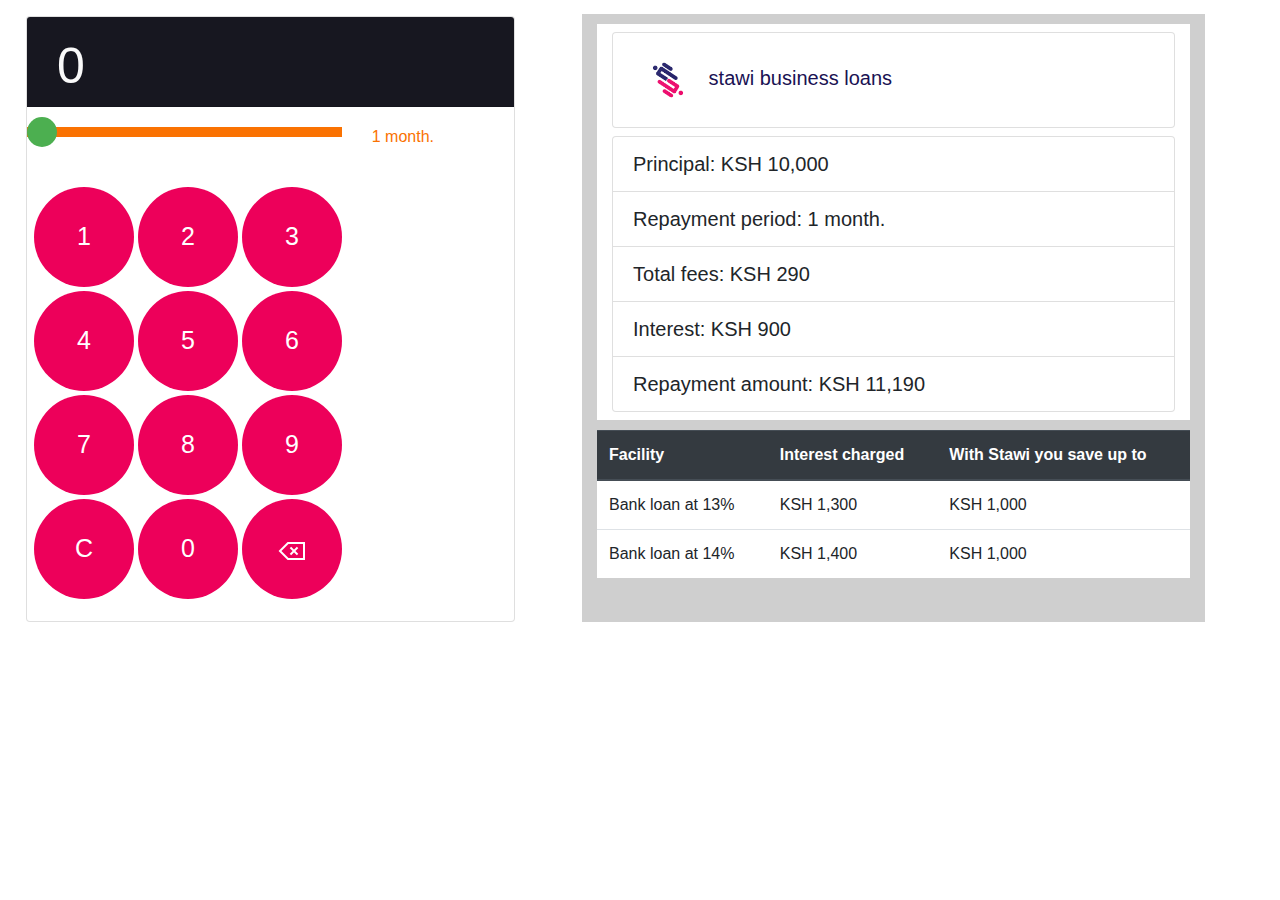
<file: index.html>
<!DOCTYPE html>
<html lang="en">
  <head>
    <meta charset="UTF-8" />
    <meta name="viewport" content="width=device-width, initial-scale=1.0, maximum-scale=1.0, user-scalable=no" />

    <meta http-equiv="X-UA-Compatible" content="ie=edge" />
    <link
      rel="stylesheet"
      href="https://cdnjs.cloudflare.com/ajax/libs/font-awesome/4.7.0/css/font-awesome.min.css"
    />
    <link
      rel="stylesheet"
      href="https://stackpath.bootstrapcdn.com/bootstrap/4.3.1/css/bootstrap.min.css"
      integrity="sha384-ggOyR0iXCbMQv3Xipma34MD+dH/1fQ784/j6cY/iJTQUOhcWr7x9JvoRxT2MZw1T"
      crossorigin="anonymous"
    />
    <link rel="stylesheet" href="styles.css">
    <title>Stawi Loans</title>
  </head>
  <body>
    <div class="row justify-content-around">
      <div class="col-md-6 col-lg-5 col-sm-12">

        <div class="card mt-3" id="inputs">
          <div class="card-header" id="input_area">
             <span id="loan_amount">0</span>
          </div>
          <div class="row">
            <div class="slidecontainer col-8">
              <input
                type="range"
                min="1"
                max="12"
                value="1"
                class="slider"
                id="myRange"
              />
            </div>
            <p class="col-4" id="months">1 month.</p>
          </div>

          <div class="card-body container-fluid">
            <div class="row">
              <button class="digits" id="1">1</button>
              <button class="digits" id="2">2</button>
              <button class="digits" id="3">3</button>
            </div>
            <div class="row">
              <button class="digits" id="4">4</button>
              <button class="digits" id="5">5</button>
              <button class="digits" id="6">6</button>
            </div>
            <div class="row">
              <button class="digits" id="7">7</button>
              <button class="digits" id="8">8</button>
              <button class="digits" id="9">9</button>
            </div>
            <div class="row">
              <button class="digits" id="Clear">C</button class="digits" id="C">
              <button class="digits" id="0">0</button>
              <button class="digits" id="Delete">
                <img src="/images/delete_1.png" id="Delete" />
              </button>
            </div>

          </div>

        </div>

      </div>

      <div class="col-md-6 col-lg-6  col-sm-12" id="info_area">
        <div class="flat-card" style="font-size: 20px; overflow: hidden;">
            <div class="container-fluid mt-2 mb-2">
                <a href="#" class="list-group-item list-group-item-action" style="background-color: white; color: #1a1253;">
                    <img class="logos" src="images/stawi.webp" style="margin: 10px;" />
                    stawi business loans
                </a>

            </div>
            
            <div class="container-fluid mt-2 mb-2" >
                <ul class="list-group">
                    <li class="list-group-item">
                        Principal: <span id="principal-des"> KSH 10,000 </span>
                    </li>
                    <li class="list-group-item">
                        Repayment period: <span id="repayment-period"> 1 month.</span>
                    </li>
                    <li class="list-group-item">
                        Total fees: KSH <span id="total-fees"> 290 </span>
                    </li>
                    <li class="list-group-item">
                        Interest: KSH <span id="interest">900</span>
                    </li>
                    <li class="list-group-item">
                        Repayment amount: KSH <span id="repayment-amount">11,190</span>
                    </li>
                </ul>
            </div>

        </div>

        <div class="flat-card">
            <table class="table">
                <thead class="thead-dark">
                  <tr>
                    <th scope="col">Facility</th>
                    <th scope="col">Interest charged</th>
                    <th scope="col">With Stawi you save up to</th>
                  </tr>
                </thead>
                <tbody>
                  <tr>
                    <td>Bank loan at 13%</td>
                    <td>KSH <span id="interest_13">1,300</span></td>
                    <td>KSH <span id="stawi_savings_13">1,000</span></td>
                </tr>
                <tr>
                    <td>Bank loan at 14%</td>
                    <td>KSH <span id="interest_14">1,400</span></td>
                    <td>KSH <span id="stawi_savings_14">1,000</span></td>
                </tr>
                </tbody>
            </table>


        </div>

        </div>
      </div>
    </div>

    <script
      src="https://code.jquery.com/jquery-3.3.1.slim.min.js"
      integrity="sha384-q8i/X+965DzO0rT7abK41JStQIAqVgRVzpbzo5smXKp4YfRvH+8abtTE1Pi6jizo"
      crossorigin="anonymous"
    ></script>
    <script
      src="https://cdnjs.cloudflare.com/ajax/libs/popper.js/1.14.7/umd/popper.min.js"
      integrity="sha384-UO2eT0CpHqdSJQ6hJty5KVphtPhzWj9WO1clHTMGa3JDZwrnQq4sF86dIHNDz0W1"
      crossorigin="anonymous"
    ></script>
    <script
      src="https://stackpath.bootstrapcdn.com/bootstrap/4.3.1/js/bootstrap.min.js"
      integrity="sha384-JjSmVgyd0p3pXB1rRibZUAYoIIy6OrQ6VrjIEaFf/nJGzIxFDsf4x0xIM+B07jRM"
      crossorigin="anonymous"
    ></script>

    <script src="main.js">

    </script>
  </body>
</html>
</file>
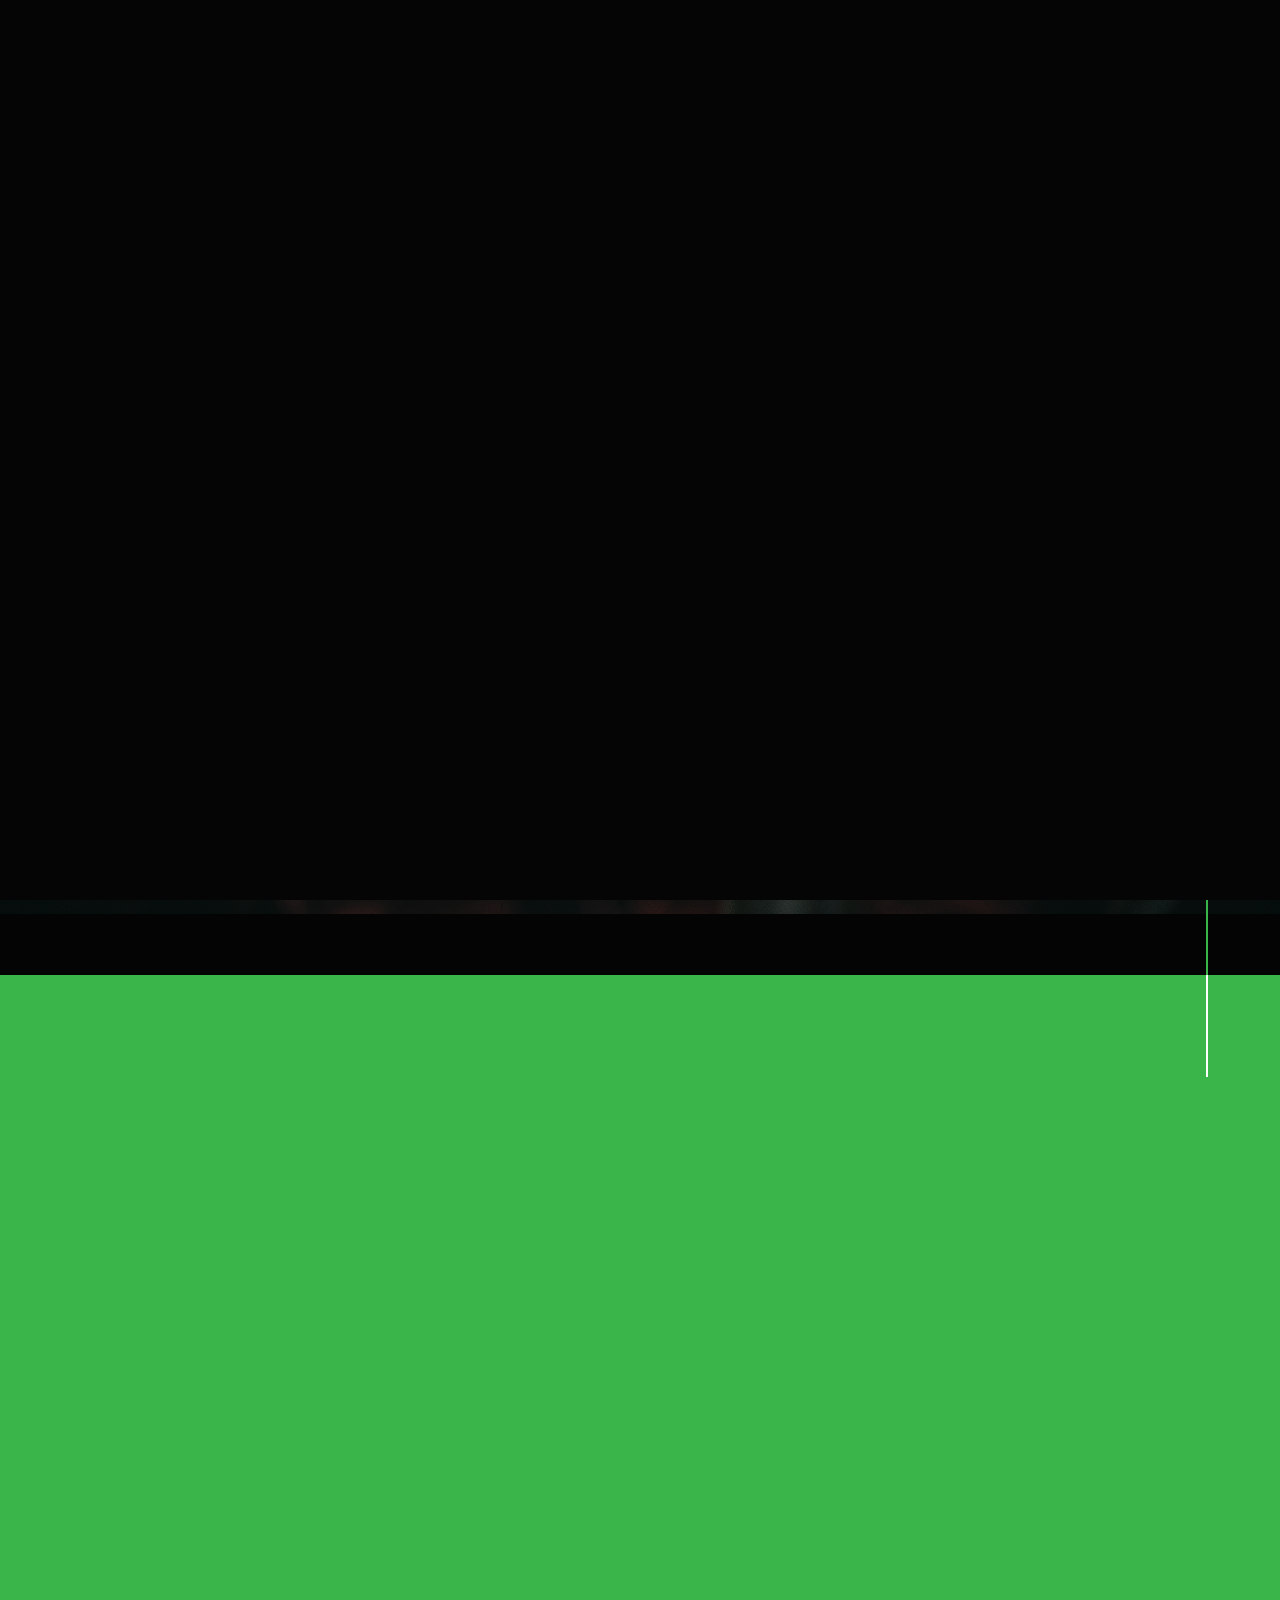
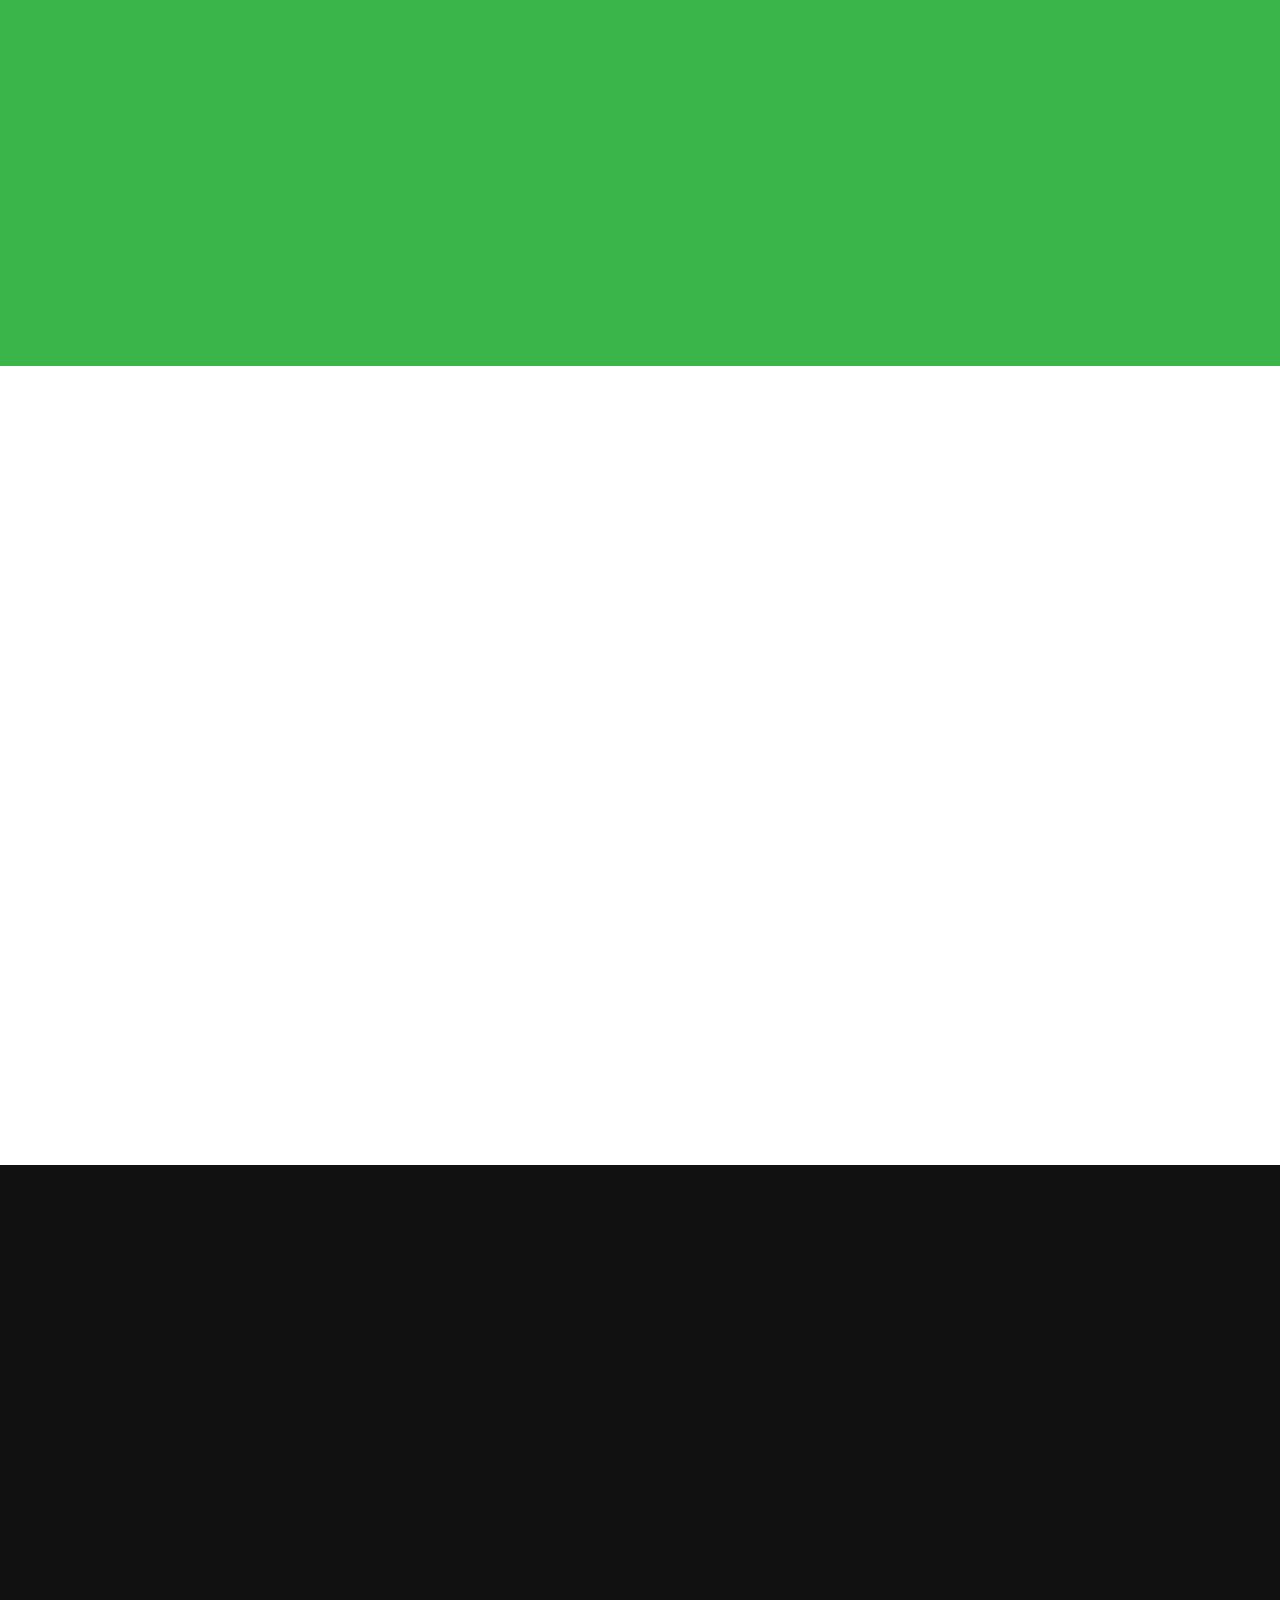
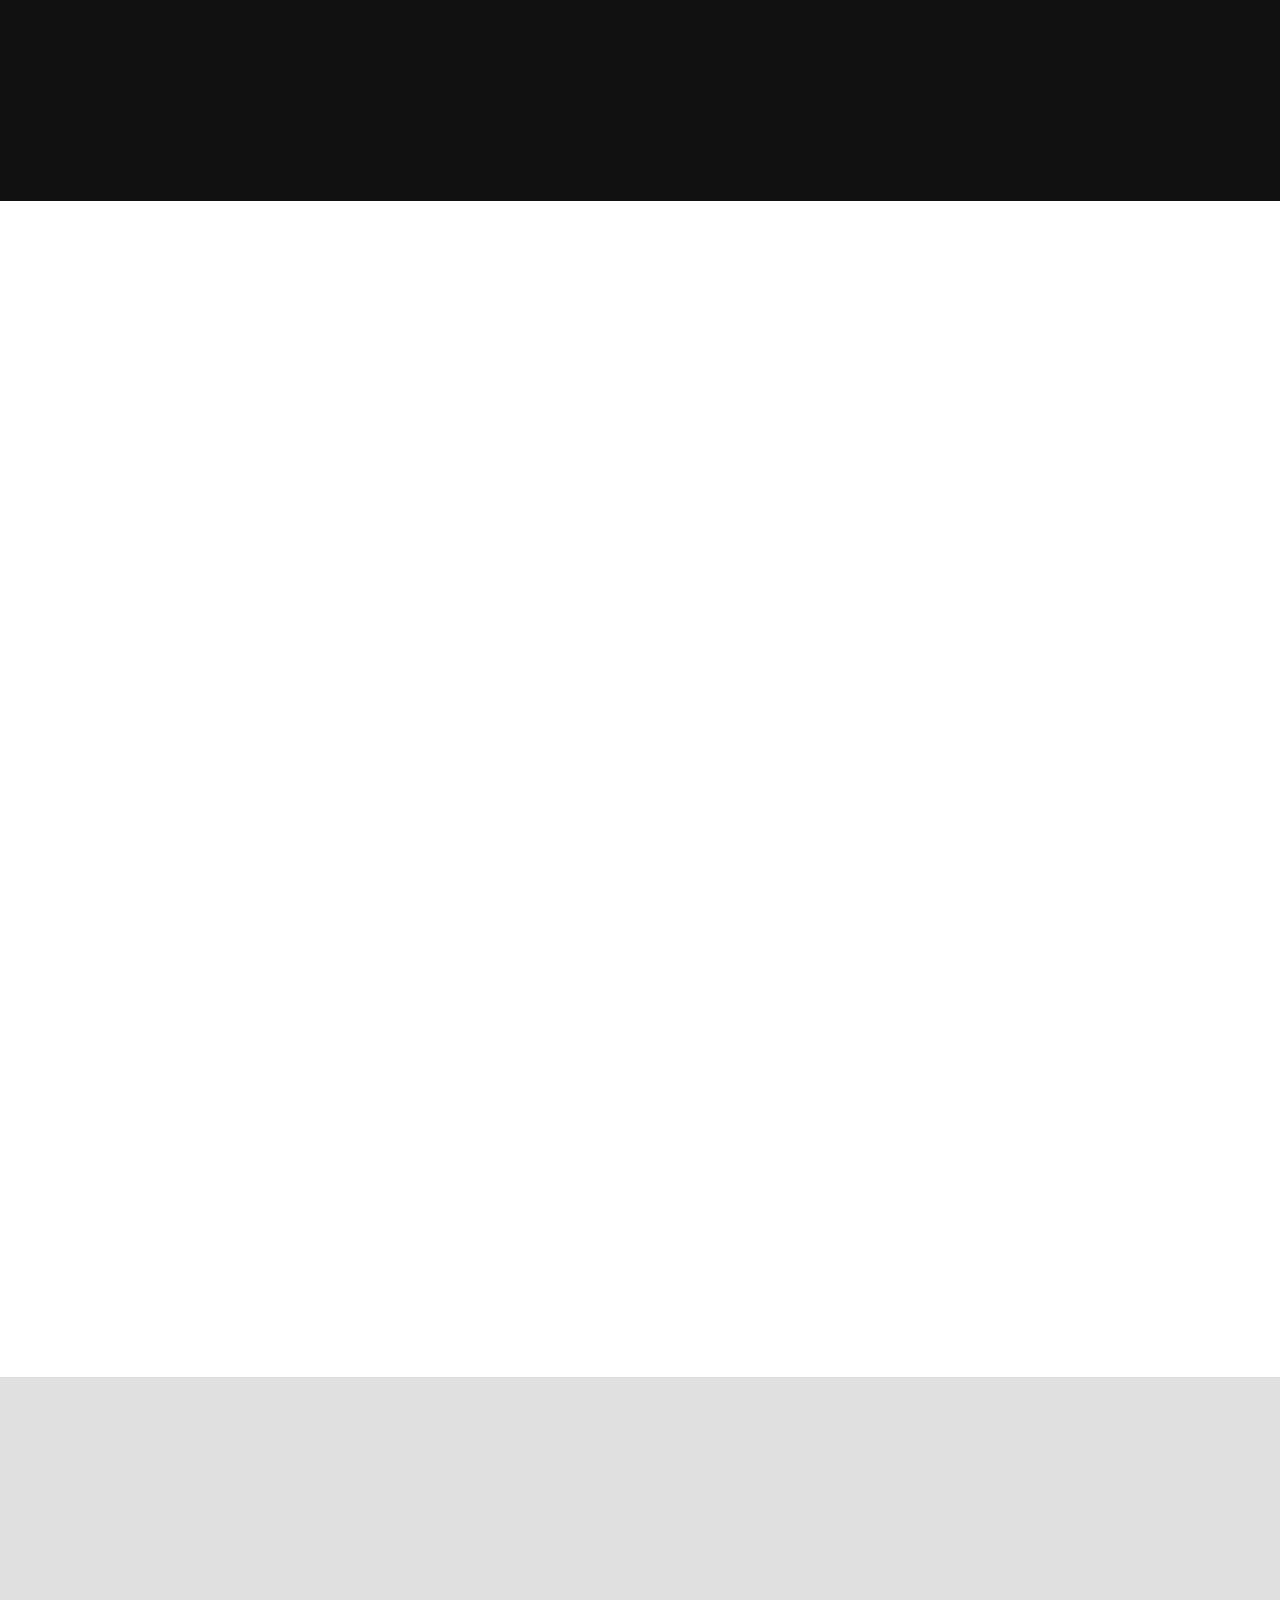
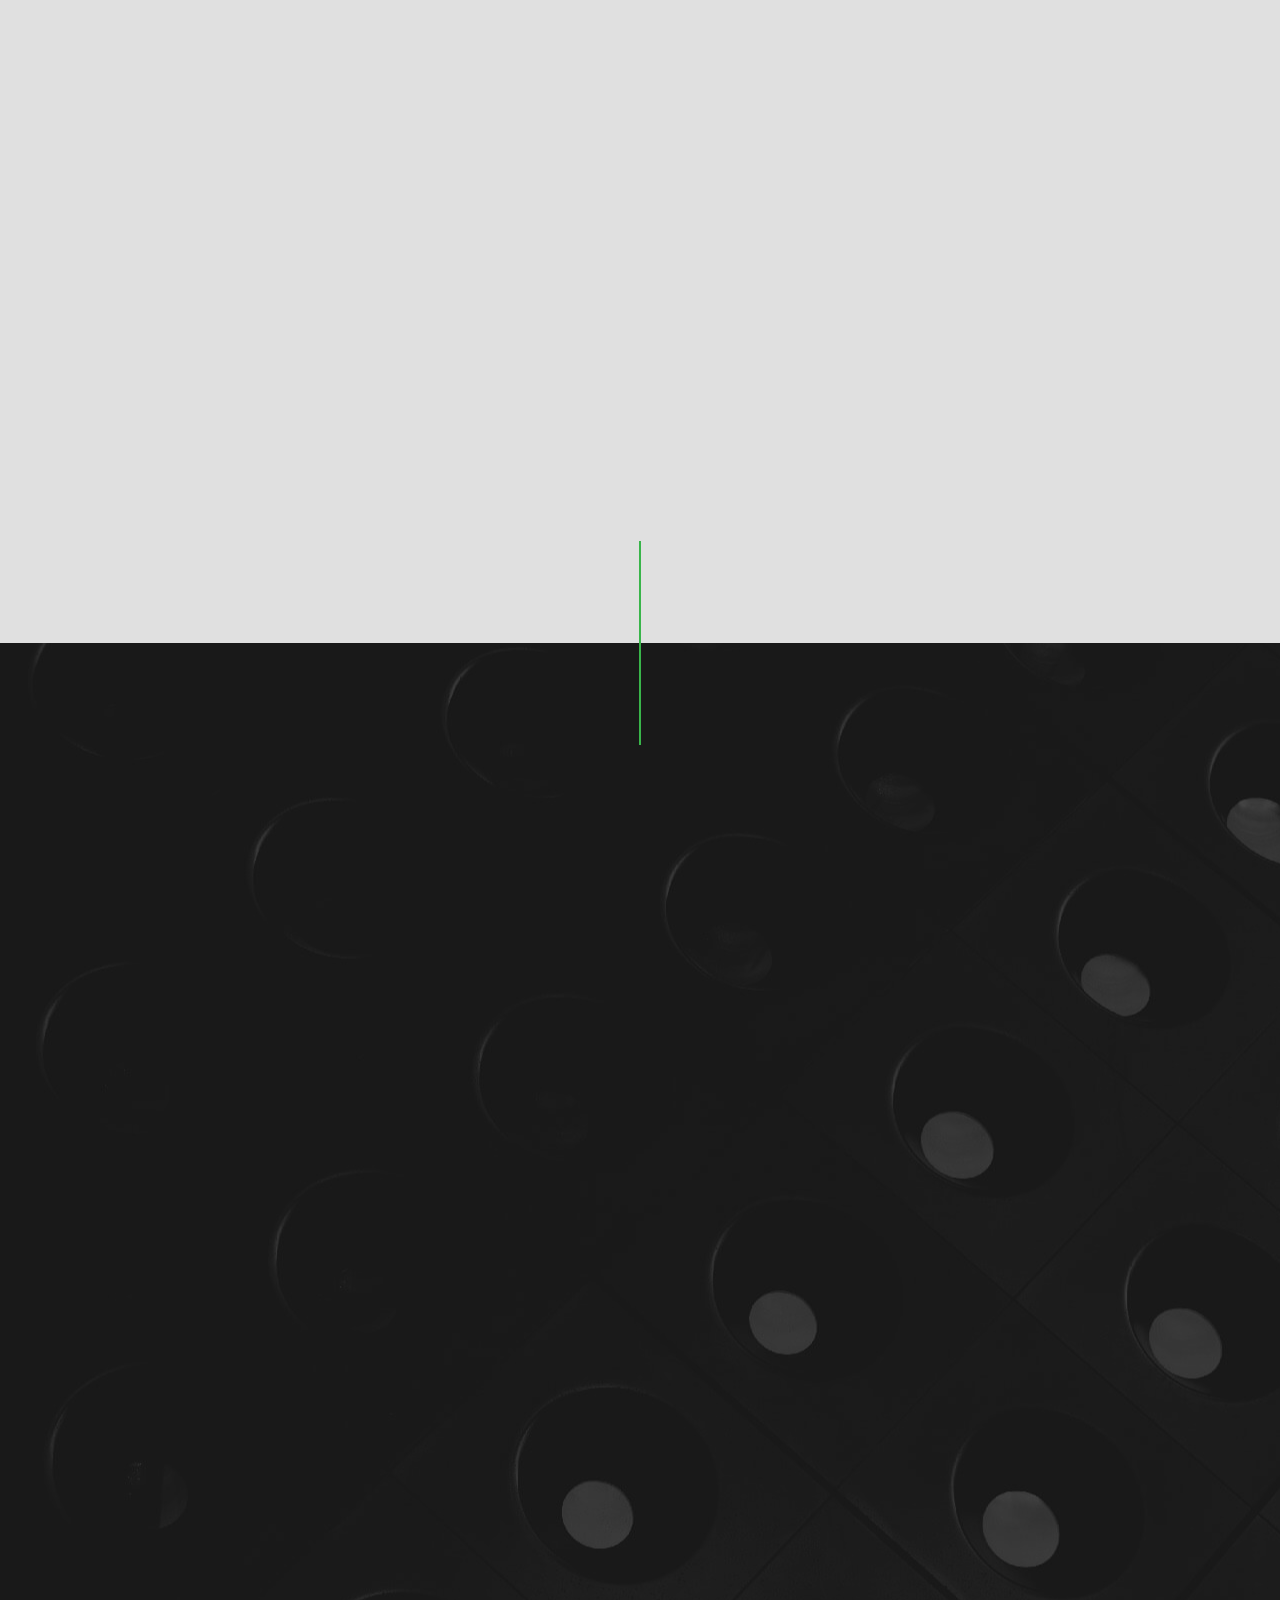
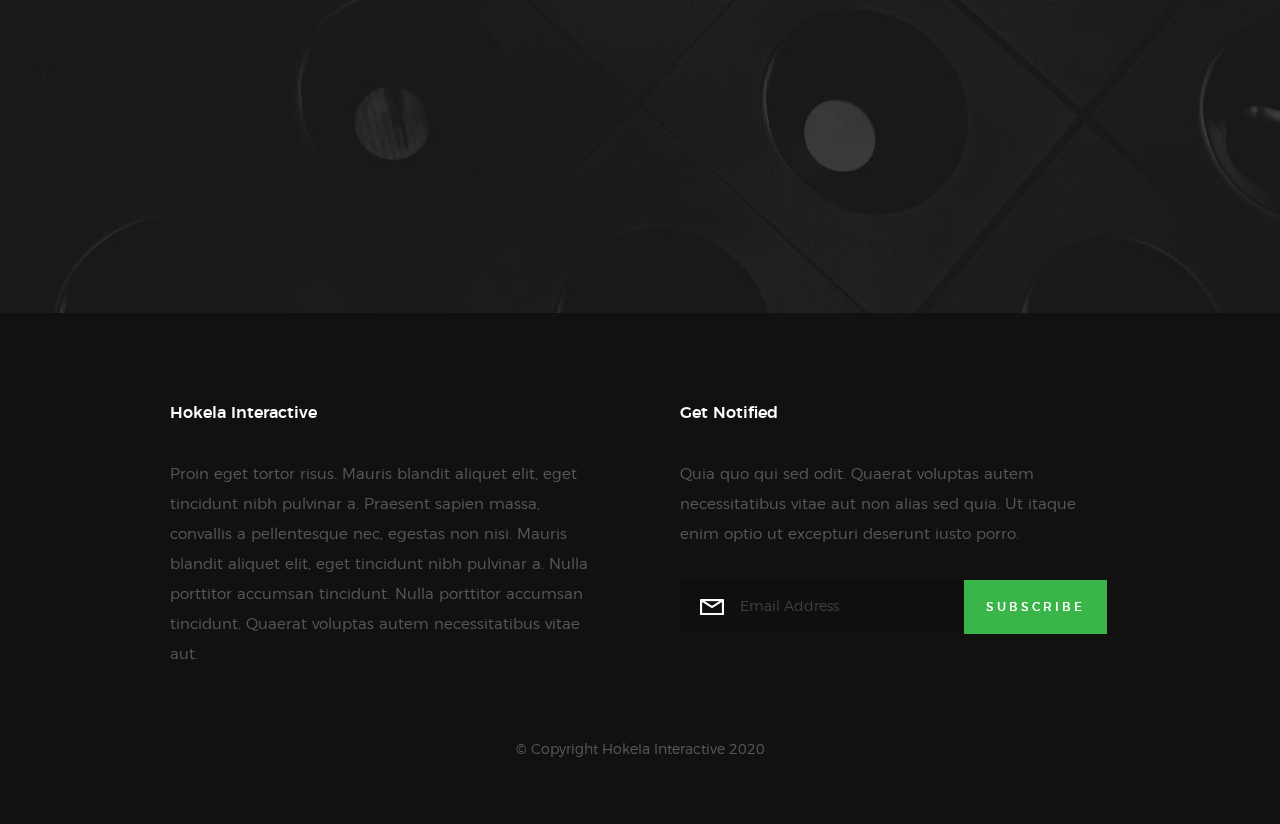
<file: hokela-demo-site/index.html>
<!DOCTYPE html>
<!--[if lt IE 9]><html class="no-js oldie" lang="en"> <![endif]-->
<!--[if IE 9]><html class="no-js oldie ie9" lang="en"> <![endif]-->
<!--[if (gte IE 9)|!(IE)]><!-->
<html class="no-js" lang="en">
  <!--<![endif]-->

  <head>
    <!--- basic page needs
    ================================================== -->
    <meta charset="utf-8" />
    <title>Hokela Interactive</title>
    <meta name="description" content="" />
    <meta name="author" content="" />

    <!-- mobile specific metas
    ================================================== -->
    <meta name="viewport" content="width=device-width, initial-scale=1" />

    <!-- CSS
    ================================================== -->
    <link rel="stylesheet" href="css/base.css" />
    <link rel="stylesheet" href="css/vendor.css" />
    <link rel="stylesheet" href="css/main.css" />

    <!-- script
    ================================================== -->
    <script src="js/modernizr.js"></script>
    <script src="js/pace.min.js"></script>

    <!-- favicons
    ================================================== -->
    <link rel="shortcut icon" href="favicon.png" type="image/x-icon" />
    <link rel="icon" href="favicon.png" type="image/x-icon" />
  </head>

  <body id="top">
    <!-- header
    ================================================== -->
    <header class="s-header">
      <div class="header-logo">
        <a class="site-logo" href="index.html">
          <img src="images/hokela-logo.png" alt="Homepage" />
        </a>
      </div>

      <nav class="header-nav">
        <a href="#0" class="header-nav__close" title="close"
          ><span>Close</span></a
        >

        <div class="header-nav__content">
          <h3>Navigation</h3>

          <ul class="header-nav__list">
            <li class="current">
              <a class="smoothscroll" href="#home" title="home">Home</a>
            </li>
            <li>
              <a class="smoothscroll" href="#about" title="about">About</a>
            </li>
            <li>
              <a class="smoothscroll" href="#services" title="services"
                >Services</a
              >
            </li>
            <li>
              <a class="smoothscroll" href="#works" title="works">Works</a>
            </li>
            <li>
              <a class="smoothscroll" href="#clients" title="clients"
                >Clients</a
              >
            </li>
            <li>
              <a class="smoothscroll" href="#contact" title="contact"
                >Contact</a
              >
            </li>
          </ul>

          <p>Follow us on social media.</p>

          <ul class="header-nav__social">
            <li>
              <a href="#"><i class="fa fa-facebook"></i></a>
            </li>
            <li>
              <a href="#"><i class="fa fa-twitter"></i></a>
            </li>
            <li>
              <a href="#"><i class="fa fa-instagram"></i></a>
            </li>
            <li>
              <a href="#"><i class="fa fa-behance"></i></a>
            </li>
            <li>
              <a href="#"><i class="fa fa-dribbble"></i></a>
            </li>
          </ul>
        </div>
        <!-- end header-nav__content -->
      </nav>
      <!-- end header-nav -->

      <a class="header-menu-toggle" href="#0">
        <span class="header-menu-text">Menu</span>
        <span class="header-menu-icon"></span>
      </a>
    </header>
    <!-- end s-header -->

    <!-- home
    ================================================== -->
    <section
      id="home"
      class="s-home target-section"
      data-parallax="scroll"
      data-image-src="images/hero-bg.jpg"
      data-natural-width="3000"
      data-natural-height="2000"
      data-position-y="center"
    >
      <div class="overlay"></div>
      <div class="shadow-overlay"></div>

      <div class="home-content">
        <div class="row home-content__main">
          <h3>Welcome to Hokela Interactive</h3>

          <h1>
            A creative group of <br />
            marketers and developers <br />
            who design memorable <br />
            digital experiences <br />
            and platforms.
          </h1>

          <div class="home-content__buttons">
            <a href="#contact" class="smoothscroll btn btn--stroke">
              Start a Project
            </a>
            <a href="#about" class="smoothscroll btn btn--stroke">
              More About Us
            </a>
          </div>
        </div>

        <div class="home-content__scroll">
          <a href="#about" class="scroll-link smoothscroll">
            <span>Scroll Down</span>
          </a>
        </div>

        <div class="home-content__line"></div>
      </div>
      <!-- end home-content -->

      <ul class="home-social">
        <li>
          <a href="#0"
            ><i class="fa fa-facebook" aria-hidden="true"></i
            ><span>Facebook</span></a
          >
        </li>
        <li>
          <a href="#0"
            ><i class="fa fa-twitter" aria-hidden="true"></i
            ><span>Twiiter</span></a
          >
        </li>
        <li>
          <a href="#0"
            ><i class="fa fa-instagram" aria-hidden="true"></i
            ><span>Instagram</span></a
          >
        </li>
        <li>
          <a href="#0"
            ><i class="fa fa-behance" aria-hidden="true"></i
            ><span>Behance</span></a
          >
        </li>
        <li>
          <a href="#0"
            ><i class="fa fa-dribbble" aria-hidden="true"></i
            ><span>Dribbble</span></a
          >
        </li>
      </ul>
      <!-- end home-social -->
    </section>
    <!-- end s-home -->

    <!-- about
    ================================================== -->
    <section id="about" class="s-about">
      <div class="row section-header has-bottom-sep" data-aos="fade-up">
        <div class="col-full">
          <h3 class="subhead subhead--dark">Hello There</h3>
          <h1 class="display-1 display-1--light">We Are Hokela Interactive</h1>
        </div>
      </div>
      <!-- end section-header -->

      <div class="row about-desc" data-aos="fade-up">
        <div class="col-full">
          <p>
            Driven by a passion to simplify processes, our agency is dedicated
            to changing the approach brands use to interact with their consumers
            and brand ambassadors by designing influential digital experiences
            that facilitate product promotion and entry into new markets.
          </p>
        </div>
      </div>
      <!-- end about-desc -->

      <div
        class="row about-stats stats block-1-4 block-m-1-2 block-mob-full centered"
        data-aos="fade-up"
      >
        <div class="col-block stats__col">
          <div class="stats__count">1800</div>
          <h5>App users</h5>
        </div>
        <div class="col-block stats__col">
          <div class="stats__count">344</div>
          <h5>Events Completed</h5>
        </div>

        <div class="col-block stats__col">
          <div class="stats__count">30</div>
          <h5>Projects Completed</h5>
        </div>
        <div class="col-block stats__col">
          <div class="stats__count">3</div>
          <h5>Happy Clients</h5>
        </div>
      </div>
      <!-- end about-stats -->

      <div class="about__line"></div>
    </section>
    <!-- end s-about -->

    <!-- services
    ================================================== -->
    <section id="services" class="s-services">
      <div class="row section-header has-bottom-sep" data-aos="fade-up">
        <div class="col-full">
          <h3 class="subhead">What We Do</h3>
          <h1 class="display-2">
            We’ve got everything you need to launch and grow your business
          </h1>
        </div>
      </div>
      <!-- end section-header -->

      <div class="row services-list block-1-2 block-tab-full">
        <div class="col-block service-item" data-aos="fade-up">
          <div class="service-icon">
            <i class="icon-earth"></i>
          </div>
          <div class="service-text">
            <h3 class="h2">Web Design</h3>
            <p>
              Nemo cupiditate ab quibusdam quaerat impedit magni. Earum suscipit
              ipsum laudantium. Quo delectus est. Maiores voluptas ab sit natus
              veritatis ut. Debitis nulla cumque veritatis. Sunt suscipit
              voluptas ipsa in tempora esse soluta sint.
            </p>
          </div>
        </div>

        <div class="col-block service-item" data-aos="fade-up">
          <div class="service-icon"><i class="icon-lego-block"></i></div>
          <div class="service-text">
            <h3 class="h2">Web Development</h3>
            <p>
              Nemo cupiditate ab quibusdam quaerat impedit magni. Earum suscipit
              ipsum laudantium. Quo delectus est. Maiores voluptas ab sit natus
              veritatis ut. Debitis nulla cumque veritatis. Sunt suscipit
              voluptas ipsa in tempora esse soluta sint.
            </p>
          </div>
        </div>
      </div>
      <!-- end services-list -->
    </section>
    <!-- end s-services -->

    <!-- works
    ================================================== -->
    <section id="works" class="s-works">
      <div class="intro-wrap">
        <div
          class="row section-header has-bottom-sep light-sep"
          data-aos="fade-up"
        >
          <div class="col-full">
            <h3 class="subhead">Recent Works</h3>
            <h1 class="display-2 display-2--light">
              We love what we do, check out some of our latest works
            </h1>
          </div>
        </div>
        <!-- end section-header -->
      </div>
      <!-- end intro-wrap -->

      <div class="row works-content">
        <div class="col-full masonry-wrap">
          <div class="masonry">
            <div class="masonry__brick" data-aos="fade-up">
              <div class="item-folio">
                <div class="item-folio__thumb">
                  <a
                    href="images/portfolio/gallery/g-shutterbug.jpg"
                    class="thumb-link"
                    title="Hokela"
                    data-size="1050x700"
                  >
                    <img
                      src="images/portfolio/lady-shutterbug.jpg"
                      srcset="
                        images/portfolio/lady-shutterbug.jpg    1x,
                        images/portfolio/lady-shutterbug@2x.jpg 2x
                      "
                      alt=""
                    />
                  </a>
                </div>

                <div class="item-folio__text">
                  <h3 class="item-folio__title">
                    Hokela
                  </h3>
                  <p class="item-folio__cat">
                    System Design
                  </p>
                </div>

                <a
                  href="https://www.hokela.co.ke/"
                  class="item-folio__project-link"
                  title="Project link"
                >
                  <i class="icon-link"></i>
                </a>

                <div class="item-folio__caption">
                  <p>
                    A system to manage brand ambassadors and team leaders.
                  </p>
                </div>
              </div>
            </div>
            <!-- end masonry__brick -->

            <div class="masonry__brick" data-aos="fade-up">
              <div class="item-folio">
                <div class="item-folio__thumb">
                  <a
                    href="images/portfolio/gallery/g-letadrinks.jpg"
                    class="thumb-link"
                    title="Leta Drinks"
                    data-size="1050x700"
                  >
                    <img
                      src="images/portfolio/letadrinks.jpg"
                      srcset="
                        images/portfolio/letadrinks.jpg 1x,
                        images/portfolio/letadrinks.jpg 2x
                      "
                      alt=""
                    />
                  </a>
                </div>

                <div class="item-folio__text">
                  <h3 class="item-folio__title">
                    Leta Drinks
                  </h3>
                  <p class="item-folio__cat">
                    Web Design
                  </p>
                </div>

                <a
                  href="https://letadrinks.com/"
                  class="item-folio__project-link"
                  title="Project link"
                >
                  <i class="icon-link"></i>
                </a>

                <div class="item-folio__caption">
                  <p>
                    An online liquor store to order your favorite drink and
                    spice up your meal.
                  </p>
                </div>
              </div>
            </div>

            <!-- end masonry__brick -->
            <div class="masonry__brick" data-aos="fade-up">
              <div class="item-folio">
                <div class="item-folio__thumb">
                  <a
                    href="images/portfolio/gallery/g-loancalc.jpg"
                    class="thumb-link"
                    title="Hokela Calculator"
                    data-size="1050x700"
                  >
                    <img
                      src="images/portfolio/gallery/g-loancalc.jpg"
                      srcset="
                        images/portfolio/gallery/g-loancalc.jpg 1x,
                        images/portfolio/gallery/g-loancalc.jpg 2x
                      "
                      alt=""
                    />
                  </a>
                </div>

                <div class="item-folio__text">
                  <h3 class="item-folio__title">
                    Hokela Loan Calculator
                  </h3>
                  <p class="item-folio__cat">
                    Web Design
                  </p>
                </div>

                <a
                  href="https://hokela.co.ke/calculator"
                  class="item-folio__project-link"
                  title="Project link"
                >
                  <i class="icon-link"></i>
                </a>

                <div class="item-folio__caption">
                  <p>
                    A calculator that gives you an illustration of your monthly
                    repayments and total repayments might be for the amount you
                    want to borrow over your chosen term and the amount you save
                    in comparison to other business loan products.
                  </p>
                </div>
              </div>
            </div>
            <!-- end masonry__brick -->
          </div>
          <!-- end masonry -->
        </div>
        <!-- end col-full -->
      </div>
      <!-- end works-content -->
    </section>
    <!-- end s-works -->

    <!-- clients
    ================================================== -->
    <section id="clients" class="s-clients">
      <div class="row section-header" data-aos="fade-up">
        <div class="col-full">
          <h3 class="subhead">Our Clients</h3>
          <h1 class="display-2">
            Hokela Interactive has been honored to partner up with these clients
          </h1>
        </div>
      </div>
      <!-- end section-header -->

      <div class="row clients-outer" data-aos="fade-up">
        <div class="col-full">
          <div class="clients">
            <a href="#0" title="" class="clients__slide"
              ><img src="images/hokela-logo.png"
            /></a>
            <a href="#0" title="" class="clients__slide"
              ><img src="images/clients/leta-drinks-logo.png"
            /></a>
            <a href="#0" title="" class="clients__slide"
              ><img src="images/hokela-logo.png"
            /></a>
            <a href="#0" title="" class="clients__slide"
              ><img src="images/clients/leta-drinks-logo.png"
            /></a>
          </div>
          <!-- end clients -->
        </div>
        <!-- end col-full -->
      </div>
      <!-- end clients-outer -->
    </section>
    <!-- end s-clients -->

    <!-- contact
    ================================================== -->
    <section id="contact" class="s-contact">
      <div class="overlay"></div>
      <div class="contact__line"></div>

      <div class="row section-header" data-aos="fade-up">
        <div class="col-full">
          <h3 class="subhead">Contact Us</h3>
          <h1 class="display-2 display-2--light">
            Reach out for a new project or just say hello
          </h1>
        </div>
      </div>

      <div class="row contact-content" data-aos="fade-up">
        <div class="contact-primary">
          <h3 class="h6">Send Us A Message</h3>

          <form
            name="contactForm"
            id="contactForm"
            method="post"
            action=""
            novalidate="novalidate"
          >
            <fieldset>
              <div class="form-field">
                <input
                  name="contactName"
                  type="text"
                  id="contactName"
                  placeholder="Your Name"
                  value=""
                  minlength="2"
                  required=""
                  aria-required="true"
                  class="full-width"
                />
              </div>
              <div class="form-field">
                <input
                  name="contactEmail"
                  type="email"
                  id="contactEmail"
                  placeholder="Your Email"
                  value=""
                  required=""
                  aria-required="true"
                  class="full-width"
                />
              </div>
              <div class="form-field">
                <input
                  name="contactSubject"
                  type="text"
                  id="contactSubject"
                  placeholder="Subject"
                  value=""
                  class="full-width"
                />
              </div>
              <div class="form-field">
                <textarea
                  name="contactMessage"
                  id="contactMessage"
                  placeholder="Your Message"
                  rows="10"
                  cols="50"
                  required=""
                  aria-required="true"
                  class="full-width"
                ></textarea>
              </div>
              <div class="form-field">
                <button class="full-width btn--primary">Submit</button>
                <div class="submit-loader">
                  <div class="text-loader">Sending...</div>
                  <div class="s-loader">
                    <div class="bounce1"></div>
                    <div class="bounce2"></div>
                    <div class="bounce3"></div>
                  </div>
                </div>
              </div>
            </fieldset>
          </form>

          <!-- contact-warning -->
          <div class="message-warning">
            Something went wrong. Please try again.
          </div>

          <!-- contact-success -->
          <div class="message-success">
            Your message was sent, thank you!<br />
          </div>
        </div>
        <!-- end contact-primary -->

        <div class="contact-secondary">
          <div class="contact-info">
            <h3 class="h6 hide-on-fullwidth">Contact Info</h3>

            <div class="cinfo">
              <h5>Where to Find Us</h5>
              <p>
                Lavington Chalbi Drive - House 29<br />
                P.O. Box 60084- 00200<br />
                Nairobi, Kenya
              </p>
            </div>

            <div class="cinfo">
              <h5>Email Us At</h5>
              <p>
                hello@hokela.co.ke<br />
                info@@hokela.co.ke
              </p>
            </div>

            <div class="cinfo">
              <h5>Call Us At</h5>
              <p>Phone: +254 742 063 025<br /></p>
            </div>

            <ul class="contact-social">
              <li>
                <a href="#"
                  ><i class="fa fa-facebook" aria-hidden="true"></i
                ></a>
              </li>
              <li>
                <a href="#"><i class="fa fa-twitter" aria-hidden="true"></i></a>
              </li>
              <li>
                <a href="#"
                  ><i class="fa fa-instagram" aria-hidden="true"></i
                ></a>
              </li>
              <li>
                <a href="#"><i class="fa fa-behance" aria-hidden="true"></i></a>
              </li>
              <li>
                <a href="#"
                  ><i class="fa fa-dribbble" aria-hidden="true"></i
                ></a>
              </li>
            </ul>
            <!-- end contact-social -->
          </div>
          <!-- end contact-info -->
        </div>
        <!-- end contact-secondary -->
      </div>
      <!-- end contact-content -->
    </section>
    <!-- end s-contact -->

    <!-- footer
    ================================================== -->
    <footer>
      <div class="row footer-main">
        <div class="col-six tab-full left footer-desc">
          <h4>Hokela Interactive</h4>
          Proin eget tortor risus. Mauris blandit aliquet elit, eget tincidunt
          nibh pulvinar a. Praesent sapien massa, convallis a pellentesque nec,
          egestas non nisi. Mauris blandit aliquet elit, eget tincidunt nibh
          pulvinar a. Nulla porttitor accumsan tincidunt. Nulla porttitor
          accumsan tincidunt. Quaerat voluptas autem necessitatibus vitae aut.
        </div>

        <div class="col-six tab-full right footer-subscribe">
          <h4>Get Notified</h4>
          <p>
            Quia quo qui sed odit. Quaerat voluptas autem necessitatibus vitae
            aut non alias sed quia. Ut itaque enim optio ut excepturi deserunt
            iusto porro.
          </p>

          <div class="subscribe-form">
            <form id="mc-form" class="group" novalidate="true">
              <input
                type="email"
                value=""
                name="EMAIL"
                class="email"
                id="mc-email"
                placeholder="Email Address"
                required=""
              />
              <input type="submit" name="subscribe" value="Subscribe" />
              <label for="mc-email" class="subscribe-message"></label>
            </form>
          </div>
        </div>
      </div>
      <!-- end footer-main -->

      <div class="row footer-bottom">
        <div class="col-twelve">
          <div class="copyright">
            <span>© Copyright Hokela Interactive 2020</span>
          </div>

          <div class="go-top">
            <a class="smoothscroll" title="Back to Top" href="#top"
              ><i class="icon-arrow-up" aria-hidden="true"></i
            ></a>
          </div>
        </div>
      </div>
      <!-- end footer-bottom -->
    </footer>
    <!-- end footer -->

    <!-- photoswipe background
    ================================================== -->
    <div aria-hidden="true" class="pswp" role="dialog" tabindex="-1">
      <div class="pswp__bg"></div>
      <div class="pswp__scroll-wrap">
        <div class="pswp__container">
          <div class="pswp__item"></div>
          <div class="pswp__item"></div>
          <div class="pswp__item"></div>
        </div>

        <div class="pswp__ui pswp__ui--hidden">
          <div class="pswp__top-bar">
            <div class="pswp__counter"></div>
            <button
              class="pswp__button pswp__button--close"
              title="Close (Esc)"
            ></button>
            <button
              class="pswp__button pswp__button--share"
              title="Share"
            ></button>
            <button
              class="pswp__button pswp__button--fs"
              title="Toggle fullscreen"
            ></button>
            <button
              class="pswp__button pswp__button--zoom"
              title="Zoom in/out"
            ></button>
            <div class="pswp__preloader">
              <div class="pswp__preloader__icn">
                <div class="pswp__preloader__cut">
                  <div class="pswp__preloader__donut"></div>
                </div>
              </div>
            </div>
          </div>
          <div
            class="pswp__share-modal pswp__share-modal--hidden pswp__single-tap"
          >
            <div class="pswp__share-tooltip"></div>
          </div>
          <button
            class="pswp__button pswp__button--arrow--left"
            title="Previous (arrow left)"
          ></button>
          <button
            class="pswp__button pswp__button--arrow--right"
            title="Next (arrow right)"
          ></button>
          <div class="pswp__caption">
            <div class="pswp__caption__center"></div>
          </div>
        </div>
      </div>
    </div>
    <!-- end photoSwipe background -->

    <!-- preloader
    ================================================== -->
    <div id="preloader">
      <div id="loader">
        <div class="line-scale-pulse-out">
          <div></div>
          <div></div>
          <div></div>
          <div></div>
          <div></div>
        </div>
      </div>
    </div>

    <!-- Java Script
    ================================================== -->
    <script src="js/jquery-3.2.1.min.js"></script>
    <script src="js/plugins.js"></script>
    <script src="js/main.js"></script>
  </body>
</html>
</file>
<file: styles.css>
html {
  width: 100%;
}
body {
  background-color: white;
  width: 95%;
}
button {
  border-radius: 50%;
  width: 100px;
  height: 100px;
  font-size: 25px;
  margin: 2px;
  cursor: pointer;
  background-color: #ed005a;
  border: none;
  color: white;
}
button:hover {
  background-color: #1a1253;
}

#num_pad {
  margin-top: 5%;
  background-color: #0c0c14;
}
#info_area {
  margin-top: 1.1%;
  background-color: rgb(207, 207, 207);
}
#numbers {
  margin-top: 30px;
}
#months {
  color: rgb(250, 114, 2);
  margin-top: 18px;
}

#input_area {
  width: 100%;
  height: 90px;
  background-color: rgb(23, 23, 32);
}

#loan_amount {
  color: rgb(250, 250, 250);
  background-color: rgb(23, 23, 32);
  border: none;
  font-size: 50px;
  overflow: hidden;
  margin-left: 10px;
  margin-top: 10px;
}

.slidecontainer {
  width: 100%;
}

.slider {
  -webkit-appearance: none;
  height: 10px;
  width: 100%;
  margin-top: 20px;
  background: rgb(250, 114, 2);
  outline: none;
  -webkit-transition: 0.2s;
  transition: opacity 0.2s;
}

.slider::-webkit-slider-thumb {
  -webkit-appearance: none;
  appearance: none;
  width: 30px;
  height: 30px;
  border-radius: 50%;
  background: #4caf50;
  cursor: pointer;
}

.slider::-moz-range-thumb {
  width: 25px;
  height: 25px;
  background: #4caf50;
  cursor: pointer;
}

.slider::-moz-range-thumb {
  width: 25px;
  height: 25px;
  background: #4caf50;
  cursor: pointer;
}
#name_logo {
  font-size: 30px;
  color: #1a1253;
  margin-left: 20px;
}
.stawika {
  font-size: 18px;
  font-family: "OpenSans-Regular";
  color: #000000;
}
.logos {
  width: 50px;
  height: 50px;
}
.flat-card {
  background-color: white;
  margin-top: 10px;
}
</file>
<file: hokela-demo-site/css/base.css>
/* =================================================================== 
 *
 *  Glint v1.0 Base Stylesheet
 *  11-20-2017
 *  ------------------------------------------------------------------
 *
 *  TOC:
 *  # imports 
 *  # normalize
 *  # basic/base setup styles
 *      ## Media
 *      ## Typography resets 
 *      ## links
 *      ## inputs
 *  # grid
 *      ## medium size devices
 *      ## tablets
 *      ## mobile devices
 *      ## small mobile devices
 *  # block grids
 *      ## medium size devices
 *      ## tablets
 *      ## mobile devices
 *      ## small mobile devices
 *  # MISC
 *
 * =================================================================== */


/* ===================================================================
 * # imports 
 *
 * ------------------------------------------------------------------- */
@import url("font-awesome/css/font-awesome.min.css");
@import url("micons/micons.css");
@import url("fonts.css");


/* ===================================================================
 * # normalize
 * normalize.css v5.0.0 | MIT License | 
 * github.com/necolas/normalize.css
 *
 * ------------------------------------------------------------------- */
html {
    font-family: sans-serif;
    line-height: 1.15;
    -ms-text-size-adjust: 100%;
    -webkit-text-size-adjust: 100%;
}

body {
    margin: 0;
}

article,
aside,
footer,
header,
nav,
section {
    display: block;
}

h1 {
    font-size: 2em;
    margin: 0.67em 0;
}

figcaption,
figure,
main {
    display: block;
}

figure {
    margin: 1em 40px;
}

hr {
    box-sizing: content-box;
    height: 0;
    overflow: visible;
}

pre {
    font-family: monospace, monospace;
    font-size: 1em;
}

a {
    background-color: transparent;
    -webkit-text-decoration-skip: objects;
}

a:active,
a:hover {
    outline-width: 0;
}

abbr[title] {
    border-bottom: none;
    text-decoration: underline;
    text-decoration: underline dotted;
}

b,
strong {
    font-weight: inherit;
}

b,
strong {
    font-weight: bolder;
}

code,
kbd,
samp {
    font-family: monospace, monospace;
    font-size: 1em;
}

dfn {
    font-style: italic;
}

mark {
    background-color: #ff0;
    color: #000;
}

small {
    font-size: 80%;
}

sub,
sup {
    font-size: 75%;
    line-height: 0;
    position: relative;
    vertical-align: baseline;
}

sub {
    bottom: -0.25em;
}

sup {
    top: -0.5em;
}

audio,
video {
    display: inline-block;
}

audio:not([controls]) {
    display: none;
    height: 0;
}

img {
    border-style: none;
}

svg:not(:root) {
    overflow: hidden;
}

button,
input,
optgroup,
select,
textarea {
    font-family: sans-serif;
    font-size: 100%;
    line-height: 1.15;
    margin: 0;
}

button,
input {
    overflow: visible;
}

button,
select {
    text-transform: none;
}

button,
html [type="button"],
[type="reset"],
[type="submit"] {
    -webkit-appearance: button;
}

button::-moz-focus-inner,
[type="button"]::-moz-focus-inner,
[type="reset"]::-moz-focus-inner,
[type="submit"]::-moz-focus-inner {
    border-style: none;
    padding: 0;
}

button:-moz-focusring,
[type="button"]:-moz-focusring,
[type="reset"]:-moz-focusring,
[type="submit"]:-moz-focusring {
    outline: 1px dotted ButtonText;
}

fieldset {
    border: 1px solid #c0c0c0;
    margin: 0 2px;
    padding: 0.35em 0.625em 0.75em;
}

legend {
    box-sizing: border-box;
    color: inherit;
    display: table;
    max-width: 100%;
    padding: 0;
    white-space: normal;
}

progress {
    display: inline-block;
    vertical-align: baseline;
}

textarea {
    overflow: auto;
}

[type="checkbox"],
[type="radio"] {
    box-sizing: border-box;
    padding: 0;
}

[type="number"]::-webkit-inner-spin-button,
[type="number"]::-webkit-outer-spin-button {
    height: auto;
}

[type="search"] {
    -webkit-appearance: textfield;
    outline-offset: -2px;
}

[type="search"]::-webkit-search-cancel-button,
[type="search"]::-webkit-search-decoration {
    -webkit-appearance: none;
}

::-webkit-file-upload-button {
    -webkit-appearance: button;
    font: inherit;
}

details,
menu {
    display: block;
}

summary {
    display: list-item;
}

canvas {
    display: inline-block;
}

template {
    display: none;
}

[hidden] {
    display: none;
}


/* ===================================================================
 * # basic/base setup styles
 *
 * ------------------------------------------------------------------- */
html {
    font-size: 62.5%;
    box-sizing: border-box;
}

*,
*::before,
*::after {
    box-sizing: inherit;
}

body {
    font-weight: normal;
    line-height: 1;
    word-wrap: break-word;
    text-rendering: optimizeLegibility;
    -webkit-overflow-scrolling: touch;
    -webkit-text-size-adjust: none;
}

body,
input,
button {
    -moz-osx-font-smoothing: grayscale;
    -webkit-font-smoothing: antialiased;
}


/* ------------------------------------------------------------------- 
 * ## Media
 * ------------------------------------------------------------------- */
img,
video {
    max-width: 100%;
    height: auto;
}


/* ------------------------------------------------------------------- 
 * ## Typography resets 
 * ------------------------------------------------------------------- */
div,
dl,
dt,
dd,
ul,
ol,
li,
h1,
h2,
h3,
h4,
h5,
h6,
pre,
form,
p,
blockquote,
th,
td {
    margin: 0;
    padding: 0;
}

h1,
h2,
h3,
h4,
h5,
h6 {
    -webkit-font-smoothing: auto;
    -webkit-font-smoothing: antialiased;
    -webkit-font-variant-ligatures: common-ligatures;
    -moz-font-variant-ligatures: common-ligatures;
    font-variant-ligatures: common-ligatures;
    text-rendering: optimizeLegibility;
}

em,
i {
    font-style: italic;
    line-height: inherit;
}

strong,
b {
    font-weight: bold;
    line-height: inherit;
}

small {
    font-size: 60%;
    line-height: inherit;
}

ol,
ul {
    list-style: none;
}

li {
    display: block;
}


/* ------------------------------------------------------------------- 
 * ## links 
 * ------------------------------------------------------------------- */
a {
    text-decoration: none;
    line-height: inherit;
}

a img {
    border: none;
}


/* ------------------------------------------------------------------- 
 * ## inputs 
 * ------------------------------------------------------------------- */
fieldset {
    margin: 0;
    padding: 0;
}

input[type="email"],
input[type="number"],
input[type="search"],
input[type="text"],
input[type="tel"],
input[type="url"],
input[type="password"],
textarea {
    -webkit-appearance: none;
    -moz-appearance: none;
    -ms-appearance: none;
    -o-appearance: none;
    appearance: none;
}


/* ===================================================================
 * # grid
 *
 * ------------------------------------------------------------------- */
.row {
    width: 94%;
    max-width: 1200px;
    margin: 0 auto;
}

.row:after {
    content: "";
    display: table;
    clear: both;
}

.row .row {
    width: auto;
    max-width: none;
    margin-left: -20px;
    margin-right: -20px;
}


/* column blocks
 * -------------------------------------- */
[class*="col-"] {
    float: left;
    padding: 0 20px;
}

[class*="col-"]+[class*="col-"].end {
    float: right;
}


/* column width classes 
 * -------------------------------------- */
.col-one {
    width: 8.33333%;
}

.col-two,
.col-1-6 {
    width: 16.66667%;
}

.col-three,
.col-1-4 {
    width: 25%;
}

.col-four,
.col-1-3 {
    width: 33.33333%;
}

.col-five {
    width: 41.66667%;
}

.col-six,
.col-1-2 {
    width: 50%;
}

.col-seven {
    width: 58.33333%;
}

.col-eight,
.col-2-3 {
    width: 66.66667%;
}

.col-nine,
.col-3-4 {
    width: 75%;
}

.col-ten,
.col-5-6 {
    width: 83.33333%;
}

.col-eleven {
    width: 91.66667%;
}

.col-twelve,
.col-full {
    width: 100%;
}


/* ------------------------------------------------------------------- 
 * ## medium size devices
 * ------------------------------------------------------------------- */
@media only screen and (max-width: 1200px) {
    .row .row {
        margin-left: -15px;
        margin-right: -15px;
    }
    [class*="col-"] {
        padding: 0 15px;
    }
    .md-two,
    .md-1-6 {
        width: 16.66667%;
    }
    .md-one {
        width: 8.33333%;
    }
    .md-three,
    .md-1-4 {
        width: 25%;
    }
    .md-four,
    .md-1-3 {
        width: 33.33333%;
    }
    .md-five {
        width: 41.66667%;
    }
    .md-six,
    .md-1-2 {
        width: 50%;
    }
    .md-seven {
        width: 58.33333%;
    }
    .md-eight,
    .md-2-3 {
        width: 66.66667%;
    }
    .md-nine,
    .md-3-4 {
        width: 75%;
    }
    .md-ten,
    .md-5-6 {
        width: 83.33333%;
    }
    .md-eleven {
        width: 91.66667%;
    }
    .md-twelve,
    .md-full {
        width: 100%;
    }
}


/* ------------------------------------------------------------------- 
 * ## tablets
 * ------------------------------------------------------------------- */
@media only screen and (max-width: 800px) {
    .row {
        width: 90%;
    }
    .tab-1-4 {
        width: 25%;
    }
    .tab-1-3 {
        width: 33.33333%;
    }
    .tab-1-2 {
        width: 50%;
    }
    .tab-2-3 {
        width: 66.66667%;
    }
    .tab-3-4 {
        width: 75%;
    }
    .tab-full {
        width: 100%;
    }
}


/* ------------------------------------------------------------------- 
 * ## mobile devices
 * ------------------------------------------------------------------- */
@media only screen and (max-width: 600px) {
    .row {
        width: auto;
        padding-left: 25px;
        padding-right: 25px;
    }
    .row .row {
        margin-left: -10px;
        margin-right: -10px;
    }
    [class*="col-"] {
        padding: 0 10px;
    }
    .mob-1-4 {
        width: 25%;
    }
    .mob-1-3 {
        width: 33.33333%;
    }
    .mob-1-2 {
        width: 50%;
    }
    .mob-2-3 {
        width: 66.66667%;
    }
    .mob-3-4 {
        width: 75%;
    }
    .mob-full {
        width: 100%;
    }
}


/* ------------------------------------------------------------------- 
 * ## small mobile devices
 * ------------------------------------------------------------------- */

/* stack columns on small mobile devices
 * ------------------------------------------------------------------- */

@media only screen and (max-width: 400px) {
    .row .row {
        padding-left: 0;
        padding-right: 0;
        margin-left: 0;
        margin-right: 0;
    }
    [class*="col-"] {
        width: 100% !important;
        float: none !important;
        clear: both !important;
        margin-left: 0;
        margin-right: 0;
        padding: 0;
    }
    [class*="col-"]+[class*="col-"].end {
        float: none;
    }
}


/* ===================================================================
 * # block grids
 * ------------------------------------------------------------------- */

/*   Equally-sized columns define at row level
 * ------------------------------------------------------------------- */
[class*="block-"]:after {
    content: "";
    display: table;
    clear: both;
}

.block-1-6 .col-block {
    width: 16.66667%;
}

.block-1-5 .col-block {
    width: 20%;
}

.block-1-4 .col-block {
    width: 25%;
}

.block-1-3 .col-block {
    width: 33.33333%;
}

.block-1-2 .col-block {
    width: 50%;
}


/**
 * Clearing for block grid columns. Allow columns with 
 * different heights to align properly.
 */

.block-1-6 .col-block:nth-child(6n+1),
.block-1-5 .col-block:nth-child(5n+1),
.block-1-4 .col-block:nth-child(4n+1),
.block-1-3 .col-block:nth-child(3n+1),
.block-1-2 .col-block:nth-child(2n+1) {
    clear: both;
}


/* ------------------------------------------------------------------- 
 * ## medium size devices
 * ------------------------------------------------------------------- */
@media only screen and (max-width: 1200px) {
    .block-m-1-6 .col-block {
        width: 16.66667%;
    }
    .block-m-1-5 .col-block {
        width: 20%;
    }
    .block-m-1-4 .col-block {
        width: 25%;
    }
    .block-m-1-3 .col-block {
        width: 33.33333%;
    }
    .block-m-1-2 .col-block {
        width: 50%;
    }
    .block-m-full .col-block {
        width: 100%;
        clear: both;
    }
    [class*="block-m-"] .col-block:nth-child(n) {
        clear: none;
    }
    .block-m-1-6 .col-block:nth-child(6n+1),
    .block-m-1-5 .col-block:nth-child(5n+1),
    .block-m-1-4 .col-block:nth-child(4n+1),
    .block-m-1-3 .col-block:nth-child(3n+1),
    .block-m-1-2 .col-block:nth-child(2n+1) {
        clear: both;
    }
}


/* ------------------------------------------------------------------- 
 * ## tablets
 * ------------------------------------------------------------------- */
@media only screen and (max-width: 800px) {
    .block-tab-1-6 .col-block {
        width: 16.66667%;
    }
    .block-tab-1-5 .col-block {
        width: 20%;
    }
    .block-tab-1-4 .col-block {
        width: 25%;
    }
    .block-tab-1-3 .col-block {
        width: 33.33333%;
    }
    .block-tab-1-2 .col-block {
        width: 50%;
    }
    .block-tab-full .col-block {
        width: 100%;
        clear: both;
    }
    [class*="block-tab-"] .col-block:nth-child(n) {
        clear: none;
    }
    .block-tab-1-6 .col-block:nth-child(6n+1),
    .block-tab-1-6 .col-block:nth-child(5n+1),
    .block-tab-1-4 .col-block:nth-child(4n+1),
    .block-tab-1-3 .col-block:nth-child(3n+1),
    .block-tab-1-2 .col-block:nth-child(2n+1) {
        clear: both;
    }
}


/* ------------------------------------------------------------------- 
 * ## mobile devices
 * ------------------------------------------------------------------- */
@media only screen and (max-width: 600px) {
    .block-mob-1-6 .col-block {
        width: 16.66667%;
    }
    .block-mob-1-5 .col-block {
        width: 20%;
    }
    .block-mob-1-4 .col-block {
        width: 25%;
    }
    .block-mob-1-3 .col-block {
        width: 33.33333%;
    }
    .block-mob-1-2 .col-block {
        width: 50%;
    }
    .block-mob-full .col-block {
        width: 100%;
        clear: both;
    }
    [class*="block-mob-"] .col-block:nth-child(n) {
        clear: none;
    }
    .block-mob-1-6 .col-block:nth-child(6n+1),
    .block-mob-1-5 .col-block:nth-child(5n+1),
    .block-mob-1-4 .col-block:nth-child(4n+1),
    .block-mob-1-3 .col-block:nth-child(3n+1),
    .block-mob-1-2 .col-block:nth-child(2n+1) {
        clear: both;
    }
}


/* ------------------------------------------------------------------- 
 * ## small mobile devices
 * ------------------------------------------------------------------- */

/* stack columns on small mobile devices
 * ------------------------------------------------------------------- */

@media only screen and (max-width: 400px) {
    .stack .col-block {
        width: 100% !important;
        float: none !important;
        clear: both !important;
        margin-left: 0;
        margin-right: 0;
    }
}


/* ===================================================================
 * # MISC
 *
 * ------------------------------------------------------------------- */
.group:after {
    content: "";
    display: table;
    clear: both;
}


/* Misc Helper Styles
 * -------------------------------------- */
.is-hidden {
    display: none;
}

.is-invisible {
    visibility: hidden;
}

.antialiased {
    -webkit-font-smoothing: antialiased;
    -moz-osx-font-smoothing: grayscale;
}

.overflow-hidden {
    overflow: hidden;
}

.remove-bottom {
    margin-bottom: 0;
}

.half-bottom {
    margin-bottom: 1.5rem !important;
}

.add-bottom {
    margin-bottom: 3rem !important;
}

.no-border {
    border: none;
}

.full-width {
    width: 100%;
}

.text-center {
    text-align: center;
}

.text-left {
    text-align: left;
}

.text-right {
    text-align: right;
}

.pull-left {
    float: left;
}

.pull-right {
    float: right;
}

.align-center {
    margin-left: auto;
    margin-right: auto;
    text-align: center;
}


/*# sourceMappingURL=base.css.map */
</file>
<file: hokela-demo-site/css/vendor.css>
/* =================================================================== 
 *
 *  Glint v1.0 Vendor/Third Party CSS 
 *  11-20-2017
 *  ------------------------------------------------------------------
 *
 *  TOC:
 *  # animate on scroll
 *  # slick slider
 *  # photoswipe
 *  # photoSwipe skin
 *
 * =================================================================== */


/* ===================================================================
 * # animate on scroll 
 * https://michalsnik.github.io/aos/
 *
 * ------------------------------------------------------------------- */
[data-aos][data-aos][data-aos-duration='50'], body[data-aos-duration='50'] [data-aos] {
    transition-duration: 50ms;
}

[data-aos][data-aos][data-aos-delay='50'], body[data-aos-delay='50'] [data-aos] {
    transition-delay: 0;
}

[data-aos][data-aos][data-aos-delay='50'].aos-animate, body[data-aos-delay='50'] [data-aos].aos-animate {
    transition-delay: 50ms;
}

[data-aos][data-aos][data-aos-duration='100'], body[data-aos-duration='100'] [data-aos] {
    transition-duration: .1s;
}

[data-aos][data-aos][data-aos-delay='100'], body[data-aos-delay='100'] [data-aos] {
    transition-delay: 0;
}

[data-aos][data-aos][data-aos-delay='100'].aos-animate, body[data-aos-delay='100'] [data-aos].aos-animate {
    transition-delay: .1s;
}

[data-aos][data-aos][data-aos-duration='150'], body[data-aos-duration='150'] [data-aos] {
    transition-duration: .15s;
}

[data-aos][data-aos][data-aos-delay='150'], body[data-aos-delay='150'] [data-aos] {
    transition-delay: 0;
}

[data-aos][data-aos][data-aos-delay='150'].aos-animate, body[data-aos-delay='150'] [data-aos].aos-animate {
    transition-delay: .15s;
}

[data-aos][data-aos][data-aos-duration='200'], body[data-aos-duration='200'] [data-aos] {
    transition-duration: .2s;
}

[data-aos][data-aos][data-aos-delay='200'], body[data-aos-delay='200'] [data-aos] {
    transition-delay: 0;
}

[data-aos][data-aos][data-aos-delay='200'].aos-animate, body[data-aos-delay='200'] [data-aos].aos-animate {
    transition-delay: .2s;
}

[data-aos][data-aos][data-aos-duration='250'], body[data-aos-duration='250'] [data-aos] {
    transition-duration: .25s;
}

[data-aos][data-aos][data-aos-delay='250'], body[data-aos-delay='250'] [data-aos] {
    transition-delay: 0;
}

[data-aos][data-aos][data-aos-delay='250'].aos-animate, body[data-aos-delay='250'] [data-aos].aos-animate {
    transition-delay: .25s;
}

[data-aos][data-aos][data-aos-duration='300'], body[data-aos-duration='300'] [data-aos] {
    transition-duration: .3s;
}

[data-aos][data-aos][data-aos-delay='300'], body[data-aos-delay='300'] [data-aos] {
    transition-delay: 0;
}

[data-aos][data-aos][data-aos-delay='300'].aos-animate, body[data-aos-delay='300'] [data-aos].aos-animate {
    transition-delay: .3s;
}

[data-aos][data-aos][data-aos-duration='350'], body[data-aos-duration='350'] [data-aos] {
    transition-duration: .35s;
}

[data-aos][data-aos][data-aos-delay='350'], body[data-aos-delay='350'] [data-aos] {
    transition-delay: 0;
}

[data-aos][data-aos][data-aos-delay='350'].aos-animate, body[data-aos-delay='350'] [data-aos].aos-animate {
    transition-delay: .35s;
}

[data-aos][data-aos][data-aos-duration='400'], body[data-aos-duration='400'] [data-aos] {
    transition-duration: .4s;
}

[data-aos][data-aos][data-aos-delay='400'], body[data-aos-delay='400'] [data-aos] {
    transition-delay: 0;
}

[data-aos][data-aos][data-aos-delay='400'].aos-animate, body[data-aos-delay='400'] [data-aos].aos-animate {
    transition-delay: .4s;
}

[data-aos][data-aos][data-aos-duration='450'], body[data-aos-duration='450'] [data-aos] {
    transition-duration: .45s;
}

[data-aos][data-aos][data-aos-delay='450'], body[data-aos-delay='450'] [data-aos] {
    transition-delay: 0;
}

[data-aos][data-aos][data-aos-delay='450'].aos-animate, body[data-aos-delay='450'] [data-aos].aos-animate {
    transition-delay: .45s;
}

[data-aos][data-aos][data-aos-duration='500'], body[data-aos-duration='500'] [data-aos] {
    transition-duration: .5s;
}

[data-aos][data-aos][data-aos-delay='500'], body[data-aos-delay='500'] [data-aos] {
    transition-delay: 0;
}

[data-aos][data-aos][data-aos-delay='500'].aos-animate, body[data-aos-delay='500'] [data-aos].aos-animate {
    transition-delay: .5s;
}

[data-aos][data-aos][data-aos-duration='550'], body[data-aos-duration='550'] [data-aos] {
    transition-duration: .55s;
}

[data-aos][data-aos][data-aos-delay='550'], body[data-aos-delay='550'] [data-aos] {
    transition-delay: 0;
}

[data-aos][data-aos][data-aos-delay='550'].aos-animate, body[data-aos-delay='550'] [data-aos].aos-animate {
    transition-delay: .55s;
}

[data-aos][data-aos][data-aos-duration='600'], body[data-aos-duration='600'] [data-aos] {
    transition-duration: .6s;
}

[data-aos][data-aos][data-aos-delay='600'], body[data-aos-delay='600'] [data-aos] {
    transition-delay: 0;
}

[data-aos][data-aos][data-aos-delay='600'].aos-animate, body[data-aos-delay='600'] [data-aos].aos-animate {
    transition-delay: .6s;
}

[data-aos][data-aos][data-aos-duration='650'], body[data-aos-duration='650'] [data-aos] {
    transition-duration: .65s;
}

[data-aos][data-aos][data-aos-delay='650'], body[data-aos-delay='650'] [data-aos] {
    transition-delay: 0;
}

[data-aos][data-aos][data-aos-delay='650'].aos-animate, body[data-aos-delay='650'] [data-aos].aos-animate {
    transition-delay: .65s;
}

[data-aos][data-aos][data-aos-duration='700'], body[data-aos-duration='700'] [data-aos] {
    transition-duration: .7s;
}

[data-aos][data-aos][data-aos-delay='700'], body[data-aos-delay='700'] [data-aos] {
    transition-delay: 0;
}

[data-aos][data-aos][data-aos-delay='700'].aos-animate, body[data-aos-delay='700'] [data-aos].aos-animate {
    transition-delay: .7s;
}

[data-aos][data-aos][data-aos-duration='750'], body[data-aos-duration='750'] [data-aos] {
    transition-duration: .75s;
}

[data-aos][data-aos][data-aos-delay='750'], body[data-aos-delay='750'] [data-aos] {
    transition-delay: 0;
}

[data-aos][data-aos][data-aos-delay='750'].aos-animate, body[data-aos-delay='750'] [data-aos].aos-animate {
    transition-delay: .75s;
}

[data-aos][data-aos][data-aos-duration='800'], body[data-aos-duration='800'] [data-aos] {
    transition-duration: .8s;
}

[data-aos][data-aos][data-aos-delay='800'], body[data-aos-delay='800'] [data-aos] {
    transition-delay: 0;
}

[data-aos][data-aos][data-aos-delay='800'].aos-animate, body[data-aos-delay='800'] [data-aos].aos-animate {
    transition-delay: .8s;
}

[data-aos][data-aos][data-aos-duration='850'], body[data-aos-duration='850'] [data-aos] {
    transition-duration: .85s;
}

[data-aos][data-aos][data-aos-delay='850'], body[data-aos-delay='850'] [data-aos] {
    transition-delay: 0;
}

[data-aos][data-aos][data-aos-delay='850'].aos-animate, body[data-aos-delay='850'] [data-aos].aos-animate {
    transition-delay: .85s;
}

[data-aos][data-aos][data-aos-duration='900'], body[data-aos-duration='900'] [data-aos] {
    transition-duration: .9s;
}

[data-aos][data-aos][data-aos-delay='900'], body[data-aos-delay='900'] [data-aos] {
    transition-delay: 0;
}

[data-aos][data-aos][data-aos-delay='900'].aos-animate, body[data-aos-delay='900'] [data-aos].aos-animate {
    transition-delay: .9s;
}

[data-aos][data-aos][data-aos-duration='950'], body[data-aos-duration='950'] [data-aos] {
    transition-duration: .95s;
}

[data-aos][data-aos][data-aos-delay='950'], body[data-aos-delay='950'] [data-aos] {
    transition-delay: 0;
}

[data-aos][data-aos][data-aos-delay='950'].aos-animate, body[data-aos-delay='950'] [data-aos].aos-animate {
    transition-delay: .95s;
}

[data-aos][data-aos][data-aos-duration='1000'], body[data-aos-duration='1000'] [data-aos] {
    transition-duration: 1s;
}

[data-aos][data-aos][data-aos-delay='1000'], body[data-aos-delay='1000'] [data-aos] {
    transition-delay: 0;
}

[data-aos][data-aos][data-aos-delay='1000'].aos-animate, body[data-aos-delay='1000'] [data-aos].aos-animate {
    transition-delay: 1s;
}

[data-aos][data-aos][data-aos-duration='1050'], body[data-aos-duration='1050'] [data-aos] {
    transition-duration: 1.05s;
}

[data-aos][data-aos][data-aos-delay='1050'], body[data-aos-delay='1050'] [data-aos] {
    transition-delay: 0;
}

[data-aos][data-aos][data-aos-delay='1050'].aos-animate, body[data-aos-delay='1050'] [data-aos].aos-animate {
    transition-delay: 1.05s;
}

[data-aos][data-aos][data-aos-duration='1100'], body[data-aos-duration='1100'] [data-aos] {
    transition-duration: 1.1s;
}

[data-aos][data-aos][data-aos-delay='1100'], body[data-aos-delay='1100'] [data-aos] {
    transition-delay: 0;
}

[data-aos][data-aos][data-aos-delay='1100'].aos-animate, body[data-aos-delay='1100'] [data-aos].aos-animate {
    transition-delay: 1.1s;
}

[data-aos][data-aos][data-aos-duration='1150'], body[data-aos-duration='1150'] [data-aos] {
    transition-duration: 1.15s;
}

[data-aos][data-aos][data-aos-delay='1150'], body[data-aos-delay='1150'] [data-aos] {
    transition-delay: 0;
}

[data-aos][data-aos][data-aos-delay='1150'].aos-animate, body[data-aos-delay='1150'] [data-aos].aos-animate {
    transition-delay: 1.15s;
}

[data-aos][data-aos][data-aos-duration='1200'], body[data-aos-duration='1200'] [data-aos] {
    transition-duration: 1.2s;
}

[data-aos][data-aos][data-aos-delay='1200'], body[data-aos-delay='1200'] [data-aos] {
    transition-delay: 0;
}

[data-aos][data-aos][data-aos-delay='1200'].aos-animate, body[data-aos-delay='1200'] [data-aos].aos-animate {
    transition-delay: 1.2s;
}

[data-aos][data-aos][data-aos-duration='1250'], body[data-aos-duration='1250'] [data-aos] {
    transition-duration: 1.25s;
}

[data-aos][data-aos][data-aos-delay='1250'], body[data-aos-delay='1250'] [data-aos] {
    transition-delay: 0;
}

[data-aos][data-aos][data-aos-delay='1250'].aos-animate, body[data-aos-delay='1250'] [data-aos].aos-animate {
    transition-delay: 1.25s;
}

[data-aos][data-aos][data-aos-duration='1300'], body[data-aos-duration='1300'] [data-aos] {
    transition-duration: 1.3s;
}

[data-aos][data-aos][data-aos-delay='1300'], body[data-aos-delay='1300'] [data-aos] {
    transition-delay: 0;
}

[data-aos][data-aos][data-aos-delay='1300'].aos-animate, body[data-aos-delay='1300'] [data-aos].aos-animate {
    transition-delay: 1.3s;
}

[data-aos][data-aos][data-aos-duration='1350'], body[data-aos-duration='1350'] [data-aos] {
    transition-duration: 1.35s;
}

[data-aos][data-aos][data-aos-delay='1350'], body[data-aos-delay='1350'] [data-aos] {
    transition-delay: 0;
}

[data-aos][data-aos][data-aos-delay='1350'].aos-animate, body[data-aos-delay='1350'] [data-aos].aos-animate {
    transition-delay: 1.35s;
}

[data-aos][data-aos][data-aos-duration='1400'], body[data-aos-duration='1400'] [data-aos] {
    transition-duration: 1.4s;
}

[data-aos][data-aos][data-aos-delay='1400'], body[data-aos-delay='1400'] [data-aos] {
    transition-delay: 0;
}

[data-aos][data-aos][data-aos-delay='1400'].aos-animate, body[data-aos-delay='1400'] [data-aos].aos-animate {
    transition-delay: 1.4s;
}

[data-aos][data-aos][data-aos-duration='1450'], body[data-aos-duration='1450'] [data-aos] {
    transition-duration: 1.45s;
}

[data-aos][data-aos][data-aos-delay='1450'], body[data-aos-delay='1450'] [data-aos] {
    transition-delay: 0;
}

[data-aos][data-aos][data-aos-delay='1450'].aos-animate, body[data-aos-delay='1450'] [data-aos].aos-animate {
    transition-delay: 1.45s;
}

[data-aos][data-aos][data-aos-duration='1500'], body[data-aos-duration='1500'] [data-aos] {
    transition-duration: 1.5s;
}

[data-aos][data-aos][data-aos-delay='1500'], body[data-aos-delay='1500'] [data-aos] {
    transition-delay: 0;
}

[data-aos][data-aos][data-aos-delay='1500'].aos-animate, body[data-aos-delay='1500'] [data-aos].aos-animate {
    transition-delay: 1.5s;
}

[data-aos][data-aos][data-aos-duration='1550'], body[data-aos-duration='1550'] [data-aos] {
    transition-duration: 1.55s;
}

[data-aos][data-aos][data-aos-delay='1550'], body[data-aos-delay='1550'] [data-aos] {
    transition-delay: 0;
}

[data-aos][data-aos][data-aos-delay='1550'].aos-animate, body[data-aos-delay='1550'] [data-aos].aos-animate {
    transition-delay: 1.55s;
}

[data-aos][data-aos][data-aos-duration='1600'], body[data-aos-duration='1600'] [data-aos] {
    transition-duration: 1.6s;
}

[data-aos][data-aos][data-aos-delay='1600'], body[data-aos-delay='1600'] [data-aos] {
    transition-delay: 0;
}

[data-aos][data-aos][data-aos-delay='1600'].aos-animate, body[data-aos-delay='1600'] [data-aos].aos-animate {
    transition-delay: 1.6s;
}

[data-aos][data-aos][data-aos-duration='1650'], body[data-aos-duration='1650'] [data-aos] {
    transition-duration: 1.65s;
}

[data-aos][data-aos][data-aos-delay='1650'], body[data-aos-delay='1650'] [data-aos] {
    transition-delay: 0;
}

[data-aos][data-aos][data-aos-delay='1650'].aos-animate, body[data-aos-delay='1650'] [data-aos].aos-animate {
    transition-delay: 1.65s;
}

[data-aos][data-aos][data-aos-duration='1700'], body[data-aos-duration='1700'] [data-aos] {
    transition-duration: 1.7s;
}

[data-aos][data-aos][data-aos-delay='1700'], body[data-aos-delay='1700'] [data-aos] {
    transition-delay: 0;
}

[data-aos][data-aos][data-aos-delay='1700'].aos-animate, body[data-aos-delay='1700'] [data-aos].aos-animate {
    transition-delay: 1.7s;
}

[data-aos][data-aos][data-aos-duration='1750'], body[data-aos-duration='1750'] [data-aos] {
    transition-duration: 1.75s;
}

[data-aos][data-aos][data-aos-delay='1750'], body[data-aos-delay='1750'] [data-aos] {
    transition-delay: 0;
}

[data-aos][data-aos][data-aos-delay='1750'].aos-animate, body[data-aos-delay='1750'] [data-aos].aos-animate {
    transition-delay: 1.75s;
}

[data-aos][data-aos][data-aos-duration='1800'], body[data-aos-duration='1800'] [data-aos] {
    transition-duration: 1.8s;
}

[data-aos][data-aos][data-aos-delay='1800'], body[data-aos-delay='1800'] [data-aos] {
    transition-delay: 0;
}

[data-aos][data-aos][data-aos-delay='1800'].aos-animate, body[data-aos-delay='1800'] [data-aos].aos-animate {
    transition-delay: 1.8s;
}

[data-aos][data-aos][data-aos-duration='1850'], body[data-aos-duration='1850'] [data-aos] {
    transition-duration: 1.85s;
}

[data-aos][data-aos][data-aos-delay='1850'], body[data-aos-delay='1850'] [data-aos] {
    transition-delay: 0;
}

[data-aos][data-aos][data-aos-delay='1850'].aos-animate, body[data-aos-delay='1850'] [data-aos].aos-animate {
    transition-delay: 1.85s;
}

[data-aos][data-aos][data-aos-duration='1900'], body[data-aos-duration='1900'] [data-aos] {
    transition-duration: 1.9s;
}

[data-aos][data-aos][data-aos-delay='1900'], body[data-aos-delay='1900'] [data-aos] {
    transition-delay: 0;
}

[data-aos][data-aos][data-aos-delay='1900'].aos-animate, body[data-aos-delay='1900'] [data-aos].aos-animate {
    transition-delay: 1.9s;
}

[data-aos][data-aos][data-aos-duration='1950'], body[data-aos-duration='1950'] [data-aos] {
    transition-duration: 1.95s;
}

[data-aos][data-aos][data-aos-delay='1950'], body[data-aos-delay='1950'] [data-aos] {
    transition-delay: 0;
}

[data-aos][data-aos][data-aos-delay='1950'].aos-animate, body[data-aos-delay='1950'] [data-aos].aos-animate {
    transition-delay: 1.95s;
}

[data-aos][data-aos][data-aos-duration='2000'], body[data-aos-duration='2000'] [data-aos] {
    transition-duration: 2s;
}

[data-aos][data-aos][data-aos-delay='2000'], body[data-aos-delay='2000'] [data-aos] {
    transition-delay: 0;
}

[data-aos][data-aos][data-aos-delay='2000'].aos-animate, body[data-aos-delay='2000'] [data-aos].aos-animate {
    transition-delay: 2s;
}

[data-aos][data-aos][data-aos-duration='2050'], body[data-aos-duration='2050'] [data-aos] {
    transition-duration: 2.05s;
}

[data-aos][data-aos][data-aos-delay='2050'], body[data-aos-delay='2050'] [data-aos] {
    transition-delay: 0;
}

[data-aos][data-aos][data-aos-delay='2050'].aos-animate, body[data-aos-delay='2050'] [data-aos].aos-animate {
    transition-delay: 2.05s;
}

[data-aos][data-aos][data-aos-duration='2100'], body[data-aos-duration='2100'] [data-aos] {
    transition-duration: 2.1s;
}

[data-aos][data-aos][data-aos-delay='2100'], body[data-aos-delay='2100'] [data-aos] {
    transition-delay: 0;
}

[data-aos][data-aos][data-aos-delay='2100'].aos-animate, body[data-aos-delay='2100'] [data-aos].aos-animate {
    transition-delay: 2.1s;
}

[data-aos][data-aos][data-aos-duration='2150'], body[data-aos-duration='2150'] [data-aos] {
    transition-duration: 2.15s;
}

[data-aos][data-aos][data-aos-delay='2150'], body[data-aos-delay='2150'] [data-aos] {
    transition-delay: 0;
}

[data-aos][data-aos][data-aos-delay='2150'].aos-animate, body[data-aos-delay='2150'] [data-aos].aos-animate {
    transition-delay: 2.15s;
}

[data-aos][data-aos][data-aos-duration='2200'], body[data-aos-duration='2200'] [data-aos] {
    transition-duration: 2.2s;
}

[data-aos][data-aos][data-aos-delay='2200'], body[data-aos-delay='2200'] [data-aos] {
    transition-delay: 0;
}

[data-aos][data-aos][data-aos-delay='2200'].aos-animate, body[data-aos-delay='2200'] [data-aos].aos-animate {
    transition-delay: 2.2s;
}

[data-aos][data-aos][data-aos-duration='2250'], body[data-aos-duration='2250'] [data-aos] {
    transition-duration: 2.25s;
}

[data-aos][data-aos][data-aos-delay='2250'], body[data-aos-delay='2250'] [data-aos] {
    transition-delay: 0;
}

[data-aos][data-aos][data-aos-delay='2250'].aos-animate, body[data-aos-delay='2250'] [data-aos].aos-animate {
    transition-delay: 2.25s;
}

[data-aos][data-aos][data-aos-duration='2300'], body[data-aos-duration='2300'] [data-aos] {
    transition-duration: 2.3s;
}

[data-aos][data-aos][data-aos-delay='2300'], body[data-aos-delay='2300'] [data-aos] {
    transition-delay: 0;
}

[data-aos][data-aos][data-aos-delay='2300'].aos-animate, body[data-aos-delay='2300'] [data-aos].aos-animate {
    transition-delay: 2.3s;
}

[data-aos][data-aos][data-aos-duration='2350'], body[data-aos-duration='2350'] [data-aos] {
    transition-duration: 2.35s;
}

[data-aos][data-aos][data-aos-delay='2350'], body[data-aos-delay='2350'] [data-aos] {
    transition-delay: 0;
}

[data-aos][data-aos][data-aos-delay='2350'].aos-animate, body[data-aos-delay='2350'] [data-aos].aos-animate {
    transition-delay: 2.35s;
}

[data-aos][data-aos][data-aos-duration='2400'], body[data-aos-duration='2400'] [data-aos] {
    transition-duration: 2.4s;
}

[data-aos][data-aos][data-aos-delay='2400'], body[data-aos-delay='2400'] [data-aos] {
    transition-delay: 0;
}

[data-aos][data-aos][data-aos-delay='2400'].aos-animate, body[data-aos-delay='2400'] [data-aos].aos-animate {
    transition-delay: 2.4s;
}

[data-aos][data-aos][data-aos-duration='2450'], body[data-aos-duration='2450'] [data-aos] {
    transition-duration: 2.45s;
}

[data-aos][data-aos][data-aos-delay='2450'], body[data-aos-delay='2450'] [data-aos] {
    transition-delay: 0;
}

[data-aos][data-aos][data-aos-delay='2450'].aos-animate, body[data-aos-delay='2450'] [data-aos].aos-animate {
    transition-delay: 2.45s;
}

[data-aos][data-aos][data-aos-duration='2500'], body[data-aos-duration='2500'] [data-aos] {
    transition-duration: 2.5s;
}

[data-aos][data-aos][data-aos-delay='2500'], body[data-aos-delay='2500'] [data-aos] {
    transition-delay: 0;
}

[data-aos][data-aos][data-aos-delay='2500'].aos-animate, body[data-aos-delay='2500'] [data-aos].aos-animate {
    transition-delay: 2.5s;
}

[data-aos][data-aos][data-aos-duration='2550'], body[data-aos-duration='2550'] [data-aos] {
    transition-duration: 2.55s;
}

[data-aos][data-aos][data-aos-delay='2550'], body[data-aos-delay='2550'] [data-aos] {
    transition-delay: 0;
}

[data-aos][data-aos][data-aos-delay='2550'].aos-animate, body[data-aos-delay='2550'] [data-aos].aos-animate {
    transition-delay: 2.55s;
}

[data-aos][data-aos][data-aos-duration='2600'], body[data-aos-duration='2600'] [data-aos] {
    transition-duration: 2.6s;
}

[data-aos][data-aos][data-aos-delay='2600'], body[data-aos-delay='2600'] [data-aos] {
    transition-delay: 0;
}

[data-aos][data-aos][data-aos-delay='2600'].aos-animate, body[data-aos-delay='2600'] [data-aos].aos-animate {
    transition-delay: 2.6s;
}

[data-aos][data-aos][data-aos-duration='2650'], body[data-aos-duration='2650'] [data-aos] {
    transition-duration: 2.65s;
}

[data-aos][data-aos][data-aos-delay='2650'], body[data-aos-delay='2650'] [data-aos] {
    transition-delay: 0;
}

[data-aos][data-aos][data-aos-delay='2650'].aos-animate, body[data-aos-delay='2650'] [data-aos].aos-animate {
    transition-delay: 2.65s;
}

[data-aos][data-aos][data-aos-duration='2700'], body[data-aos-duration='2700'] [data-aos] {
    transition-duration: 2.7s;
}

[data-aos][data-aos][data-aos-delay='2700'], body[data-aos-delay='2700'] [data-aos] {
    transition-delay: 0;
}

[data-aos][data-aos][data-aos-delay='2700'].aos-animate, body[data-aos-delay='2700'] [data-aos].aos-animate {
    transition-delay: 2.7s;
}

[data-aos][data-aos][data-aos-duration='2750'], body[data-aos-duration='2750'] [data-aos] {
    transition-duration: 2.75s;
}

[data-aos][data-aos][data-aos-delay='2750'], body[data-aos-delay='2750'] [data-aos] {
    transition-delay: 0;
}

[data-aos][data-aos][data-aos-delay='2750'].aos-animate, body[data-aos-delay='2750'] [data-aos].aos-animate {
    transition-delay: 2.75s;
}

[data-aos][data-aos][data-aos-duration='2800'], body[data-aos-duration='2800'] [data-aos] {
    transition-duration: 2.8s;
}

[data-aos][data-aos][data-aos-delay='2800'], body[data-aos-delay='2800'] [data-aos] {
    transition-delay: 0;
}

[data-aos][data-aos][data-aos-delay='2800'].aos-animate, body[data-aos-delay='2800'] [data-aos].aos-animate {
    transition-delay: 2.8s;
}

[data-aos][data-aos][data-aos-duration='2850'], body[data-aos-duration='2850'] [data-aos] {
    transition-duration: 2.85s;
}

[data-aos][data-aos][data-aos-delay='2850'], body[data-aos-delay='2850'] [data-aos] {
    transition-delay: 0;
}

[data-aos][data-aos][data-aos-delay='2850'].aos-animate, body[data-aos-delay='2850'] [data-aos].aos-animate {
    transition-delay: 2.85s;
}

[data-aos][data-aos][data-aos-duration='2900'], body[data-aos-duration='2900'] [data-aos] {
    transition-duration: 2.9s;
}

[data-aos][data-aos][data-aos-delay='2900'], body[data-aos-delay='2900'] [data-aos] {
    transition-delay: 0;
}

[data-aos][data-aos][data-aos-delay='2900'].aos-animate, body[data-aos-delay='2900'] [data-aos].aos-animate {
    transition-delay: 2.9s;
}

[data-aos][data-aos][data-aos-duration='2950'], body[data-aos-duration='2950'] [data-aos] {
    transition-duration: 2.95s;
}

[data-aos][data-aos][data-aos-delay='2950'], body[data-aos-delay='2950'] [data-aos] {
    transition-delay: 0;
}

[data-aos][data-aos][data-aos-delay='2950'].aos-animate, body[data-aos-delay='2950'] [data-aos].aos-animate {
    transition-delay: 2.95s;
}

[data-aos][data-aos][data-aos-duration='3000'], body[data-aos-duration='3000'] [data-aos] {
    transition-duration: 3s;
}

[data-aos][data-aos][data-aos-delay='3000'], body[data-aos-delay='3000'] [data-aos] {
    transition-delay: 0;
}

[data-aos][data-aos][data-aos-delay='3000'].aos-animate, body[data-aos-delay='3000'] [data-aos].aos-animate {
    transition-delay: 3s;
}

[data-aos][data-aos][data-aos-easing=linear], body[data-aos-easing=linear] [data-aos] {
    transition-timing-function: cubic-bezier(0.25, 0.25, 0.75, 0.75);
}

[data-aos][data-aos][data-aos-easing=ease], body[data-aos-easing=ease] [data-aos] {
    transition-timing-function: ease;
}

[data-aos][data-aos][data-aos-easing=ease-in], body[data-aos-easing=ease-in] [data-aos] {
    transition-timing-function: ease-in;
}

[data-aos][data-aos][data-aos-easing=ease-out], body[data-aos-easing=ease-out] [data-aos] {
    transition-timing-function: ease-out;
}

[data-aos][data-aos][data-aos-easing=ease-in-out], body[data-aos-easing=ease-in-out] [data-aos] {
    transition-timing-function: ease-in-out;
}

[data-aos][data-aos][data-aos-easing=ease-in-back], body[data-aos-easing=ease-in-back] [data-aos] {
    transition-timing-function: cubic-bezier(0.6, -0.28, 0.735, 0.045);
}

[data-aos][data-aos][data-aos-easing=ease-out-back], body[data-aos-easing=ease-out-back] [data-aos] {
    transition-timing-function: cubic-bezier(0.175, 0.885, 0.32, 1.275);
}

[data-aos][data-aos][data-aos-easing=ease-in-out-back], body[data-aos-easing=ease-in-out-back] [data-aos] {
    transition-timing-function: cubic-bezier(0.68, -0.55, 0.265, 1.55);
}

[data-aos][data-aos][data-aos-easing=ease-in-sine], body[data-aos-easing=ease-in-sine] [data-aos] {
    transition-timing-function: cubic-bezier(0.47, 0, 0.745, 0.715);
}

[data-aos][data-aos][data-aos-easing=ease-out-sine], body[data-aos-easing=ease-out-sine] [data-aos] {
    transition-timing-function: cubic-bezier(0.39, 0.575, 0.565, 1);
}

[data-aos][data-aos][data-aos-easing=ease-in-out-sine], body[data-aos-easing=ease-in-out-sine] [data-aos] {
    transition-timing-function: cubic-bezier(0.445, 0.05, 0.55, 0.95);
}

[data-aos][data-aos][data-aos-easing=ease-in-quad], body[data-aos-easing=ease-in-quad] [data-aos] {
    transition-timing-function: cubic-bezier(0.55, 0.085, 0.68, 0.53);
}

[data-aos][data-aos][data-aos-easing=ease-out-quad], body[data-aos-easing=ease-out-quad] [data-aos] {
    transition-timing-function: cubic-bezier(0.25, 0.46, 0.45, 0.94);
}

[data-aos][data-aos][data-aos-easing=ease-in-out-quad], body[data-aos-easing=ease-in-out-quad] [data-aos] {
    transition-timing-function: cubic-bezier(0.455, 0.03, 0.515, 0.955);
}

[data-aos][data-aos][data-aos-easing=ease-in-cubic], body[data-aos-easing=ease-in-cubic] [data-aos] {
    transition-timing-function: cubic-bezier(0.55, 0.085, 0.68, 0.53);
}

[data-aos][data-aos][data-aos-easing=ease-out-cubic], body[data-aos-easing=ease-out-cubic] [data-aos] {
    transition-timing-function: cubic-bezier(0.25, 0.46, 0.45, 0.94);
}

[data-aos][data-aos][data-aos-easing=ease-in-out-cubic], body[data-aos-easing=ease-in-out-cubic] [data-aos] {
    transition-timing-function: cubic-bezier(0.455, 0.03, 0.515, 0.955);
}

[data-aos][data-aos][data-aos-easing=ease-in-quart], body[data-aos-easing=ease-in-quart] [data-aos] {
    transition-timing-function: cubic-bezier(0.55, 0.085, 0.68, 0.53);
}

[data-aos][data-aos][data-aos-easing=ease-out-quart], body[data-aos-easing=ease-out-quart] [data-aos] {
    transition-timing-function: cubic-bezier(0.25, 0.46, 0.45, 0.94);
}

[data-aos][data-aos][data-aos-easing=ease-in-out-quart], body[data-aos-easing=ease-in-out-quart] [data-aos] {
    transition-timing-function: cubic-bezier(0.455, 0.03, 0.515, 0.955);
}

[data-aos^=fade][data-aos^=fade] {
    opacity: 0;
    transition-property: opacity, transform;
}

[data-aos^=fade][data-aos^=fade].aos-animate {
    opacity: 1;
    transform: translate(0);
}

[data-aos=fade-up] {
    transform: translateY(100px);
}

[data-aos=fade-down] {
    transform: translateY(-100px);
}

[data-aos=fade-right] {
    transform: translate(-100px);
}

[data-aos=fade-left] {
    transform: translate(100px);
}

[data-aos=fade-up-right] {
    transform: translate(-100px, 100px);
}

[data-aos=fade-up-left] {
    transform: translate(100px, 100px);
}

[data-aos=fade-down-right] {
    transform: translate(-100px, -100px);
}

[data-aos=fade-down-left] {
    transform: translate(100px, -100px);
}

[data-aos^=zoom][data-aos^=zoom] {
    opacity: 0;
    transition-property: opacity, transform;
}

[data-aos^=zoom][data-aos^=zoom].aos-animate {
    opacity: 1;
    transform: translate(0) scale(1);
}

[data-aos=zoom-in] {
    transform: scale(0.6);
}

[data-aos=zoom-in-up] {
    transform: translateY(100px) scale(0.6);
}

[data-aos=zoom-in-down] {
    transform: translateY(-100px) scale(0.6);
}

[data-aos=zoom-in-right] {
    transform: translate(-100px) scale(0.6);
}

[data-aos=zoom-in-left] {
    transform: translate(100px) scale(0.6);
}

[data-aos=zoom-out] {
    transform: scale(1.2);
}

[data-aos=zoom-out-up] {
    transform: translateY(100px) scale(1.2);
}

[data-aos=zoom-out-down] {
    transform: translateY(-100px) scale(1.2);
}

[data-aos=zoom-out-right] {
    transform: translate(-100px) scale(1.2);
}

[data-aos=zoom-out-left] {
    transform: translate(100px) scale(1.2);
}

[data-aos^=slide][data-aos^=slide] {
    transition-property: transform;
}

[data-aos^=slide][data-aos^=slide].aos-animate {
    transform: translate(0);
}

[data-aos=slide-up] {
    transform: translateY(100%);
}

[data-aos=slide-down] {
    transform: translateY(-100%);
}

[data-aos=slide-right] {
    transform: translateX(-100%);
}

[data-aos=slide-left] {
    transform: translateX(100%);
}

[data-aos^=flip][data-aos^=flip] {
    backface-visibility: hidden;
    transition-property: transform;
}

[data-aos=flip-left] {
    transform: perspective(2500px) rotateY(-100deg);
}

[data-aos=flip-left].aos-animate {
    transform: perspective(2500px) rotateY(0);
}

[data-aos=flip-right] {
    transform: perspective(2500px) rotateY(100deg);
}

[data-aos=flip-right].aos-animate {
    transform: perspective(2500px) rotateY(0);
}

[data-aos=flip-up] {
    transform: perspective(2500px) rotateX(-100deg);
}

[data-aos=flip-up].aos-animate {
    transform: perspective(2500px) rotateX(0);
}

[data-aos=flip-down] {
    transform: perspective(2500px) rotateX(100deg);
}

[data-aos=flip-down].aos-animate {
    transform: perspective(2500px) rotateX(0);
}


/*# sourceMappingURL=aos.css.map*/



/* ===================================================================
 * # slick slider
 *
 * ------------------------------------------------------------------- */
.slick-slider {
    position: relative;
    display: block;
    box-sizing: border-box;
    -webkit-touch-callout: none;
    -webkit-user-select: none;
    -khtml-user-select: none;
    -moz-user-select: none;
    -ms-user-select: none;
    user-select: none;
    -ms-touch-action: pan-y;
    touch-action: pan-y;
    -webkit-tap-highlight-color: transparent;
}

.slick-list {
    position: relative;
    overflow: hidden;
    display: block;
    margin: 0;
    padding: 0;
}

.slick-list:focus {
    outline: none;
}

.slick-list.dragging {
    cursor: pointer;
    cursor: hand;
}

.slick-slider .slick-track, .slick-slider .slick-list {
    -webkit-transform: translate3d(0, 0, 0);
    -moz-transform: translate3d(0, 0, 0);
    -ms-transform: translate3d(0, 0, 0);
    -o-transform: translate3d(0, 0, 0);
    transform: translate3d(0, 0, 0);
}

.slick-track {
    position: relative;
    left: 0;
    top: 0;
    display: block;
}

.slick-track:before, .slick-track:after {
    content: "";
    display: table;
}

.slick-track:after {
    clear: both;
}

.slick-loading .slick-track {
    visibility: hidden;
}

.slick-slide {
    float: left;
    height: 100%;
    min-height: 1px;
    display: none;
}

[dir="rtl"] .slick-slide {
    float: right;
}

.slick-slide img {
    display: block;
}

.slick-slide.slick-loading img {
    display: none;
}

.slick-slide.dragging img {
    pointer-events: none;
}

.slick-initialized .slick-slide {
    display: block;
}

.slick-loading .slick-slide {
    visibility: hidden;
}

.slick-vertical .slick-slide {
    display: block;
    height: auto;
    border: 1px solid transparent;
}

.slick-arrow.slick-hidden {
    display: none;
}



/* ===================================================================
 * # photoswipe
 *   PhotoSwipe main CSS by Dmitry Semenov 
 *   photoswipe.com | MIT license
 *
 * ------------------------------------------------------------------- */
/*! 
  # photoswipe
  PhotoSwipe main CSS by Dmitry Semenov | photoswipe.com | MIT license */

/*
	Styles for basic PhotoSwipe functionality (sliding area, open/close transitions)
*/

/* pswp = photoswipe */

.pswp {
    display: none;
    position: absolute;
    width: 100%;
    height: 100%;
    left: 0;
    top: 0;
    overflow: hidden;
    -ms-touch-action: none;
    touch-action: none;
    z-index: 1500;
    -webkit-text-size-adjust: 100%;
    /* create separate layer, to avoid paint on window.onscroll in webkit/blink */
    -webkit-backface-visibility: hidden;
    outline: none;
}

.pswp * {
    -webkit-box-sizing: border-box;
    box-sizing: border-box;
}

.pswp img {
    max-width: none;
}


/* style is added when JS option showHideOpacity is set to true */

.pswp--animate_opacity {
    /* 0.001, because opacity:0 doesn't trigger Paint action, which causes lag at start of transition */
    opacity: 0.001;
    will-change: opacity;
    /* for open/close transition */
    -webkit-transition: opacity 333ms cubic-bezier(0.4, 0, 0.22, 1);
    transition: opacity 333ms cubic-bezier(0.4, 0, 0.22, 1);
}

.pswp--open {
    display: block;
}

.pswp--zoom-allowed .pswp__img {
    /* autoprefixer: off */
    cursor: -webkit-zoom-in;
    cursor: -moz-zoom-in;
    cursor: zoom-in;
}

.pswp--zoomed-in .pswp__img {
    /* autoprefixer: off */
    cursor: -webkit-grab;
    cursor: -moz-grab;
    cursor: grab;
}

.pswp--dragging .pswp__img {
    /* autoprefixer: off */
    cursor: -webkit-grabbing;
    cursor: -moz-grabbing;
    cursor: grabbing;
}


/*
	Background is added as a separate element.
	As animating opacity is much faster than animating rgba() background-color.
*/

.pswp__bg {
    position: absolute;
    left: 0;
    top: 0;
    width: 100%;
    height: 100%;
    background: #000;
    opacity: 0;
    -webkit-transform: translateZ(0);
    transform: translateZ(0);
    -webkit-backface-visibility: hidden;
    will-change: opacity;
}

.pswp__scroll-wrap {
    position: absolute;
    left: 0;
    top: 0;
    width: 100%;
    height: 100%;
    overflow: hidden;
}

.pswp__container, .pswp__zoom-wrap {
    -ms-touch-action: none;
    touch-action: none;
    position: absolute;
    left: 0;
    right: 0;
    top: 0;
    bottom: 0;
}


/* Prevent selection and tap highlights */

.pswp__container, .pswp__img {
    -webkit-user-select: none;
    -moz-user-select: none;
    -ms-user-select: none;
    user-select: none;
    -webkit-tap-highlight-color: transparent;
    -webkit-touch-callout: none;
}

.pswp__zoom-wrap {
    position: absolute;
    width: 100%;
    -webkit-transform-origin: left top;
    -ms-transform-origin: left top;
    transform-origin: left top;
    /* for open/close transition */
    -webkit-transition: -webkit-transform 333ms cubic-bezier(0.4, 0, 0.22, 1);
    transition: transform 333ms cubic-bezier(0.4, 0, 0.22, 1);
}

.pswp__bg {
    will-change: opacity;
    /* for open/close transition */
    -webkit-transition: opacity 333ms cubic-bezier(0.4, 0, 0.22, 1);
    transition: opacity 333ms cubic-bezier(0.4, 0, 0.22, 1);
}

.pswp--animated-in .pswp__bg, .pswp--animated-in .pswp__zoom-wrap {
    -webkit-transition: none;
    transition: none;
}

.pswp__container, .pswp__zoom-wrap {
    -webkit-backface-visibility: hidden;
}

.pswp__item {
    position: absolute;
    left: 0;
    right: 0;
    top: 0;
    bottom: 0;
    overflow: hidden;
}

.pswp__img {
    position: absolute;
    width: auto;
    height: auto;
    top: 0;
    left: 0;
}


/*
	stretched thumbnail or div placeholder element (see below)
	style is added to avoid flickering in webkit/blink when layers overlap
*/

.pswp__img--placeholder {
    -webkit-backface-visibility: hidden;
}


/*
	div element that matches size of large image
	large image loads on top of it
*/

.pswp__img--placeholder--blank {
    background: #222;
}

.pswp--ie .pswp__img {
    width: 100% !important;
    height: auto !important;
    left: 0;
    top: 0;
}


/*
	Error message appears when image is not loaded
	(JS option errorMsg controls markup)
*/

.pswp__error-msg {
    position: absolute;
    left: 0;
    top: 50%;
    width: 100%;
    text-align: center;
    font-size: 14px;
    line-height: 16px;
    margin-top: -8px;
    color: #CCC;
}

.pswp__error-msg a {
    color: #CCC;
    text-decoration: underline;
}


/* ===================================================================
 * # photoSwipe skin
 *
 * ------------------------------------------------------------------- */

/*
    Contents:

    1. Buttons
    2. Share modal and links
    3. Index indicator ("1 of X" counter)
    4. Caption
    5. Loading indicator
    6. Additional styles (root element, top bar, idle state, hidden state, etc.)
*/


/* -------------------------------------------------------------------
 * ## 1. buttons
 * ------------------------------------------------------------------- */


/* <button> css reset */

.pswp__button {
    width: 44px;
    height: 44px;
    line-height: 1;
    position: relative;
    background: none;
    cursor: pointer;
    overflow: visible;
    -webkit-appearance: none;
    display: block;
    border: 0;
    padding: 0;
    margin: 0;
    float: right;
    opacity: 0.6;
    -webkit-transition: opacity 0.2s;
    transition: opacity 0.2s;
    -webkit-box-shadow: none;
    box-shadow: none;
}

.pswp__button:focus, .pswp__button:hover {
    opacity: 1;
    background-color: transparent;
}

.pswp__button:active {
    outline: none;
    opacity: 0.9;
}

.pswp__button::-moz-focus-inner {
    padding: 0;
    border: 0;
}


/* 
pswp__ui--over-close class it added when mouse is 
over element that should close gallery 
*/

.pswp__ui--over-close .pswp__button--close {
    opacity: 1;
}

.pswp__button, .pswp__button--arrow--left:before, .pswp__button--arrow--right:before {
    background: url(../images/photoswipe/default-skin.png) 0 0 no-repeat;
    background-size: 264px 88px;
    width: 44px;
    height: 44px;
}

@media (-webkit-min-device-pixel-ratio: 1.1), (-webkit-min-device-pixel-ratio: 1.09375), (min-resolution: 105dpi), (min-resolution: 1.1dppx) {
    /* Serve SVG sprite if browser supports SVG and resolution is more than 105dpi */
    .pswp--svg .pswp__button, .pswp--svg .pswp__button--arrow--left:before, .pswp--svg .pswp__button--arrow--right:before {
        background-image: url(images/photoswipe/default-skin.svg);
    }
    .pswp--svg .pswp__button--arrow--left, .pswp--svg .pswp__button--arrow--right {
        background: none;
    }
}

.pswp__button--close {
    background-position: 0 -44px;
}

.pswp__button--share {
    background-position: -44px -44px;
}

.pswp__button--fs {
    display: none;
}

.pswp--supports-fs .pswp__button--fs {
    display: block;
}

.pswp--fs .pswp__button--fs {
    background-position: -44px 0;
}

.pswp__button--zoom {
    display: none;
    background-position: -88px 0;
}

.pswp--zoom-allowed .pswp__button--zoom {
    display: block;
}

.pswp--zoomed-in .pswp__button--zoom {
    background-position: -132px 0;
}


/* no arrows on touch screens */

.pswp--touch .pswp__button--arrow--left, .pswp--touch .pswp__button--arrow--right {
    visibility: hidden;
}


/*
Arrow buttons hit area
(icon is added to :before pseudo-element)
*/

.pswp__button--arrow--left, .pswp__button--arrow--right {
    background: none;
    top: 50%;
    margin-top: -22px;
    width: 30px;
    height: 32px;
    position: absolute;
}

.pswp__button--arrow--left {
    left: 12px;
}

.pswp__button--arrow--right {
    right: 12px;
}

.pswp__button--arrow--left:before, .pswp__button--arrow--right:before {
    content: '';
    top: 0;
    background-color: rgba(0, 0, 0, 0.3);
    height: 30px;
    width: 32px;
    position: absolute;
    border-radius: 3px;
}

.pswp__button--arrow--left:before {
    left: 6px;
    background-position: -138px -44px;
}

.pswp__button--arrow--right:before {
    right: 6px;
    background-position: -94px -44px;
}


/* -------------------------------------------------------------------
 * ## 2. Share modal/popup and links
 * ------------------------------------------------------------------- */

.pswp__counter, .pswp__share-modal {
    -webkit-user-select: none;
    -moz-user-select: none;
    -ms-user-select: none;
    user-select: none;
}

.pswp__share-modal {
    display: block;
    background: rgba(0, 0, 0, 0.5);
    width: 100%;
    height: 100%;
    top: 0;
    left: 0;
    padding: 10px;
    position: absolute;
    z-index: 1600;
    opacity: 0;
    -webkit-transition: opacity 0.25s ease-out;
    transition: opacity 0.25s ease-out;
    -webkit-backface-visibility: hidden;
    will-change: opacity;
}

.pswp__share-modal--hidden {
    display: none;
}

.pswp__share-tooltip {
    z-index: 1620;
    position: absolute;
    background: #FFF;
    top: 56px;
    border-radius: 3px;
    display: block;
    width: auto;
    right: 44px;
    -webkit-box-shadow: 0 2px 5px rgba(0, 0, 0, 0.25);
    box-shadow: 0 2px 5px rgba(0, 0, 0, 0.25);
    -webkit-transform: translateY(6px);
    -ms-transform: translateY(6px);
    transform: translateY(6px);
    -webkit-transition: -webkit-transform 0.25s;
    transition: transform 0.25s;
    -webkit-backface-visibility: hidden;
    will-change: transform;
}

.pswp__share-tooltip a {
    display: block;
    padding: 9px 15px;
    color: #000;
    text-decoration: none;
    font-size: 13px;
    line-height: 18px;
}

.pswp__share-tooltip a:hover {
    text-decoration: none;
    color: #000;
}

.pswp__share-tooltip a:first-child {
    /* round corners on the first/last list item */
    border-radius: 3px 3px 0 0;
}

.pswp__share-tooltip a:last-child {
    border-radius: 0 0 3px 3px;
}

.pswp__share-modal--fade-in {
    opacity: 1;
}

.pswp__share-modal--fade-in .pswp__share-tooltip {
    -webkit-transform: translateY(0);
    -ms-transform: translateY(0);
    transform: translateY(0);
}


/* increase size of share links on touch devices */

.pswp--touch .pswp__share-tooltip a {
    padding: 16px 12px;
}

a.pswp__share--facebook:before {
    content: '';
    display: block;
    width: 0;
    height: 0;
    position: absolute;
    top: -12px;
    right: 15px;
    border: 6px solid transparent;
    border-bottom-color: #FFF;
    -webkit-pointer-events: none;
    -moz-pointer-events: none;
    pointer-events: none;
}

a.pswp__share--facebook:hover {
    background: #3E5C9A;
    color: #FFF;
}

a.pswp__share--facebook:hover:before {
    border-bottom-color: #3E5C9A;
}

a.pswp__share--twitter:hover {
    background: #55ACEE;
    color: #FFF;
}

a.pswp__share--pinterest:hover {
    background: #CCC;
    color: #CE272D;
}

a.pswp__share--download:hover {
    background: #DDD;
}


/* -------------------------------------------------------------------
 * ## 3. Index indicator ("1 of X" counter)
 * ------------------------------------------------------------------- */

.pswp__counter {
    position: absolute;
    left: 6px;
    top: 0;
    height: 44px;
    font-size: 13px;
    line-height: 44px;
    color: #FFF;
    opacity: 0.75;
    padding: 0 10px;
}


/* -------------------------------------------------------------------
 * ## 4. Caption
 * ------------------------------------------------------------------- */

.pswp__caption {
    position: absolute;
    left: 0;
    bottom: 0;
    width: 100%;
    min-height: 45px;
}

.pswp__caption h4 {
    font-size: 1.8rem;
    line-height: 1.333;
    margin: 0 0 .6rem;
    color: #FFFFFF;
}

.pswp__caption small {
    font-size: 11px;
    color: rgba(255, 255, 255, 0.5);
}

.pswp__caption__center {
    text-align: center;
    max-width: 900px;
    margin: 0 auto;
    font-size: 13px;
    padding: 10px;
    line-height: 20px;
    color: rgba(255, 255, 255, 0.5);
}

.pswp__caption--empty {
    display: none;
}


/* Fake caption element, used to calculate height of next/prev image */

.pswp__caption--fake {
    visibility: hidden;
}


/* -------------------------------------------------------------------
 * ## 5. Loading indicator (preloader)
 * You can play with it here - http://codepen.io/dimsemenov/pen/yyBWoR
 * ------------------------------------------------------------------- */

.pswp__preloader {
    width: 44px;
    height: 44px;
    position: absolute;
    top: 0;
    left: 50%;
    margin-left: -22px;
    opacity: 0;
    -webkit-transition: opacity 0.25s ease-out;
    transition: opacity 0.25s ease-out;
    will-change: opacity;
    direction: ltr;
}

.pswp__preloader__icn {
    width: 20px;
    height: 20px;
    margin: 12px;
}

.pswp__preloader--active {
    opacity: 1;
}

.pswp__preloader--active .pswp__preloader__icn {
    /* We use .gif in browsers that don't support CSS animation */
    background: url(..images/photoswipe/preloader.gif) 0 0 no-repeat;
}

.pswp--css_animation .pswp__preloader--active {
    opacity: 1;
}

.pswp--css_animation .pswp__preloader--active .pswp__preloader__icn {
    -webkit-animation: clockwise 500ms linear infinite;
    animation: clockwise 500ms linear infinite;
}

.pswp--css_animation .pswp__preloader--active .pswp__preloader__donut {
    -webkit-animation: donut-rotate 1000ms cubic-bezier(0.4, 0, 0.22, 1) infinite;
    animation: donut-rotate 1000ms cubic-bezier(0.4, 0, 0.22, 1) infinite;
}

.pswp--css_animation .pswp__preloader__icn {
    background: none;
    opacity: 0.75;
    width: 14px;
    height: 14px;
    position: absolute;
    left: 15px;
    top: 15px;
    margin: 0;
}

.pswp--css_animation .pswp__preloader__cut {
    /* 
			The idea of animating inner circle is based on Polymer ("material") loading indicator 
			 by Keanu Lee https://blog.keanulee.com/2014/10/20/the-tale-of-three-spinners.html
		*/
    position: relative;
    width: 7px;
    height: 14px;
    overflow: hidden;
}

.pswp--css_animation .pswp__preloader__donut {
    -webkit-box-sizing: border-box;
    box-sizing: border-box;
    width: 14px;
    height: 14px;
    border: 2px solid #FFF;
    border-radius: 50%;
    border-left-color: transparent;
    border-bottom-color: transparent;
    position: absolute;
    top: 0;
    left: 0;
    background: none;
    margin: 0;
}

@media screen and (max-width: 1024px) {
    .pswp__preloader {
        position: relative;
        left: auto;
        top: auto;
        margin: 0;
        float: right;
    }
}

@-webkit-keyframes clockwise {
    0% {
        -webkit-transform: rotate(0deg);
        transform: rotate(0deg);
    }
    100% {
        -webkit-transform: rotate(360deg);
        transform: rotate(360deg);
    }
}

@keyframes clockwise {
    0% {
        -webkit-transform: rotate(0deg);
        transform: rotate(0deg);
    }
    100% {
        -webkit-transform: rotate(360deg);
        transform: rotate(360deg);
    }
}

@-webkit-keyframes donut-rotate {
    0% {
        -webkit-transform: rotate(0);
        transform: rotate(0);
    }
    50% {
        -webkit-transform: rotate(-140deg);
        transform: rotate(-140deg);
    }
    100% {
        -webkit-transform: rotate(0);
        transform: rotate(0);
    }
}

@keyframes donut-rotate {
    0% {
        -webkit-transform: rotate(0);
        transform: rotate(0);
    }
    50% {
        -webkit-transform: rotate(-140deg);
        transform: rotate(-140deg);
    }
    100% {
        -webkit-transform: rotate(0);
        transform: rotate(0);
    }
}


/* -------------------------------------------------------------------
 * ## 6. additional styles
 * ------------------------------------------------------------------- */


/* root element of UI */

.pswp {
    font-family: "montserrat-regular", sans-serif;
}

.pswp__ui {
    -webkit-font-smoothing: auto;
    visibility: visible;
    opacity: 1;
    z-index: 1550;
}


/* top black bar with buttons and "1 of X" indicator */

.pswp__top-bar {
    position: absolute;
    left: 0;
    top: 0;
    height: 44px;
    width: 100%;
    padding: 0 6px;
}

.pswp__caption, .pswp__top-bar, .pswp--has_mouse .pswp__button--arrow--left, .pswp--has_mouse .pswp__button--arrow--right {
    -webkit-backface-visibility: hidden;
    will-change: opacity;
    -webkit-transition: opacity 333ms cubic-bezier(0.4, 0, 0.22, 1);
    transition: opacity 333ms cubic-bezier(0.4, 0, 0.22, 1);
}


/* pswp--has_mouse class is added only when two subsequent mousemove events occur */

.pswp--has_mouse .pswp__button--arrow--left, .pswp--has_mouse .pswp__button--arrow--right {
    visibility: visible;
}

.pswp__top-bar, .pswp__caption {
    background-color: rgba(0, 0, 0, 0.5);
}


/* pswp__ui--fit class is added when main image "fits" between top bar and bottom bar (caption) */

.pswp__ui--fit .pswp__top-bar, .pswp__ui--fit .pswp__caption {
    background-color: rgba(0, 0, 0, 0.3);
}


/* pswp__ui--idle class is added when mouse isn't moving for several seconds (JS option timeToIdle) */

.pswp__ui--idle .pswp__top-bar {
    opacity: 0;
}

.pswp__ui--idle .pswp__button--arrow--left, .pswp__ui--idle .pswp__button--arrow--right {
    opacity: 0;
}


/*
	pswp__ui--hidden class is added when controls are hidden
	e.g. when user taps to toggle visibility of controls
*/

.pswp__ui--hidden .pswp__top-bar, .pswp__ui--hidden .pswp__caption, .pswp__ui--hidden .pswp__button--arrow--left, .pswp__ui--hidden .pswp__button--arrow--right {
    /* Force paint & create composition layer for controls. */
    opacity: 0.001;
}


/* pswp__ui--one-slide class is added when there is just one item in gallery */

.pswp__ui--one-slide .pswp__button--arrow--left, .pswp__ui--one-slide .pswp__button--arrow--right, .pswp__ui--one-slide .pswp__counter {
    display: none;
}

.pswp__element--disabled {
    display: none !important;
}

.pswp--minimal--dark .pswp__top-bar {
    background: none;
}


/*# sourceMappingURL=vendor.css.map */
</file>
<file: hokela-demo-site/css/main.css>
/* ===================================================================
 * # base style overrides
 *
 * ------------------------------------------------------------------- */
html {
    font-size: 10px;
}

@media only screen and (max-width: 400px) {
    html {
        font-size: 9.411764705882353px;
    }
}

html, body {
    height: 100%;
}

body {
    background: #111111;
    font-family: "lora-regular", serif;
    font-size: 1.7rem;
    font-style: normal;
    font-weight: normal;
    line-height: 1.765;
    color: #757575;
    margin: 0;
    padding: 0;
}


/* -------------------------------------------------------------------
 * ## links
 * ------------------------------------------------------------------- */
a {
    color: #0087cc;
    -webkit-transition: all 0.3s ease-in-out;
    transition: all 0.3s ease-in-out;
}

a:hover, a:focus, a:active {
    color: #39b54a;
}

a:hover, a:active {
    outline: 0;
}



/* ===================================================================
 * # typography & general theme styles
 *
 * ------------------------------------------------------------------- */
h1, h2, h3, h4, h5, h6,
.h1, .h2, .h3, .h4, .h5, .h6 {
    font-family: "montserrat-medium", sans-serif;
    color: #000000;
    font-style: normal;
    font-weight: normal;
    text-rendering: optimizeLegibility;
}

h1, .h1, h2, .h2, h3, .h3, h4, .h4 {
    margin-top: 6rem;
    margin-bottom: 1.8rem;
}

@media only screen and (max-width: 600px) {
    h1, .h1, h2, .h2, h3, .h3, h4, .h4 {
        margin-top: 5.1rem;
    }
}

h5, .h5, h6, .h6 {
    margin-top: 4.2rem;
    margin-bottom: 1.5rem;
}

@media only screen and (max-width: 600px) {
    h5, .h5, h6, .h6 {
        margin-top: 3.6rem;
        margin-bottom: 0.9rem;
    }
}

h1, .h1 {
    font-size: 3.6rem;
    line-height: 1.25;
    letter-spacing: -.1rem;
}

@media only screen and (max-width: 600px) {
    h1, .h1 {
        font-size: 3.3rem;
        letter-spacing: -.07rem;
    }
}

h2, .h2 {
    font-size: 3rem;
    line-height: 1.3;
}

h3, .h3 {
    font-size: 2.4rem;
    line-height: 1.25;
}

h4, .h4 {
    font-size: 2.1rem;
    line-height: 1.286;
}

h5, .h5 {
    font-size: 1.6rem;
    line-height: 1.313;
}

h6, .h6 {
    font-size: 1.3rem;
    line-height: 1.385;
    text-transform: uppercase;
    letter-spacing: .16rem;
}

p img {
    margin: 0;
}

p.lead {
    font-family: "montserrat-regular", sans-serif;
    font-size: 2rem;
    font-weight: 300;
    line-height: 1.8;
    margin-bottom: 3.6rem;
    color: #000000;
}

@media only screen and (max-width: 800px) {
    p.lead {
        font-size: 1.8rem;
    }
}

em, i, strong, b {
    font-size: inherit;
    line-height: inherit;
    font-style: normal;
    font-weight: normal;
}

em, i {
    font-family: "lora-italic", serif;
}

strong, b {
    font-family: "lora-bold", serif;
}

small {
    font-size: 1.2rem;
    line-height: inherit;
}

blockquote {
    margin: 3.9rem 0;
    padding-left: 4.5rem;
    position: relative;
}

blockquote:before {
    content: "\201C";
    font-size: 10rem;
    line-height: 0px;
    margin: 0;
    color: rgba(0, 0, 0, 0.25);
    font-family: arial, sans-serif;
    position: absolute;
    top: 3.6rem;
    left: 0;
}

blockquote p {
    font-family: "montserrat-regular", sans-serif;
    padding: 0;
    font-size: 2.1rem;
    line-height: 1.857;
    color: #111111;
}

blockquote cite {
    display: block;
    font-family: "montserrat-regular", sans-serif;
    font-size: 1.4rem;
    font-style: normal;
    line-height: 1.5;
}

blockquote cite:before {
    content: "\2014 \0020";
}

blockquote cite a, blockquote cite a:visited {
    color: #828282;
    border: none;
}

abbr {
    font-family: "lora-bold", serif;
    font-variant: small-caps;
    text-transform: lowercase;
    letter-spacing: .05rem;
    color: #828282;
}

var, kbd, samp, code, pre {
    font-family: Consolas, "Andale Mono", Courier, "Courier New", monospace;
}

pre {
    padding: 2.4rem 3rem 3rem;
    background: #F1F1F1;
    overflow-x: auto;
}

code {
    font-size: 1.4rem;
    margin: 0 .2rem;
    padding: .3rem .6rem;
    white-space: nowrap;
    background: #F1F1F1;
    border: 1px solid #E1E1E1;
    border-radius: 3px;
}

pre > code {
    display: block;
    white-space: pre;
    line-height: 2;
    padding: 0;
    margin: 0;
}

pre.prettyprint > code {
    border: none;
}

del {
    text-decoration: line-through;
}

abbr[title], dfn[title] {
    border-bottom: 1px dotted;
    cursor: help;
    text-decoration: none;
}

mark {
    background: #ffd900;
    color: #000000;
}

hr {
    border: solid rgba(0, 0, 0, 0.1);
    border-width: 1px 0 0;
    clear: both;
    margin: 2.4rem 0 1.5rem;
    height: 0;
}


/* -------------------------------------------------------------------
 * ## Lists
 * ------------------------------------------------------------------- */
ol {
    list-style: decimal;
}

ul {
    list-style: disc;
}

li {
    display: list-item;
}

ol, ul {
    margin-left: 1.7rem;
}

ul li {
    padding-left: .4rem;
}

ul ul, ul ol, ol ol, ol ul {
    margin: .6rem 0 .6rem 1.7rem;
}

ul.disc li {
    display: list-item;
    list-style: none;
    padding: 0 0 0 .8rem;
    position: relative;
}

ul.disc li::before {
    content: "";
    display: inline-block;
    width: 8px;
    height: 8px;
    border-radius: 50%;
    background: #39b54a;
    position: absolute;
    left: -17px;
    top: 11px;
    vertical-align: middle;
}

dt {
    margin: 0;
    color: #39b54a;
}

dd {
    margin: 0 0 0 2rem;
}


/* -------------------------------------------------------------------
 * ## responsive video container
 * ------------------------------------------------------------------- */
.video-container {
    position: relative;
    padding-bottom: 56.25%;
    height: 0;
    overflow: hidden;
}

.video-container iframe,
.video-container object,
.video-container embed,
.video-container video {
    position: absolute;
    top: 0;
    left: 0;
    width: 100%;
    height: 100%;
}


/* -------------------------------------------------------------------
 * ## floated image
 * ------------------------------------------------------------------- */
img.pull-right {
    margin: 1.5rem 0 0 3rem;
}

img.pull-left {
    margin: 1.5rem 3rem 0 0;
}


/* -------------------------------------------------------------------
 * ## tables
 * ------------------------------------------------------------------- */
table {
    border-width: 0;
    width: 100%;
    max-width: 100%;
    font-family: "lora-regular", serif;
}

th, td {
    padding: 1.5rem 3rem;
    text-align: left;
    border-bottom: 1px solid #E8E8E8;
}

th {
    color: #000000;
    font-family: "montserrat-bold", sans-serif;
}

td {
    line-height: 1.5;
}

th:first-child, td:first-child {
    padding-left: 0;
}

th:last-child, td:last-child {
    padding-right: 0;
}

.table-responsive {
    overflow-x: auto;
    -webkit-overflow-scrolling: touch;
}


/* -------------------------------------------------------------------
 * ## Spacing
 * ------------------------------------------------------------------- */
button, .btn {
    margin-bottom: 1.2rem;
}

fieldset {
    margin-bottom: 1.5rem;
}

input,
textarea,
select,
pre,
blockquote,
figure,
table,
p,
ul,
ol,
dl,
form,
.video-container,
.cl-custom-select {
    margin-bottom: 3rem;
}


/* -------------------------------------------------------------------
 * ## pace.js styles - minimal
 * ------------------------------------------------------------------- */
.pace {
    -webkit-pointer-events: none;
    pointer-events: none;
    -webkit-user-select: none;
    -moz-user-select: none;
    user-select: none;
}

.pace-inactive {
    display: none;
}

.pace .pace-progress {
    background: #39b54a;
    position: fixed;
    z-index: 900;
    top: 0;
    right: 100%;
    width: 100%;
    height: 4px;
}

.oldie .pace {
    display: none;
}



/* ===================================================================
 * # preloader
 *
 * ------------------------------------------------------------------- */
#preloader {
    position: fixed;
    top: 0;
    left: 0;
    right: 0;
    bottom: 0;
    background: #050505;
    z-index: 800;
    height: 100%;
    width: 100%;
    display: table;
}

.no-js #preloader, .oldie #preloader {
    display: none;
}

#loader {
    display: table-cell;
    text-align: center;
    vertical-align: middle;
}

.line-scale-pulse-out > div {
    background-color: #39b54a;
    width: 4px;
    height: 35px;
    border-radius: 2px;
    margin: 2px;
    -webkit-animation-fill-mode: both;
    animation-fill-mode: both;
    display: inline-block;
    -webkit-animation: line-scale-pulse-out 0.9s -0.6s infinite cubic-bezier(0.85, 0.25, 0.37, 0.85);
    animation: line-scale-pulse-out 0.9s -0.6s infinite cubic-bezier(0.85, 0.25, 0.37, 0.85);
}

.line-scale-pulse-out > div:nth-child(2), .line-scale-pulse-out > div:nth-child(4) {
    -webkit-animation-delay: -0.4s !important;
    animation-delay: -0.4s !important;
}

.line-scale-pulse-out > div:nth-child(1), .line-scale-pulse-out > div:nth-child(5) {
    -webkit-animation-delay: -0.2s !important;
    animation-delay: -0.2s !important;
}

@-webkit-keyframes line-scale-pulse-out {
    0% {
        -webkit-transform: scaley(1);
        transform: scaley(1);
    }
    50% {
        -webkit-transform: scaley(0.4);
        transform: scaley(0.4);
    }
    100% {
        -webkit-transform: scaley(1);
        transform: scaley(1);
    }
}

@keyframes line-scale-pulse-out {
    0% {
        -webkit-transform: scaley(1);
        transform: scaley(1);
    }
    50% {
        -webkit-transform: scaley(0.4);
        transform: scaley(0.4);
    }
    100% {
        -webkit-transform: scaley(1);
        transform: scaley(1);
    }
}



/* ===================================================================
 * # forms
 *
 * ------------------------------------------------------------------- */
fieldset {
    border: none;
}

input[type="email"],
input[type="number"],
input[type="search"],
input[type="text"],
input[type="tel"],
input[type="url"],
input[type="password"],
textarea,
select {
    display: block;
    height: 6rem;
    padding: 1.5rem 0;
    border: 0;
    outline: none;
    color: #333333;
    font-family: "montserrat-light", sans-serif;
    font-size: 1.4rem;
    line-height: 3rem;
    max-width: 100%;
    background: transparent;
    border-bottom: 2px solid rgba(0, 0, 0, 0.15);
    -webkit-transition: all 0.3s ease-in-out;
    transition: all 0.3s ease-in-out;
}

.cl-custom-select {
    position: relative;
    padding: 0;
}

.cl-custom-select select {
    -webkit-appearance: none;
    -moz-appearance: none;
    -ms-appearance: none;
    -o-appearance: none;
    appearance: none;
    text-indent: 0.01px;
    text-overflow: '';
    margin: 0;
    line-height: 3rem;
    vertical-align: middle;
}

.cl-custom-select select option {
    padding-left: 2rem;
    padding-right: 2rem;
}

.cl-custom-select select::-ms-expand {
    display: none;
}

.cl-custom-select::after {
    border-bottom: 2px solid rgba(0, 0, 0, 0.5);
    border-right: 2px solid rgba(0, 0, 0, 0.5);
    content: '';
    display: block;
    height: 8px;
    width: 8px;
    margin-top: -7px;
    pointer-events: none;
    position: absolute;
    right: 2.4rem;
    top: 50%;
    -webkit-transform-origin: 66% 66%;
    -ms-transform-origin: 66% 66%;
    transform-origin: 66% 66%;
    -webkit-transform: rotate(45deg);
    -ms-transform: rotate(45deg);
    transform: rotate(45deg);
    -webkit-transition: all 0.15s ease-in-out;
    transition: all 0.15s ease-in-out;
}


/* IE9 and below */

.oldie .cl-custom-select::after {
    display: none;
}

textarea {
    min-height: 25rem;
}

input[type="email"]:focus,
input[type="number"]:focus,
input[type="search"]:focus,
input[type="text"]:focus,
input[type="tel"]:focus,
input[type="url"]:focus,
input[type="password"]:focus,
textarea:focus,
select:focus {
    color: #000000;
    border-bottom: 2px solid black;
}

label, legend {
    font-family: "montserrat-regular", sans-serif;
    font-size: 1.4rem;
    font-weight: bold;
    margin-bottom: .9rem;
    line-height: 1.714;
    color: #000000;
    display: block;
}

input[type="checkbox"], input[type="radio"] {
    display: inline;
}

label > .label-text {
    display: inline-block;
    margin-left: 1rem;
    font-family: "montserrat-regular", sans-serif;
    font-weight: normal;
    line-height: inherit;
}

label > input[type="checkbox"],
label > input[type="radio"] {
    margin: 0;
    position: relative;
    top: .15rem;
}


/* -------------------------------------------------------------------
 * ## style placeholder text
 * ------------------------------------------------------------------- */
::-webkit-input-placeholder {
    color: #828282;
}

:-moz-placeholder {
    color: #828282;
    /* Firefox 18- */
}

::-moz-placeholder {
    color: #828282;
    /* Firefox 19+ */
}

:-ms-input-placeholder {
    color: #828282;
}

.placeholder {
    color: #828282 !important;
}


/* -------------------------------------------------------------------
 * ## change autocomplete styles in chrome
 * ------------------------------------------------------------------- */
input:-webkit-autofill,
input:-webkit-autofill:hover,
input:-webkit-autofill:focus input:-webkit-autofill,
textarea:-webkit-autofill,
textarea:-webkit-autofill:hover textarea:-webkit-autofill:focus,
select:-webkit-autofill,
select:-webkit-autofill:hover,
select:-webkit-autofill:focus {
    -webkit-text-fill-color: #39b54a;
    transition: background-color 5000s ease-in-out 0s;
}



/* ===================================================================
 * # buttons
 *
 * ------------------------------------------------------------------- */
.btn,
button,
input[type="submit"],
input[type="reset"],
input[type="button"] {
    display: inline-block;
    font-family: "montserrat-medium", sans-serif;
    font-size: 1.2rem;
    text-transform: uppercase;
    letter-spacing: .3rem;
    height: 5.4rem;
    line-height: calc(5.4rem - .4rem);
    padding: 0 3rem;
    margin: 0 .3rem 1.2rem 0;
    color: #000000;
    text-decoration: none;
    text-align: center;
    white-space: nowrap;
    cursor: pointer;
    -webkit-transition: all 0.3s ease-in-out;
    transition: all 0.3s ease-in-out;
    background-color: #c5c5c5;
    border: .2rem solid #c5c5c5;
}

.btn:hover,
button:hover,
input[type="submit"]:hover,
input[type="reset"]:hover,
input[type="button"]:hover,
.btn:focus,
button:focus,
input[type="submit"]:focus,
input[type="reset"]:focus,
input[type="button"]:focus {
    background-color: #b8b8b8;
    border-color: #b8b8b8;
    color: #000000;
    outline: 0;
}


/* button primary
 * ------------------------------------------------- */

.btn.btn--primary,
button.btn--primary,
input[type="submit"].btn--primary,
input[type="reset"].btn--primary,
input[type="button"].btn--primary {
    background: #39b54a;
    border-color: #39b54a;
    color: #FFFFFF;
}

.btn.btn--primary:hover,
button.btn--primary:hover,
input[type="submit"].btn--primary:hover,
input[type="reset"].btn--primary:hover,
input[type="button"].btn--primary:hover,
.btn.btn--primary:focus,
button.btn--primary:focus,
input[type="submit"].btn--primary:focus,
input[type="reset"].btn--primary:focus,
input[type="button"].btn--primary:focus {
    background: #33a242;
    border-color: #33a242;
}


/* button modifiers
 * ------------------------------------------------- */

.btn.full-width, button.full-width {
    width: 100%;
    margin-right: 0;
}

.btn--medium, button.btn--medium {
    height: 5.7rem !important;
    line-height: calc(5.7rem - .4rem) !important;
}

.btn--large, button.btn--large {
    height: 6rem !important;
    line-height: calc(6rem - .4rem) !important;
}

.btn--stroke, button.btn--stroke {
    background: transparent !important;
    border: 0.2rem solid #39b54a;
    color: #39b54a;
}

.btn--stroke:hover, button.btn--stroke:hover {
    border: 0.2rem solid #000000;
    color: #000000;
}

.btn--pill, button.btn--pill {
    padding-left: 3rem !important;
    padding-right: 3rem !important;
    border-radius: 1000px !important;
}

button::-moz-focus-inner, input::-moz-focus-inner {
    border: 0;
    padding: 0;
}


/* ===================================================================
 * # additional components
 *
 * ------------------------------------------------------------------- */


/* -------------------------------------------------------------------
 * ## alert box
 * ------------------------------------------------------------------- */
.alert-box {
    padding: 2.1rem 4rem 2.1rem 3rem;
    position: relative;
    margin-bottom: 3rem;
    border-radius: 3px;
    font-family: "montserrat-regular", sans-serif;
    font-size: 1.5rem;
    line-height: 1.6;
}

.alert-box__close {
    position: absolute;
    right: 1.8rem;
    top: 1.8rem;
    cursor: pointer;
}

.alert-box__close.fa {
    font-size: 12px;
}

.alert-box--error {
    background-color: #ffd1d2;
    color: #e65153;
}

.alert-box--success {
    background-color: #c8e675;
    color: #758c36;
}

.alert-box--info {
    background-color: #d7ecfb;
    color: #4a95cc;
}

.alert-box--notice {
    background-color: #fff099;
    color: #bba31b;
}


/* -------------------------------------------------------------------
 * ## additional typo styles
 * ------------------------------------------------------------------- */


/* drop cap
 * ----------------------------------------------- */
.drop-cap:first-letter {
    float: left;
    margin: 0;
    padding: 1.5rem .6rem 0 0;
    font-size: 8.4rem;
    font-family: "montserrat-regular", sans-serif;
    font-weight: bold;
    line-height: 6rem;
    text-indent: 0;
    background: transparent;
    color: #000000;
}


/* line definition style
 * ----------------------------------------------- */
.lining dt, .lining dd {
    display: inline;
    margin: 0;
}

.lining dt + dt:before, .lining dd + dt:before {
    content: "\A";
    white-space: pre;
}

.lining dd + dd:before {
    content: ", ";
}

.lining dd + dd:before {
    content: ", ";
}

.lining dd:before {
    content: ": ";
    margin-left: -0.2em;
}


/* dictionary definition style
 * ----------------------------------------------- */
.dictionary-style dt {
    display: inline;
    counter-reset: definitions;
}

.dictionary-style dt + dt:before {
    content: ", ";
    margin-left: -0.2em;
}

.dictionary-style dd {
    display: block;
    counter-increment: definitions;
}

.dictionary-style dd:before {
    content: counter(definitions, decimal) ". ";
}


/**
 * Pull Quotes
 * -----------
 * markup:
 *
 * <aside class="pull-quote">
 *		<blockquote>
 *			<p></p>
 *		</blockquote>
 *	</aside>
 *
 * --------------------------------------------------------------------- */

.pull-quote {
    position: relative;
    padding: 2.1rem 3rem 2.1rem 0px;
}

.pull-quote:before, .pull-quote:after {
    height: 1em;
    position: absolute;
    font-size: 10rem;
    font-family: Arial, Sans-Serif;
    color: rgba(0, 0, 0, 0.25);
}

.pull-quote:before {
    content: "\201C";
    top: -3.6rem;
    left: 0;
}

.pull-quote:after {
    content: '\201D';
    bottom: 3.6rem;
    right: 0;
}

.pull-quote blockquote {
    margin: 0;
}

.pull-quote blockquote:before {
    content: none;
}


/**
 * Stats Tab
 * ---------
 * markup:
 *
 * <ul class="stats-tabs">
 *		<li><a href="#">[value]<em>[name]</em></a></li>
 *	</ul>
 *
 * Extend this object into your markup.
 *
 * --------------------------------------------------------------------- */

.stats-tabs {
    padding: 0;
    margin: 3rem 0;
}

.stats-tabs li {
    display: inline-block;
    margin: 0 1.5rem 3rem 0;
    padding: 0 1.5rem 0 0;
    border-right: 1px solid rgba(0, 0, 0, 0.1);
}

.stats-tabs li:last-child {
    margin: 0;
    padding: 0;
    border: none;
}

.stats-tabs li a {
    display: inline-block;
    font-size: 2.5rem;
    font-family: "montserrat-regular", sans-serif;
    font-weight: bold;
    border: none;
    color: #000000;
}

.stats-tabs li a:hover {
    color: #39b54a;
}

.stats-tabs li a em {
    display: block;
    margin: .6rem 0 0 0;
    font-size: 1.4rem;
    font-family: "montserrat-regular", sans-serif;
    color: #828282;
}


/* -------------------------------------------------------------------
 * ## skillbars
 * ------------------------------------------------------------------- */
.skill-bars {
    list-style: none;
    margin: 6rem 0 3rem;
}

.skill-bars li {
    height: .6rem;
    background: #c9c9c9;
    width: 100%;
    margin-bottom: 6.9rem;
    padding: 0;
    position: relative;
}

.skill-bars li strong {
    position: absolute;
    left: 0;
    top: -3rem;
    font-family: "montserrat-bold", sans-serif;
    color: #000000;
    text-transform: uppercase;
    letter-spacing: .2rem;
    font-size: 1.4rem;
    line-height: 2.4rem;
}

.skill-bars li .progress {
    background: #000000;
    position: relative;
    height: 100%;
}

.skill-bars li .progress span {
    position: absolute;
    right: 0;
    top: -3.6rem;
    display: block;
    font-family: "montserrat-regular", sans-serif;
    color: #FFFFFF;
    font-size: 1.1rem;
    line-height: 1;
    background: #000000;
    padding: .6rem .6rem;
    border-radius: 3px;
}

.skill-bars li .progress span::after {
    position: absolute;
    left: 50%;
    bottom: -5px;
    margin-left: -5px;
    border-right: 5px solid transparent;
    border-left: 5px solid transparent;
    border-top: 5px solid #000000;
    content: "";
}

.skill-bars li .percent5  { width: 5%; }
.skill-bars li .percent10 { width: 10%; }
.skill-bars li .percent15 { width: 15%; }
.skill-bars li .percent20 { width: 20%; }
.skill-bars li .percent25 { width: 25%; }
.skill-bars li .percent30 { width: 30%; }
.skill-bars li .percent35 { width: 35%; }
.skill-bars li .percent40 { width: 40%; }
.skill-bars li .percent45 { width: 45%; }
.skill-bars li .percent50 { width: 50%; }
.skill-bars li .percent55 { width: 55%; }
.skill-bars li .percent60 { width: 60%; }
.skill-bars li .percent65 { width: 65%; }
.skill-bars li .percent70 { width: 70%; }
.skill-bars li .percent75 { width: 75%; }
.skill-bars li .percent80 { width: 80%; }
.skill-bars li .percent85 { width: 85%; }
.skill-bars li .percent90 { width: 90%; }
.skill-bars li .percent95 { width: 95%; }
.skill-bars li .percent100 { width: 100%; }



/* ===================================================================
 * # reusable and common theme styles
 *
 * ------------------------------------------------------------------- */
.wide {
    max-width: 1400px;
}

.narrow {
    max-width: 800px;
}


/* -------------------------------------------------------------------
 * ## display headings
 * ------------------------------------------------------------------- */
.display-1 {
    font-family: "montserrat-medium", sans-serif;
    font-size: 7.8rem;
    line-height: 1.25;
    color: #000000;
    margin-top: 0;
}

.display-1--light {
    color: #FFFFFF;
}

.display-2 {
    font-family: "montserrat-medium", sans-serif;
    font-size: 5.2rem;
    line-height: 1.255;
    color: #000000;
    margin-top: 0;
}

.display-2--light {
    color: #FFFFFF;
}

.subhead + .display-2 {
    margin-top: .6rem;
}

.subhead {
    font-family: "montserrat-bold", sans-serif;
    font-size: 1.7rem;
    line-height: 1.333;
    text-transform: uppercase;
    letter-spacing: .25rem;
    color: #39b54a;
    margin-top: 0;
    margin-bottom: 0;
}

.subhead--dark {
    color: #000000;
}


/* -------------------------------------------------------------------
 * responsive:
 * display headings
 * ------------------------------------------------------------------- */
@media only screen and (max-width: 1200px) {
    .display-1 {
        font-size: 7.2rem;
    }
    .display-2 {
        font-size: 4.4rem;
    }
}

@media only screen and (max-width: 800px) {
    .display-1 {
        font-size: 6.5rem;
    }
    .display-2 {
        font-size: 4rem;
    }
}

@media only screen and (max-width: 600px) {
    .display-1 {
        font-size: 5rem;
    }
    .display-2 {
        font-size: 3.3rem;
    }
    .subhead {
        font-size: 1.5rem;
    }
}

@media only screen and (max-width: 400px) {
    .display-1 {
        font-size: 4.2rem;
    }
    .display-2 {
        font-size: 3rem;
    }
}


/* -------------------------------------------------------------------
 * ## section header
 * ------------------------------------------------------------------- */
.section-header {
    text-align: center;
    position: relative;
    margin-bottom: 3.6rem;
    max-width: 960px;
}

.section-header.has-bottom-sep {
    padding-bottom: 2.1rem;
    position: relative;
}

.section-header.has-bottom-sep::before {
    content: "";
    display: inline-block;
    height: 1px;
    width: 550px;
    background-color: rgba(0, 0, 0, 0.1);
    position: absolute;
    bottom: 0;
    left: 50%;
    -webkit-transform: translateX(-50%);
    -ms-transform: translateX(-50%);
    transform: translateX(-50%);
}

.section-header.has-bottom-sep.light-sep::before {
    background-color: rgba(255, 255, 255, 0.05);
}


/* -------------------------------------------------------------------
 * responsive:
 * section-header
 * ------------------------------------------------------------------- */
@media only screen and (max-width: 1200px) {
    .section-header {
        max-width: 800px;
    }
}

@media only screen and (max-width: 900px) {
    .section-header {
        max-width: 700px;
    }
}

@media only screen and (max-width: 800px) {
    .s-clients {
        padding-bottom: 17.4rem;
    }
    .section-header.has-bottom-sep::before {
        width: 400px;
    }
}

@media only screen and (max-width: 600px) {
    .section-header.has-bottom-sep {
        padding-bottom: 0;
    }
    .section-header.has-bottom-sep::before {
        width: 250px;
    }
}


/* -------------------------------------------------------------------
 * ## slick slider
 * ------------------------------------------------------------------- */
.slick-slider .slick-slide {
    outline: none;
}

.slick-slider .slick-dots {
    display: block;
    list-style: none;
    width: 100%;
    padding: 0;
    margin: 3rem 0 0 0;
    text-align: center;
    position: absolute;
    top: 100%;
    left: 0;
}

.slick-slider .slick-dots li {
    display: inline-block;
    width: 27px;
    height: 27px;
    margin: 0;
    padding: 9px;
    cursor: pointer;
}

.slick-slider .slick-dots li button {
    display: block;
    width: 10px;
    height: 10px;
    border-radius: 50%;
    background: #959595;
    border: none;
    line-height: 10px;
    padding: 0;
    margin: 0;
    cursor: pointer;
    font: 0/0 a;
    text-shadow: none;
    color: transparent;
}

.slick-slider .slick-dots li button:hover,
.slick-slider .slick-dots li button:focus {
    outline: none;
}

.slick-slider .slick-dots li.slick-active button,
.slick-slider .slick-dots li:hover button {
    background: #39b54a;
}



/* ===================================================================
 * # header styles
 *
 * ------------------------------------------------------------------- */
.s-header {
    width: 100%;
    height: 96px;
    background-color: transparent;
    position: absolute;
    top: 0;
    z-index: 500;
}


/* -------------------------------------------------------------------
 * ## header logo
 * ------------------------------------------------------------------- */
.header-logo {
    display: inline-block;
    position: absolute;
    margin: 0;
    padding: 0;
    left: 40px;
    top: 50%;
    -webkit-transform: translateY(-50%);
    -ms-transform: translateY(-50%);
    transform: translateY(-50%);
    z-index: 501;
}

.header-logo a {
    display: block;
    margin: 9px 0 0 0;
    padding: 0;
    outline: 0;
    border: none;
    width: 80px;
    -webkit-transition: all 0.3s ease-in-out;
    transition: all 0.3s ease-in-out;
}


/* -------------------------------------------------------------------
 * ## main navigation
 * ------------------------------------------------------------------- */
.header-nav {
    background: #0C0C0C;
    color: rgba(255, 255, 255, 0.25);
    font-family: "montserrat-light", sans-serif;
    font-size: 1.3rem;
    line-height: 1.846;
    padding: 3.6rem 3rem 3.6rem 3.6rem;
    height: 100%;
    width: 280px;
    position: fixed;
    right: 0;
    top: 0;
    z-index: 700;
    overflow-y: auto;
    overflow-x: hidden;
    -webkit-transition: all 0.5s ease;
    transition: all 0.5s ease;
    -webkit-transform: translateZ(0);
    -webkit-backface-visibility: hidden;
    -webkit-transform: translateX(100%);
    -ms-transform: translateX(100%);
    transform: translateX(100%);
    visibility: hidden;
}

.header-nav a, .header-nav a:visited {
    color: rgba(255, 255, 255, 0.5);
}

.header-nav a:hover,
.header-nav a:focus,
.header-nav a:active {
    color: white;
}

.header-nav h3 {
    font-family: "montserrat-semibold", sans-serif;
    font-size: 11px;
    line-height: 1.5;
    text-transform: uppercase;
    letter-spacing: .25rem;
    margin-bottom: 4.8rem;
    margin-top: .9rem;
    color: #39b54a;
}

.header-nav p {
    margin-bottom: 2.7rem;
}

.header-nav__content {
    position: relative;
    left: 50px;
    opacity: 0;
    visibility: hidden;
}

.header-nav__list {
    font-family: "montserrat-regular", sans-serif;
    font-size: 1.8rem;
    margin: 3.6rem 0 3rem 0;
    padding: 0 0 1.8rem 0;
    list-style: none;
}

.header-nav__list li {
    padding-left: 0;
    line-height: 4.5rem;
}

.header-nav__list a,
.header-nav__list a:visited {
    color: #FFFFFF;
}

.header-nav__social {
    list-style: none;
    display: inline-block;
    margin: 0;
    font-size: 1.8rem;
}

.header-nav__social li {
    margin-right: 12px;
    padding-left: 0;
    display: inline-block;
}

.header-nav__social li a {
    color: rgba(255, 255, 255, 0.15);
}

.header-nav__social li a:hover,
.header-nav__social li a:focus {
    color: white;
}

.header-nav__social li:last-child {
    margin: 0;
}

.header-nav__close {
    display: block;
    height: 30px;
    width: 30px;
    border-radius: 3px;
    background-color: rgba(0, 0, 0, 0.3);
    position: absolute;
    top: 36px;
    right: 30px;
    font: 0/0 a;
    text-shadow: none;
    color: transparent;
    z-index: 800;
}

.header-nav__close span::before,
.header-nav__close span::after {
    content: "";
    display: block;
    height: 2px;
    width: 12px;
    background-color: #FFFFFF;
    position: absolute;
    top: 50%;
    left: 9px;
    margin-top: -1px;
}

.header-nav__close span::before {
    -webkit-transform: rotate(-45deg);
    -ms-transform: rotate(-45deg);
    transform: rotate(-45deg);
}

.header-nav__close span::after {
    -webkit-transform: rotate(45deg);
    -ms-transform: rotate(45deg);
    transform: rotate(45deg);
}


/* menu is open
 * ----------------------------------------------- */
.menu-is-open .header-nav {
    -webkit-transform: translateX(0);
    -ms-transform: translateX(0);
    transform: translateX(0);
    visibility: visible;
    -webkit-overflow-scrolling: touch;
}

.menu-is-open .header-nav .header-nav__content {
    opacity: 1;
    visibility: visible;
    -webkit-transition-property: all;
    transition-property: all;
    -webkit-transition-duration: 0.5s;
    transition-duration: 0.5s;
    -webkit-transition-timing-function: ease-in-out;
    transition-timing-function: ease-in-out;
    -webkit-transition-delay: 0.3s;
    transition-delay: 0.3s;
    left: 0;
}


/* -------------------------------------------------------------------
 * ## mobile menu toggle
 * ------------------------------------------------------------------- */
.header-menu-toggle {
    position: fixed;
    right: 38px;
    top: 24px;
    height: 42px;
    width: 42px;
    line-height: 42px;
    font-family: "montserrat-medium", sans-serif;
    font-size: 1.3rem;
    text-transform: uppercase;
    letter-spacing: .3rem;
    color: #39b54a;
    -webkit-transition: all 0.5s ease-in-out;
    transition: all 0.5s ease-in-out;
}

.header-menu-toggle.opaque {
    background-color: #000000;
}

.header-menu-toggle.opaque .header-menu-text {
    background-color: #000000;
}

.header-menu-toggle:hover, .header-menu-toggle:focus {
    color: #FFFFFF;
}

.header-menu-text {
    display: block;
    position: absolute;
    top: 0;
    left: -70px;
    width: 70px;
    padding-left: 12px;
}

.header-menu-icon {
    display: block;
    width: 22px;
    height: 2px;
    margin-top: -1px;
    position: absolute;
    left: 10px;
    top: 50%;
    right: auto;
    bottom: auto;
    background-color: white;
    -webkit-transition: all 0.5s ease-in-out;
    transition: all 0.5s ease-in-out;
}

.header-menu-icon::before, .header-menu-icon::after {
    content: '';
    width: 100%;
    height: 100%;
    background-color: inherit;
    position: absolute;
    left: 0;
    -webkit-transition: all 0.5s ease-in-out;
    transition: all 0.5s ease-in-out;
}

.header-menu-icon::before {
    top: -9px;
}

.header-menu-icon::after {
    bottom: -9px;
}


/* -------------------------------------------------------------------
 * responsive:
 * header
 * ------------------------------------------------------------------- */
@media only screen and (max-width: 600px) {
    .s-header {
        height: 90px;
    }
    .header-logo {
        left: 30px;
    }
    .header-menu-toggle {
        right: 25px;
    }
}

@media only screen and (max-width: 400px) {
    .header-menu-text {
        display: none;
    }
}



/* ===================================================================
 * # home
 *
 * ------------------------------------------------------------------- */
.s-home {
    width: 100%;
    height: 100%;
    min-height: 786px;
    background-color: transparent;
    position: relative;
    display: table;
}

.s-home .shadow-overlay {
    position: absolute;
    top: 0;
    left: 0;
    width: 100%;
    height: 100%;
    opacity: .4;
    background: -moz-linear-gradient(top, transparent 0%, rgba(0, 0, 0, 0.8) 100%);
    background: -webkit-linear-gradient(top, transparent 0%, rgba(0, 0, 0, 0.8) 100%);
    background: linear-gradient(to bottom, transparent 0%, rgba(0, 0, 0, 0.8) 100%);
    filter: progid: DXImageTransform.Microsoft.gradient( startColorstr='#00000000', endColorstr='#cc000000', GradientType=0);
}

.s-home .overlay {
    position: absolute;
    top: 0;
    left: 0;
    width: 100%;
    height: 100%;
    opacity: .6;
    background-color: #000000;
}

.no-js .s-home {
    background: #000000;
}


/* -------------------------------------------------------------------
 * ## home content
 * ------------------------------------------------------------------- */
.home-content {
    display: table-cell;
    width: 100%;
    height: 100%;
    vertical-align: middle;
    padding-bottom: 15.6rem;
    position: relative;
    overflow: hidden;
}

.home-content h3 {
    font-family: "montserrat-medium", sans-serif;
    font-size: 1.6rem;
    color: rgba(255, 255, 255, 0.5);
    text-transform: uppercase;
    letter-spacing: .3rem;
    position: relative;
    margin-top: 0;
    margin-bottom: 1.2rem;
    margin-left: 6px;
}

.home-content h1 {
    font-family: "montserrat-medium", sans-serif;
    font-size: 6.3rem;
    line-height: 1.333;
    margin-top: 0;
    color: #FFFFFF;
}

.home-content__main {
    padding-top: 24rem;
    position: relative;
}

.home-content__buttons {
    padding-top: 6rem;
    text-align: left;
}

.home-content__buttons .btn {
    width: 215px;
    border-color: #FFFFFF;
    color: #FFFFFF;
    margin: 1.5rem 1.5rem 0 0;
    letter-spacing: .25rem;
    -webkit-transition: all 0.5s ease-in-out;
    transition: all 0.5s ease-in-out;
}

.home-content__buttons .btn:last-child {
    margin-right: 0;
}

.home-content__buttons .btn:hover,
.home-content__buttons .btn:focus {
    background: #FFFFFF !important;
    color: #000000;
}

.home-content__scroll {
    position: absolute;
    right: 9.5rem;
    bottom: 8.4rem;
}

.home-content__scroll a {
    font-family: "montserrat-semibold", sans-serif;
    font-size: 1rem;
    text-transform: uppercase;
    letter-spacing: .3rem;
    color: #FFFFFF;
    position: relative;
    display: inline-block;
    line-height: 3rem;
    padding-left: 2.5rem;
}

.home-content__scroll a::before {
    border-bottom: 2px solid #39b54a;
    border-right: 2px solid #39b54a;
    content: '';
    display: block;
    height: 8px;
    width: 8px;
    margin-top: -6px;
    pointer-events: none;
    position: absolute;
    left: 0;
    top: 50%;
    -webkit-transform-origin: 66% 66%;
    -ms-transform-origin: 66% 66%;
    transform-origin: 66% 66%;
    -webkit-transform: rotate(45deg);
    -ms-transform: rotate(45deg);
    transform: rotate(45deg);
    -webkit-transition: all 0.15s ease-in-out;
    transition: all 0.15s ease-in-out;
}

.home-content__line {
    display: block;
    width: 2px;
    height: 10.2rem;
    background-color: #39b54a;
    position: absolute;
    right: 7.2rem;
    bottom: 0;
}


/* -------------------------------------------------------------------
 * ## home social
 * ------------------------------------------------------------------- */
.home-social {
    font-family: "montserrat-regular", sans-serif;
    list-style: none;
    margin: 0;
    position: absolute;
    top: 50%;
    right: 5.4rem;
    -webkit-transform: translate3d(0, -50%, 0);
    -ms-transform: translate3d(0, -50%, 0);
    transform: translate3d(0, -50%, 0);
}

.home-social a {
    color: white;
    -webkit-transition: all 0.5s ease-in-out;
    transition: all 0.5s ease-in-out;
}

.home-social li {
    position: relative;
    padding: .9rem 0;
}

.home-social li a {
    display: block;
    width: 33px;
    height: 33px;
}

.home-social i, .home-social span {
    position: absolute;
    top: 0;
    line-height: 33px;
    -webkit-transition: all 0.5s ease-in-out;
    transition: all 0.5s ease-in-out;
}

.home-social i {
    font-size: 14px;
    right: 0;
    text-align: center;
    display: inline-block;
    width: 33px;
    height: 33px;
    line-height: calc(33px - 4px);
    border: 2px solid #FFFFFF;
    border-radius: 50%;
}

.home-social span {
    color: #39b54a;
    right: 4.5rem;
    font-size: 1.3rem;
    opacity: 0;
    visibility: hidden;
    -webkit-transform: scale(0);
    -ms-transform: scale(0);
    transform: scale(0);
    -webkit-transform-origin: 100% 50%;
    -ms-transform-origin: 100% 50%;
    transform-origin: 100% 50%;
}

.home-social li:hover span {
    opacity: 1;
    visibility: visible;
    -webkit-transform: scale(1);
    -ms-transform: scale(1);
    transform: scale(1);
}


/* animate .home-content__main
 * ------------------------------------------------------------------- */
html.cl-preload .home-content__main {
    opacity: 0;
}

html.cl-loaded .home-content__main {
    animation-duration: 2s;
    -webkit-animation-name: fadeIn;
    animation-name: fadeIn;
}

html.no-csstransitions .home-content__main {
    opacity: 1;
}


/* -------------------------------------------------------------------
 * ## home animations
 * ------------------------------------------------------------------- */


/* fade in */

@-webkit-keyframes fadeIn {
    from {
        opacity: 0;
        -webkit-transform: translate3d(0, 150%, 0);
        -ms-transform: translate3d(0, 150%, 0);
        transform: translate3d(0, 150%, 0);
    }
    to {
        opacity: 1;
        -webkit-transform: translate3d(0, 0, 0);
        -ms-transform: translate3d(0, 0, 0);
        transform: translate3d(0, 0, 0);
    }
}

@keyframes fadeIn {
    from {
        opacity: 0;
        -webkit-transform: translate3d(0, 150%, 0);
        -ms-transform: translate3d(0, 150%, 0);
        transform: translate3d(0, 150%, 0);
    }
    to {
        opacity: 1;
        -webkit-transform: translate3d(0, 0, 0);
        -ms-transform: translate3d(0, 0, 0);
        transform: translate3d(0, 0, 0);
    }
}


/* fade out */

@-webkit-keyframes fadeOut {
    from {
        opacity: 1;
    }
    to {
        opacity: 0;
        -webkit-transform: translate3d(0, -150%, 0);
        -ms-transform: translate3d(0, -150%, 0);
        transform: translate3d(0, -150%, 0);
    }
}

@keyframes fadeOut {
    from {
        opacity: 1;
    }
    to {
        opacity: 0;
        -webkit-transform: translate3d(0, -150%, 0);
        -ms-transform: translate3d(0, -150%, 0);
        transform: translate3d(0, -150%, 0);
    }
}


/* -------------------------------------------------------------------
 * responsive:
 * home
 * ------------------------------------------------------------------- */
@media only screen and (max-width: 1500px) {
    .home-content h1 {
        font-size: 6rem;
    }
    .home-content__main {
        max-width: 1000px;
    }
}

@media only screen and (max-width: 1200px) {
    .home-content h1 {
        font-size: 5.5rem;
    }
    .home-content__main {
        max-width: 800px;
    }
}

@media only screen and (max-width: 1000px) {
    .home-content h1 {
        font-size: 4.6rem;
    }
    .home-content br {
        display: none;
    }
    .home-content__main {
        padding-top: 21rem;
        padding-right: 80px;
        max-width: 680px;
    }
}

@media only screen and (max-width: 800px) {
    .home-content h3 {
        font-size: 1.5rem;
    }
    .home-content h1 {
        font-size: 4rem;
    }
    .home-content__main {
        padding-right: 70px;
        max-width: 550px;
    }
}

@media only screen and (max-width: 700px) {
    .home-content__main {
        max-width: 490px;
    }
    .home-content__buttons {
        padding-top: 1.2rem;
        text-align: center;
    }
    .home-content__buttons .btn {
        display: block;
        width: 70%;
        margin: 1.5rem 0 0 0;
    }
    .home-social {
        right: 4rem;
    }
    .home-content__scroll {
        right: 7.5rem;
    }
    .home-content__line {
        right: 5.5rem;
    }
}

@media only screen and (max-width: 600px) {
    .home-content h1 {
        font-size: 3.8rem;
    }
    .home-social {
        right: 2rem;
    }
    .home-social li {
        padding: .6rem 0;
    }
    .home-social i {
        font-size: 17px;
        border: none;
    }
    .home-social span {
        display: none;
    }
    .home-content__scroll {
        bottom: 5.4rem;
    }
    .home-content__line {
        height: 7.2rem;
    }
}

@media only screen and (max-width: 500px) {
    .s-home {
        min-height: 642px;
    }
    .home-content h1 {
        font-size: 3.5rem;
    }
    .home-content__main {
        text-align: center;
        max-width: none;
        padding-top: 15rem;
        padding-right: 25px;
        width: 85%;
    }
    .home-content__buttons {
        padding-top: 1.2rem;
    }
    .home-content__buttons .btn {
        width: auto;
        margin: 1.5rem 0 0 0;
    }
    .home-social {
        display: none;
    }
}

@media only screen and (max-width: 450px) {
    .home-content h1 {
        font-size: 3.3rem;
    }
}

@media only screen and (max-width: 400px) {
    .s-home {
        min-height: 630px;
    }
    .home-content h1 {
        font-size: 3.2rem;
    }
    .home-content__main {
        padding-top: 16.2rem;
        width: auto;
    }
}



/* ===================================================================
 * # about
 *
 * ------------------------------------------------------------------- */
.s-about {
    padding-top: 16.2rem;
    padding-bottom: 9rem;
    background-color: #39b54a;
    color: #010507;
    position: relative;
}

.s-about .section-header.has-bottom-sep::before {
    background-color: rgba(255, 255, 255, 0.25);
}

.about-desc {
    font-size: 2.4rem;
    line-height: 1.75;
    text-align: center;
    max-width: 1024px;
}


/* -------------------------------------------------------------------
 * ## about stats
 * ------------------------------------------------------------------- */
.about-stats {
    text-align: center;
}

.stats__col {
    margin: 5.4rem 0;
    padding: 0 2rem;
    position: relative;
    overflow: hidden;
    white-space: nowrap;
    border-right: 1px solid rgba(255, 255, 255, 0.25);
}

.stats__col:last-child {
    border-right: none;
}

.stats__count {
    font-family: "montserrat-bold", sans-serif;
    font-size: 8.4rem;
    line-height: 1;
    color: #FFFFFF;
    position: relative;
    overflow: hidden;
    text-overflow: ellipsis;
    white-space: nowrap;
}

.stats h5 {
    font-family: "montserrat-semibold", sans-serif;
    margin-top: 1.8rem;
    color: #000000;
    font-size: 1.8rem;
    line-height: 1.333;
    position: relative;
}

.about__line {
    display: block;
    width: 2px;
    height: 10.2rem;
    background-color: #FFFFFF;
    position: absolute;
    right: 7.2rem;
    top: 0;
}


/* -------------------------------------------------------------------
 * responsive:
 * about
 * ------------------------------------------------------------------- */
@media only screen and (max-width: 1200px) {
    .about-desc {
        font-size: 2.2rem;
        max-width: 940px;
    }
    .about-stats {
        padding-top: 3rem;
        padding-bottom: 3.9rem;
    }
    .about-stats {
        max-width: 800px;
    }
    .stats__col {
        margin: 1.5rem 0;
    }
    .stats__col:nth-child(n) {
        border: none;
    }
    .stats__col:nth-child(2n+1) {
        border-right: 1px solid rgba(255, 255, 255, 0.25);
    }
}

@media only screen and (max-width: 800px) {
    .about-desc {
        font-size: 2rem;
        max-width: 600px;
    }
    .stats__count {
        font-size: 8rem;
    }
    .stats h5 {
        margin-top: 1.2rem;
    }
}

@media only screen and (max-width: 700px) {
    .about__line {
        right: 5.5rem;
    }
}

@media only screen and (max-width: 600px) {
    .s-about {
        padding-top: 12rem;
    }
    .about-desc {
        font-size: 1.9rem;
    }
    .about-stats {
        padding-top: 0;
    }
    .stats__col {
        margin: 0;
        padding-top: 3rem;
        padding-bottom: 3rem;
        position: relative;
    }
    .stats__col::after {
        content: "";
        display: block;
        height: 1px;
        width: 250px;
        background-color: rgba(255, 255, 255, 0.25);
        position: absolute;
        bottom: 0;
        left: 50%;
        margin-left: -125px;
    }
    .stats__col:last-child::after {
        display: none;
    }
    .stats__col:nth-child(n) {
        border: none;
    }
    .about__line {
        height: 7.2rem;
    }
}

@media only screen and (max-width: 400px) {
    .about-desc {
        font-size: 1.8rem;
    }
    .stats__count {
        font-size: 7.8rem;
    }
}



/* ===================================================================
 * # services
 *
 * ------------------------------------------------------------------- */
.s-services {
    padding-top: 16.2rem;
    padding-bottom: 13.2rem;
    background-color: #FFFFFF;
    color: #757575;
    position: relative;
}


/* -------------------------------------------------------------------
 * ## services list
 * ------------------------------------------------------------------- */
.services-list {
    margin-top: 6rem;
}

.services-list .service-item {
    margin-bottom: .9rem;
}

.services-list .service-item h3 {
    margin-top: 0;
}

.services-list .service-item:nth-child(2n+1) {
    padding-right: 50px;
}

.services-list .service-item:nth-child(2n+2) {
    padding-left: 50px;
}

.services-list .service-text {
    margin-left: 7.8rem;
}

.services-list .service-icon {
    float: left;
    color: #39b54a;
    font-size: 4.8rem;
    margin-top: -.6rem;
}


/* -------------------------------------------------------------------
 * responsive:
 * services
 * ------------------------------------------------------------------- */
@media only screen and (max-width: 1200px) {
    .services-list {
        max-width: 1000px;
    }
    .services-list .service-item:nth-child(2n+1) {
        padding-right: 30px;
    }
    .services-list .service-item:nth-child(2n+2) {
        padding-left: 30px;
    }
}

@media only screen and (max-width: 1000px) {
    .services-list h3 {
        font-size: 2.5rem;
    }
    .services-list .service-item:nth-child(2n+1) {
        padding-right: 20px;
    }
    .services-list .service-item:nth-child(2n+2) {
        padding-left: 20px;
    }
}

@media only screen and (max-width: 800px) {
    .services-list {
        margin-top: 4.2rem;
        max-width: 500px;
        text-align: center;
    }
    .services-list .service-item:nth-child(n) {
        padding-right: 15px;
        padding-left: 15px;
    }
    .services-list h3 {
        font-size: 3rem;
    }
    .services-list .service-text {
        margin-left: 0;
    }
    .services-list .service-icon {
        font-size: 4.5rem;
        float: none;
        margin-top: 0;
    }
}

@media only screen and (max-width: 600px) {
    .s-services {
        padding-top: 12rem;
    }
    .services-list .service-item:nth-child(n) {
        padding-right: 10px;
        padding-left: 10px;
    }
    .services-list h3 {
        font-size: 2.5rem;
    }
}

@media only screen and (max-width: 400px) {
    .services-list .service-item:nth-child(n) {
        padding-right: 0;
        padding-left: 0;
    }
    .services-list h3 {
        font-size: 2.5rem;
    }
}



/* ===================================================================
 * # works
 *
 * ------------------------------------------------------------------- */
.s-works {
    background: #FFFFFF;
    padding: 0 0 15rem 0;
    min-height: 800px;
    position: relative;
}

.s-works .intro-wrap {
    padding: 15rem 0 25.2rem;
    background: #111111;
}

.works-content {
    max-width: 1160px;
    margin-top: -23.4rem;
}


/* -------------------------------------------------------------------
 * ## bricks/masonry
 * ------------------------------------------------------------------- */
.masonry:after {
    content: "";
    display: table;
    clear: both;
}

.masonry .grid-sizer, .masonry__brick {
    width: 50%;
}

.masonry__brick {
    float: left;
    padding: 0;
}

.item-folio {
    position: relative;
    overflow: hidden;
}

.item-folio__thumb img {
    vertical-align: bottom;
    -webkit-transition: all 0.5s ease-in-out;
    transition: all 0.5s ease-in-out;
}

.item-folio__thumb a {
    display: block;
}

.item-folio__thumb a::before {
    display: block;
    background-color: rgba(0, 0, 0, 0.8);
    content: "";
    opacity: 0;
    visibility: hidden;
    position: absolute;
    top: 0;
    left: 0;
    width: 100%;
    height: 100%;
    -webkit-transition: all 0.5s ease-in-out;
    transition: all 0.5s ease-in-out;
    z-index: 1;
}

.item-folio__thumb a::after {
    content: "+";
    font-family: georgia, serif;
    font-size: 2.7rem;
    display: block;
    height: 30px;
    width: 30px;
    line-height: 30px;
    margin-left: -15px;
    margin-top: -15px;
    position: absolute;
    left: 50%;
    top: 50%;
    text-align: center;
    color: rgba(255, 255, 255, 0.8);
    opacity: 0;
    visibility: hidden;
    -webkit-transition: all 0.5s ease-in-out;
    transition: all 0.5s ease-in-out;
    -webkit-transform: scale(0.5);
    -ms-transform: scale(0.5);
    transform: scale(0.5);
    z-index: 1;
}

.item-folio__text {
    position: absolute;
    left: 0;
    bottom: 3.6rem;
    padding: 0 3.3rem;
    z-index: 2;
    opacity: 0;
    visibility: hidden;
    -webkit-transform: translate3d(0, 100%, 0);
    -ms-transform: translate3d(0, 100%, 0);
    transform: translate3d(0, 100%, 0);
    -webkit-transition: all 0.3s ease-in-out;
    transition: all 0.3s ease-in-out;
}

.item-folio__title {
    font-family: "montserrat-semibold", sans-serif;
    font-size: 1.4rem;
    line-height: 1.286;
    color: #FFFFFF;
    text-transform: uppercase;
    letter-spacing: .2rem;
    margin: 0 0 .3rem 0;
}

.item-folio__cat {
    color: rgba(255, 255, 255, 0.5);
    font-family: "montserrat-light", sans-serif;
    font-size: 1.4rem;
    line-height: 1.714;
    margin-bottom: 0;
}

.item-folio__caption {
    display: none;
}

.item-folio__project-link {
    display: block;
    color: #FFFFFF;
    box-shadow: 0 0 0 1px #FFFFFF;
    border-radius: 50%;
    height: 4.2rem;
    width: 4.2rem;
    text-align: center;
    z-index: 500;
    position: absolute;
    top: 3rem;
    left: 3rem;
    opacity: 0;
    visibility: hidden;
    -webkit-transform: translate3d(0, -100%, 0);
    -ms-transform: translate3d(0, -100%, 0);
    transform: translate3d(0, -100%, 0);
}

.item-folio__project-link i {
    font-size: 1.8rem;
    line-height: 4.2rem;
}

.item-folio__project-link::before {
    display: block;
    content: "";
    height: 3rem;
    width: 1px;
    background-color: rgba(255, 255, 255, 0.1);
    position: absolute;
    top: -3rem;
    left: 50%;
}

.item-folio__project-link:hover,
.item-folio__project-link:focus,
.item-folio__project-link:active {
    background-color: #FFFFFF;
    color: #000000;
}


/* on hover
 * ----------------------------------------------- */
.item-folio:hover .item-folio__thumb a::before {
    opacity: 1;
    visibility: visible;
}

.item-folio:hover .item-folio__thumb a::after {
    opacity: 1;
    visibility: visible;
    -webkit-transform: scale(1);
    -ms-transform: scale(1);
    transform: scale(1);
}

.item-folio:hover .item-folio__thumb img {
    -webkit-transform: scale(1.05);
    -ms-transform: scale(1.05);
    transform: scale(1.05);
}

.item-folio:hover .item-folio__project-link,
.item-folio:hover .item-folio__text {
    opacity: 1;
    visibility: visible;
    -webkit-transform: translate3d(0, 0, 0);
    -ms-transform: translate3d(0, 0, 0);
    transform: translate3d(0, 0, 0);
}


/* -------------------------------------------------------------------
 * responsive:
 * works
 * ------------------------------------------------------------------- */
@media only screen and (max-width: 800px) {
    .item-folio__title, .item-folio__cat {
        font-size: 1.3rem;
    }
}

@media only screen and (max-width: 600px) {
    .s-works {
        padding-bottom: 12rem;
    }
    .s-works .intro-wrap {
        padding: 12rem 0 25.2rem;
    }
    .works-content {
        margin-top: -25.2rem;
    }
    .masonry__brick {
        float: none;
        width: 100%;
    }
    .item-folio__title, .item-folio__cat {
        font-size: 1.4rem;
    }
}



/* ===================================================================
 * # clients
 *
 * ------------------------------------------------------------------- */
.s-clients {
    padding-top: 16.2rem;
    padding-bottom: 16.8rem;
    background-color: #e6e6e6;
    color: #757575;
    position: relative;
}


/* -------------------------------------------------------------------
 * ## slider
 * ------------------------------------------------------------------- */
.clients-outer {
    margin-top: 3.6rem;
    padding-bottom: 9rem;
    text-align: center;
    position: relative;
    align-items: center;
}

.clients__slide {
    display: block;
    opacity: .55;
    padding: 1.5rem 2.8rem;
    -webkit-transition: opacity 0.5s ease-in-out;
    transition: opacity 0.5s ease-in-out;
}

.clients__slide:hover, .clients__slide:focus {
    opacity: 1;
}


/* -------------------------------------------------------------------
 * ## testimonials
 * ------------------------------------------------------------------- */
.clients-testimonials {
    margin-top: 4.2rem;
    padding-top: 7.2rem;
    text-align: center;
    position: relative;
}

.clients-testimonials::before {
    content: "";
    display: block;
    height: 1px;
    width: 550px;
    background-color: rgba(0, 0, 0, 0.1);
    text-align: center;
    position: absolute;
    top: 0;
    left: 50%;
    -webkit-transform: translateX(-50%);
    -ms-transform: translateX(-50%);
    transform: translateX(-50%);
}

.clients-testimonials .testimonials {
    margin: 0 10%;
}

.clients-testimonials .testimonials p {
    font-family: "lora-regular", serif;
    font-size: 3rem;
    line-height: 1.8;
    color: #555555;
    margin-bottom: 6rem;
}

.clients-testimonials .testimonials__slide {
    padding: 0 0 3rem 0;
}

.clients-testimonials .testimonials__avatar {
    height: 8.4rem;
    width: 8.4rem;
    border-radius: 50%;
    margin: 0 auto 1.2rem auto;
}

.clients-testimonials .testimonials__name,
.clients-testimonials .testimonials__pos {
    display: block;
}

.clients-testimonials .testimonials__name {
    font-family: "montserrat-semibold", sans-serif;
    color: #000000;
}

.clients-testimonials .testimonials__pos {
    font-family: "montserrat-light", sans-serif;
    font-size: 1.4rem;
}

.clients-testimonials .testimonials .slick-arrow {
    position: absolute;
    top: 7.2rem;
    width: 66px;
    height: 66px;
    margin: 0;
    padding: 0;
    background-color: transparent;
    background-repeat: no-repeat;
    background-size: 22px 15px;
    background-position: center;
    border: none;
    cursor: pointer;
    -webkit-transition: all 0.3s ease-in-out;
    transition: all 0.3s ease-in-out;
    font: 0/0 a;
    text-shadow: none;
    color: transparent;
    z-index: 2;
}

.clients-testimonials .testimonials .slick-prev {
    left: -130px;
    background-image: url("../images/left-arrow.png");
}

.clients-testimonials .testimonials .slick-next {
    right: -130px;
    background-image: url("../images/right-arrow.png");
}

.clients-testimonials .testimonials .slick-dots {
    margin-top: -0.6px;
}

#clients {
    background: #E0E0E0;
    align-items: center;
}

/* -------------------------------------------------------------------
 * responsive:
 * clients
 * ------------------------------------------------------------------- */
@media only screen and (max-width: 1200px) {
    .clients-testimonials .testimonials {
        margin: 0 12%;
    }
    .clients-testimonials .testimonials p {
        font-size: 2.6rem;
    }
    .clients-testimonials .testimonials .slick-prev {
        left: -100px;
    }
    .clients-testimonials .testimonials .slick-next {
        right: -100px;
    }
}

@media only screen and (max-width: 1000px) {
    .clients-testimonials .testimonials p {
        font-size: 2.2rem;
    }
}

@media only screen and (max-width: 800px) {
    .clients-testimonials::before {
        width: 400px;
    }
    .clients-testimonials .testimonials {
        margin: 0 2rem;
    }
    .clients-testimonials .testimonials .slick-arrow {
        top: auto;
        bottom: 3rem;
    }
    .clients-testimonials .testimonials .slick-prev {
        left: 0;
    }
    .clients-testimonials .testimonials .slick-next {
        right: 0;
    }
}

@media only screen and (max-width: 600px) {
    .s-clients {
        padding-top: 12rem;
    }
    .clients-testimonials::before {
        width: 250px;
    }
    .clients-testimonials .testimonials {
        margin: 0;
    }
    .clients-testimonials .testimonials p {
        font-size: 2rem;
    }
}

@media only screen and (max-width: 400px) {
    .clients-testimonials .testimonials p {
        font-size: 1.9rem;
    }
}



/* ===================================================================
 * # contact
 *
 * ------------------------------------------------------------------- */
.s-contact {
    background-color: #151515;
    background-image: url("../images/contact-bg.jpg");
    background-repeat: no-repeat;
    background-position: center, center;
    padding-top: 15rem;
    padding-bottom: 12rem;
    color: rgba(255, 255, 255, 0.5);
    position: relative;
}

.s-contact .overlay {
    position: absolute;
    top: 0;
    left: 0;
    width: 100%;
    height: 100%;
    opacity: .8;
    background-color: #151515;
}

.s-contact .form-field {
    position: relative;
}

.s-contact .form-field:after {
    content: "";
    display: table;
    clear: both;
}

.s-contact .form-field label {
    font-family: "montserrat-light", sans-serif;
    font-size: 1rem;
    line-height: 2.4rem;
    position: absolute;
    bottom: -0.3rem;
    right: .6rem;
    text-transform: uppercase;
    letter-spacing: .1rem;
    padding: 0 2rem;
    margin: 0;
    color: #FFFFFF;
    background: #39b54a;
}

.s-contact .form-field label::after {
    content: "";
    position: absolute;
    left: -5px;
    top: 50%;
    margin-top: -6px;
    border-top: 5px solid transparent;
    border-bottom: 5px solid transparent;
    border-right: 5px solid #39b54a;
}

.contact__line {
    display: block;
    width: 2px;
    height: 20.4rem;
    background-color: #39b54a;
    position: absolute;
    left: 50%;
    top: -10.2rem;
    margin-left: -1px;
}

.contact-content {
    max-width: 1000px;
    background-color: rgba(0, 0, 0, 0.2);
    color: rgba(255, 255, 255, 0.4);
    padding-top: 6rem;
    padding-bottom: 6rem;
    font-family: "montserrat-light", sans-serif;
    font-size: 1.5rem;
    line-height: 2;
    position: relative;
}

.contact-content h3 {
    margin-top: 0;
    margin-bottom: 6.6rem;
    color: #FFFFFF;
}

.contact-content h5 {
    margin-top: 0;
    color: #39b54a;
}

.contact-content input[type="email"],
.contact-content input[type="number"],
.contact-content input[type="search"],
.contact-content input[type="text"],
.contact-content input[type="tel"],
.contact-content input[type="url"],
.contact-content input[type="password"],
.contact-content textarea,
.contact-content select {
    color: rgba(255, 255, 255, 0.6);
    border-bottom: 1px solid rgba(255, 255, 255, 0.07);
    margin-bottom: .9rem;
}

.contact-content input[type="email"]:focus,
.contact-content input[type="number"]:focus,
.contact-content input[type="search"]:focus,
.contact-content input[type="text"]:focus,
.contact-content input[type="tel"]:focus,
.contact-content input[type="url"]:focus,
.contact-content input[type="password"]:focus,
.contact-content textarea:focus,
.contact-content select:focus {
    color: #FFFFFF;
    border-bottom: 1px solid #39b54a;
}

.contact-content button,
.contact-content .btn {
    margin-top: 3.6rem;
}
.contact-content input::-webkit-input-placeholder,
.contact-content select::-webkit-input-placeholder,
.contact-content textarea::-webkit-input-placeholder {
    color: #4f4f4f;
}

.contact-content input:-moz-placeholder,
.contact-content select:-moz-placeholder,
.contact-content textarea:-moz-placeholder {
    color: #4f4f4f;    /* Firefox 18- */
}

.contact-content input::-moz-placeholder,
.contact-content select::-moz-placeholder,
.contact-content textarea::-moz-placeholder {
    color: #4f4f4f;    /* Firefox 19+ */
}

.contact-content input:-ms-input-placeholder,
.contact-content select:-ms-input-placeholder,
.contact-content textarea:-ms-input-placeholder {
    color: #4f4f4f;
}

.contact-content input.placeholder,
.contact-content select.placeholder,
.contact-content textarea.placeholder {
    color: #4f4f4f !important;
}
.contact-primary, .contact-secondary {
    float: left;
    padding: 0 5rem;
}

.contact-primary {
    width: 65%;
}

.contact-primary #contactForm {
    margin-top: -1.5rem;
}

.contact-secondary {
    width: 35%;
}

.contact-secondary::before {
    content: "";
    display: block;
    width: 35%;
    position: absolute;
    top: 0;
    bottom: 0;
    right: 0;
    background-color: #121212;
}

.contact-secondary .contact-info {
    position: relative;
}

.contact-secondary .cinfo {
    margin-bottom: 4.8rem;
}

.contact-social {
    list-style: none;
    display: inline-block;
    margin: 0;
    font-size: 2rem;
}

.contact-social li {
    margin-right: 15px;
    padding-left: 0;
    display: inline-block;
}

.contact-social li a {
    color: white;
}

.contact-social li a:hover,
.contact-social li a:focus {
    color: #39b54a;
}

.contact-social li:last-child {
    margin: 0;
}

.message-warning,
.message-success {
    display: none;
    background: #111111;
    font-size: 1.5rem;
    line-height: 2;
    padding: 3rem;
    margin-bottom: 3.6rem;
    width: 100%;
}

.message-warning {
    color: #ff6163;
}

.message-success {
    color: #39b54a;
}

.message-warning i, .message-success i {
    margin-right: 10px;
    font-size: 1.2rem;
}


/* form loader
 * ----------------------------------------------- */
.submit-loader {
    display: none;
    position: relative;
    left: 0;
    top: 1.8rem;
    width: 100%;
    text-align: center;
    margin-bottom: 3rem;
}

.submit-loader .text-loader {
    display: none;
    font-family: "montserrat-regular", sans-serif;
    font-size: 1.3rem;
    font-weight: bold;
    line-height: 1.846;
    color: #FFFFFF;
    letter-spacing: .2rem;
    text-transform: uppercase;
}

.oldie .submit-loader .s-loader {
    display: none;
}

.oldie .submit-loader .text-loader {
    display: block;
}


/* ---------------------------------------------------------------
 * ## loader animation
 * --------------------------------------------------------------- */
.s-loader {
    margin: 1.2rem auto 3rem;
    width: 70px;
    text-align: center;
    -webkit-transform: translateX(0.45rem);
    -ms-transform: translateX(0.45rem);
    transform: translateX(0.45rem);
}

.s-loader > div {
    width: 9px;
    height: 9px;
    background-color: #FFFFFF;
    border-radius: 100%;
    display: inline-block;
    margin-right: .9rem;
    -webkit-animation: bouncedelay 1.4s infinite ease-in-out both;
    animation: bouncedelay 1.4s infinite ease-in-out both;
}

.s-loader .bounce1 {
    -webkit-animation-delay: -0.32s;
    animation-delay: -0.32s;
}

.s-loader .bounce2 {
    -webkit-animation-delay: -0.16s;
    animation-delay: -0.16s;
}

@-webkit-keyframes bouncedelay {
    0%, 80%, 100% {
        -webkit-transform: scale(0);
        -ms-transform: scale(0);
        transform: scale(0);
    }
    40% {
        -webkit-transform: scale(1);
        -ms-transform: scale(1);
        transform: scale(1);
    }
}

@keyframes bouncedelay {
    0%, 80%, 100% {
        -webkit-transform: scale(0);
        -ms-transform: scale(0);
        transform: scale(0);
    }
    40% {
        -webkit-transform: scale(1);
        -ms-transform: scale(1);
        transform: scale(1);
    }
}


/* -------------------------------------------------------------------
 * responsive:
 * contact
 * ------------------------------------------------------------------- */
@media only screen and (max-width: 1200px) {
    .contact-content {
        max-width: 900px;
    }
}

@media only screen and (max-width: 1000px) {
    .contact-content {
        max-width: 700px;
    }
    .contact-primary, .contact-secondary {
        float: none;
        width: 100%;
    }
    .contact-primary #contactForm {
        margin-top: -1.5rem;
        margin-bottom: 7.2rem;
    }
    .contact-secondary .hide-on-fullwidth {
        display: none;
    }
    .contact-secondary::before {
        display: none;
    }
    .message-warning, .message-success {
        margin-bottom: 6rem;
    }
}

@media only screen and (max-width: 800px) {
    .contact-content h3 {
        text-align: center;
    }
}

@media only screen and (max-width: 600px) {
    .s-contact {
        padding-top: 12rem;
        padding-bottom: 0;
    }
    .contact__line {
        height: 14.4rem;
        top: -7.2rem;
    }
    .contact-content {
        padding-bottom: 12rem;
        text-align: center;
    }
    .contact-primary, .contact-secondary {
        padding: 0 20px;
    }
}

@media only screen and (max-width: 400px) {
    .contact-primary, .contact-secondary {
        padding: 0 5px;
    }
}



/* ===================================================================
 * # footer
 *
 * ------------------------------------------------------------------- */
footer {
    padding: 9rem 0 6rem;
    font-family: "montserrat-light", sans-serif;
    font-size: 15px;
    line-height: 2;
    text-align: center;
    color: rgba(255, 255, 255, 0.3);
}

footer h4 {
    color: #FFFFFF;
    font-size: 1.6rem;
    line-height: 1.313;
    margin-top: 0;
    margin-bottom: 3.6rem;
}

footer a {
    color: #FFFFFF;
}

footer a:hover, footer a:focus, footer a:active {
    color: #39b54a;
}

footer .row {
    max-width: 980px;
}


/* ---------------------------------------------------------------
 * ## footer main
 * --------------------------------------------------------------- */
.footer-main {
    text-align: left;
}

.footer-main .left {
    padding-right: 40px;
}

.footer-main .right {
    padding-left: 40px;
}

.footer-logo {
    display: block;
    margin: -.6rem 0 3.6rem 0;
    padding: 0;
    outline: 0;
    border: none;
    width: 85px;
    height: 28px;
    background: url("../images/logo-footer.png") no-repeat center;
    background-size: 85px 28px;
    font: 0/0 a;
    text-shadow: none;
    color: transparent;
    -webkit-transition: all 0.3s ease-in-out;
    transition: all 0.3s ease-in-out;
}

.footer-subscribe .subscribe-form {
    margin: 0;
    padding: 0;
    position: relative;
}

.footer-subscribe #mc-form {
    width: 100%;
}

.footer-subscribe #mc-form input[type="email"] {
    width: 100%;
    height: 5.4rem;
    padding: 1.2rem 160px 1.2rem 60px;
    background: url(../images/email-icon.png) 20px center no-repeat, rgba(0, 0, 0, 0.1);
    background-size: 24px 16px, auto;
    border: none;
    margin-bottom: 1.8rem;
    color: rgba(255, 255, 255, 0.5);
}

.footer-subscribe #mc-form input[type="email"]:focus {
    color: #FFFFFF;
}

.footer-subscribe #mc-form input[type="email"]::-webkit-input-placeholder {
    color: rgba(255, 255, 255, 0.2);
}

.footer-subscribe #mc-form input[type="email"]:-moz-placeholder {
    color: rgba(255, 255, 255, 0.2);
    /* Firefox 18- */
}

.footer-subscribe #mc-form input[type="email"]::-moz-placeholder {
    color: rgba(255, 255, 255, 0.2);
    /* Firefox 19+ */
}

.footer-subscribe #mc-form input[type="email"]:-ms-input-placeholder {
    color: rgba(255, 255, 255, 0.2);
}

.footer-subscribe #mc-form input[type="email"].placeholder {
    color: rgba(255, 255, 255, 0.2) !important;
}

.footer-subscribe #mc-form input[type=submit] {
    position: absolute;
    top: 0;
    right: 0;
    color: #FFFFFF;
    background: #39b54a;
    border-color: #39b54a;
    padding: 0 20px;
}

.footer-subscribe #mc-form label {
    color: #FFFFFF;
    font-family: "montserrat-regular", sans-serif;
    font-size: 1.3rem;
    padding: 0 2rem;
}

.footer-subscribe #mc-form label i {
    padding-right: 6px;
}


/* ---------------------------------------------------------------
 * ## footer bottom
 * --------------------------------------------------------------- */
.footer-bottom {
    margin-top: 5.4rem;
    text-align: center;
    font-size: 14px;
}

.footer-bottom .copyright span {
    display: inline-block;
}

.footer-bottom .copyright span::after {
    content: "|";
    display: inline-block;
    padding: 0 1rem 0 1.2rem;
    color: rgba(255, 255, 255, 0.05);
}

.footer-bottom .copyright span:last-child::after {
    display: none;
}


/* -------------------------------------------------------------------
 * ## go to top
 * ------------------------------------------------------------------- */
.go-top {
    position: fixed;
    bottom: 30px;
    right: 30px;
    z-index: 600;
    display: none;
}

.go-top a, .go-top a:visited {
    text-decoration: none;
    border: 0 none;
    display: block;
    height: 60px;
    width: 60px;
    line-height: 60px;
    text-align: center;
    background: black;
    color: rgba(255, 255, 255, 0.5);
    text-align: center;
    text-transform: uppercase;
    -webkit-transition: all 0.3s ease-in-out;
    transition: all 0.3s ease-in-out;
}

.go-top a i, .go-top a:visited i {
    font-size: 18px;
    line-height: inherit;
}

.go-top a:hover, .go-top a:focus {
    color: #FFFFFF;
}


/* -------------------------------------------------------------------
 * responsive:
 * footer
 * ------------------------------------------------------------------- */
@media only screen and (max-width: 900px) {
    .footer-main .left {
        padding-right: 20px;
    }
    .footer-main .right {
        padding-left: 20px;
    }
}

@media only screen and (max-width: 800px) {
    footer .row {
        max-width: 600px;
    }
    .footer-main .left {
        padding-right: 15px;
        margin-bottom: 4.2rem;
    }
    .footer-main .right {
        padding-left: 15px;
    }
}

@media only screen and (max-width: 600px) {
    .footer-main .left {
        padding-right: 10px;
    }
    .footer-main .right {
        padding-left: 10px;
    }
    .footer-logo {
        margin: -.6rem auto 3.6rem;
    }
    .footer-bottom {
        padding-bottom: .6rem;
    }
    .footer-bottom .copyright span {
        display: block;
    }
    .footer-bottom .copyright span::after {
        display: none;
    }
    .go-top {
        right: 0;
        bottom: 0;
    }
}

@media only screen and (max-width: 500px) {
    .footer-subscribe #mc-form input[type="email"] {
        padding: 1.2rem 20px 1.2rem;
        background: rgba(0, 0, 0, 0.1);
        text-align: center;
    }
    .footer-subscribe #mc-form input[type=submit] {
        position: static;
        width: 100%;
        margin-bottom: 1.8rem;
    }
    .footer-subscribe #mc-form label {
        text-align: center;
    }
}

@media only screen and (max-width: 400px) {
    .footer-main .left {
        padding-right: 0;
    }
    .footer-main .right {
        padding-left: 0;
    }
}


/*# sourceMappingURL=main.css.map */
</file>
